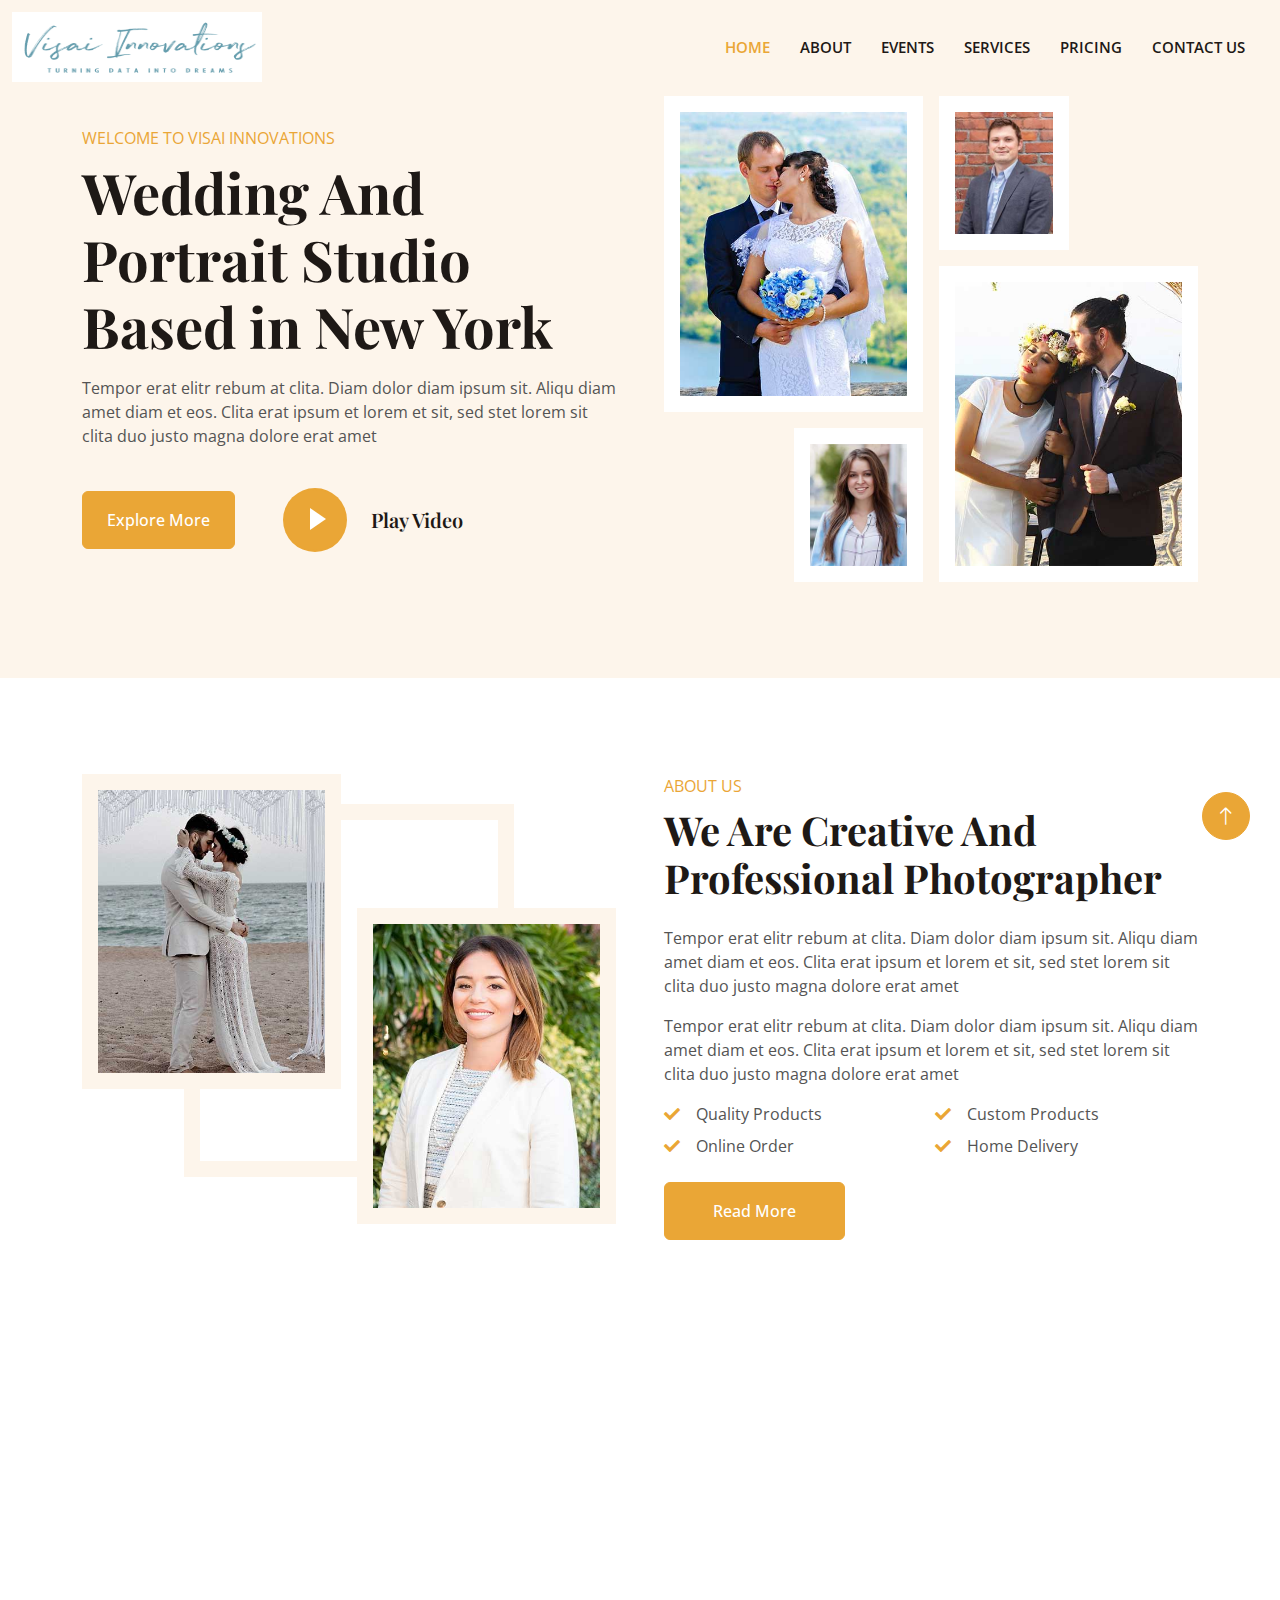
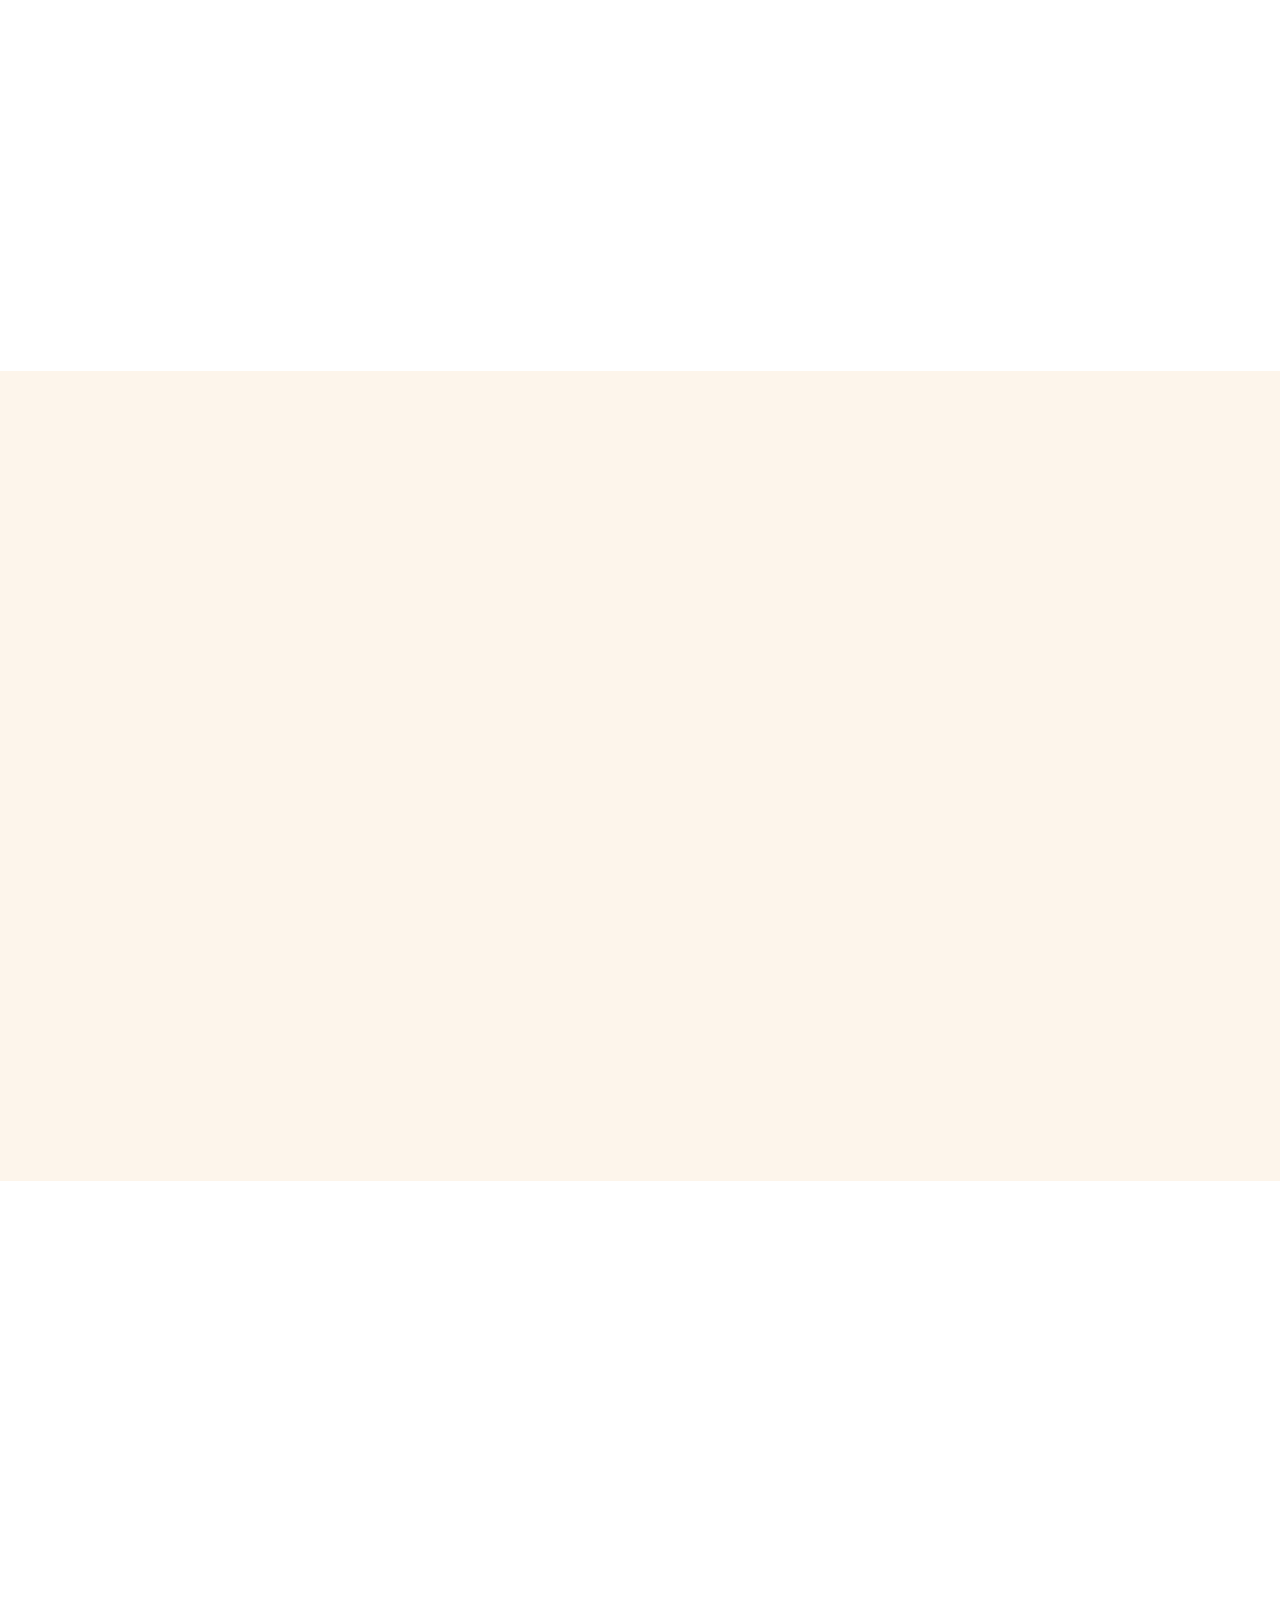
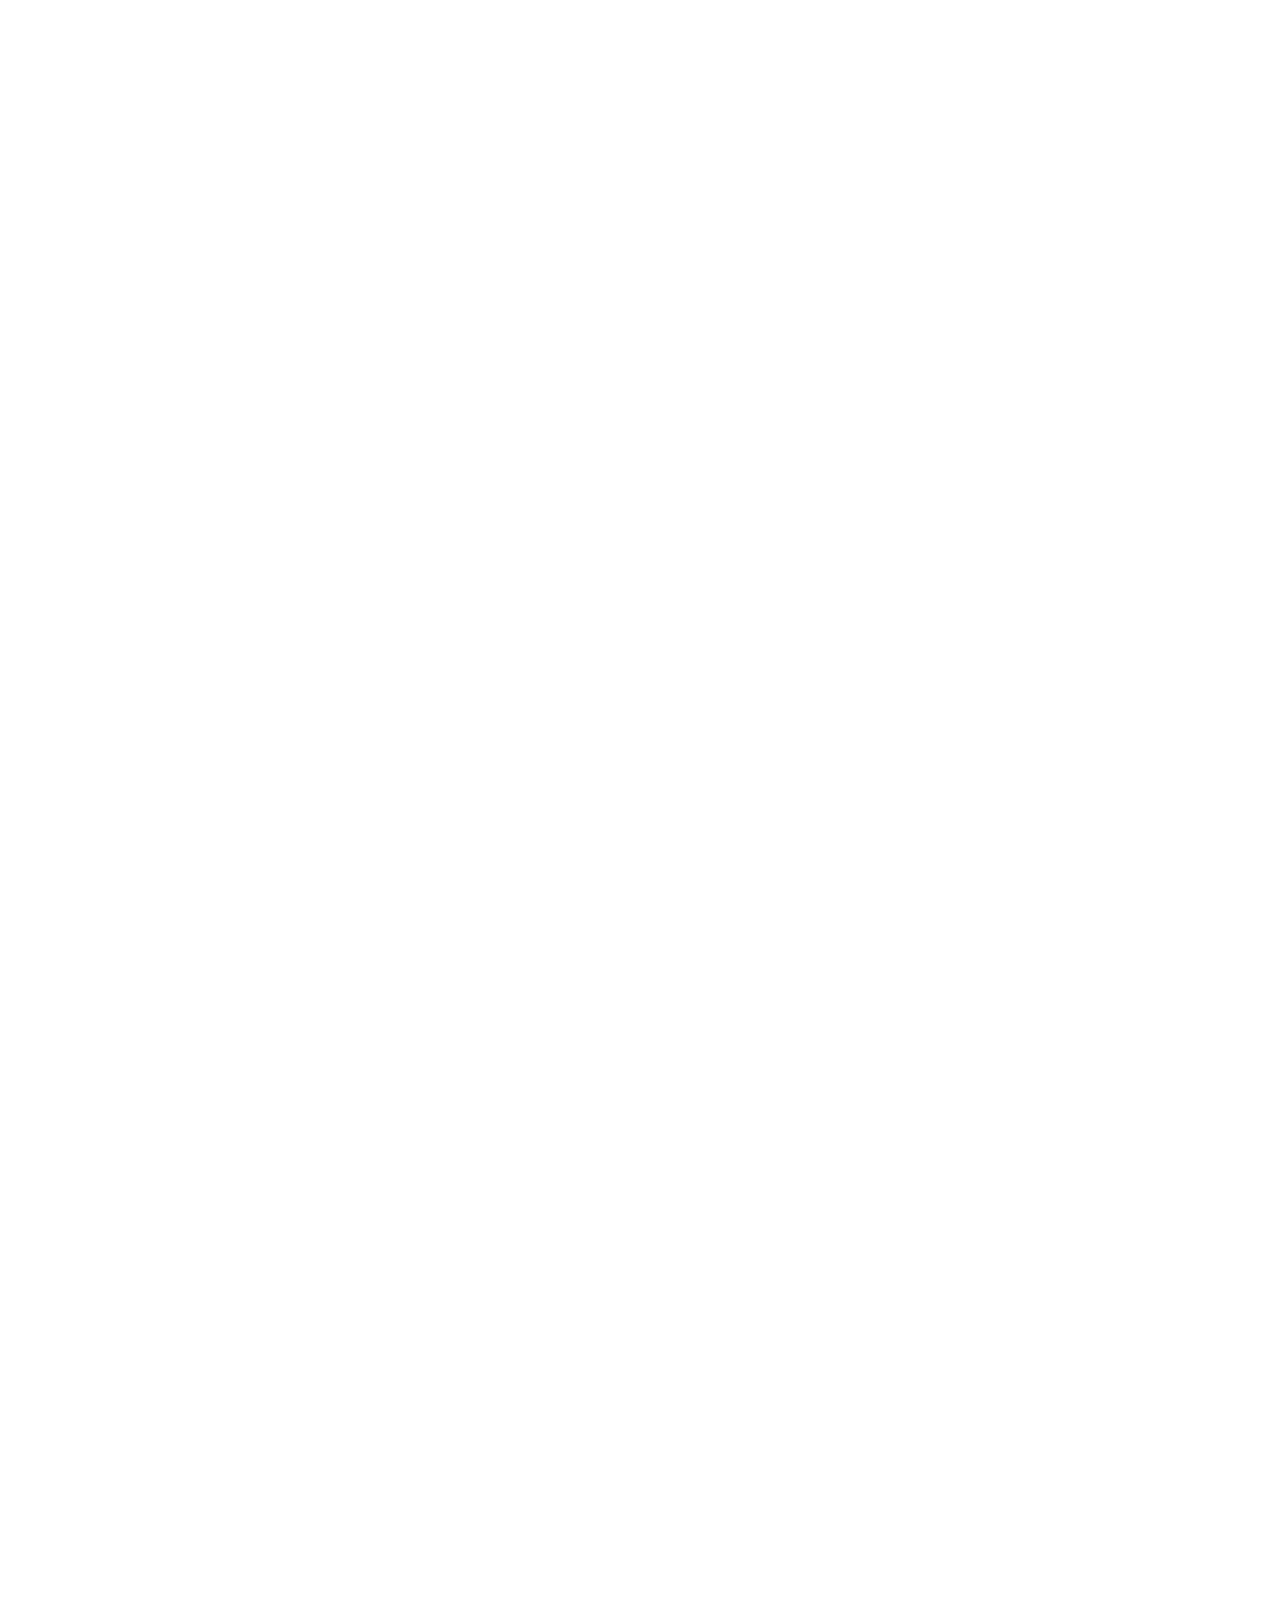
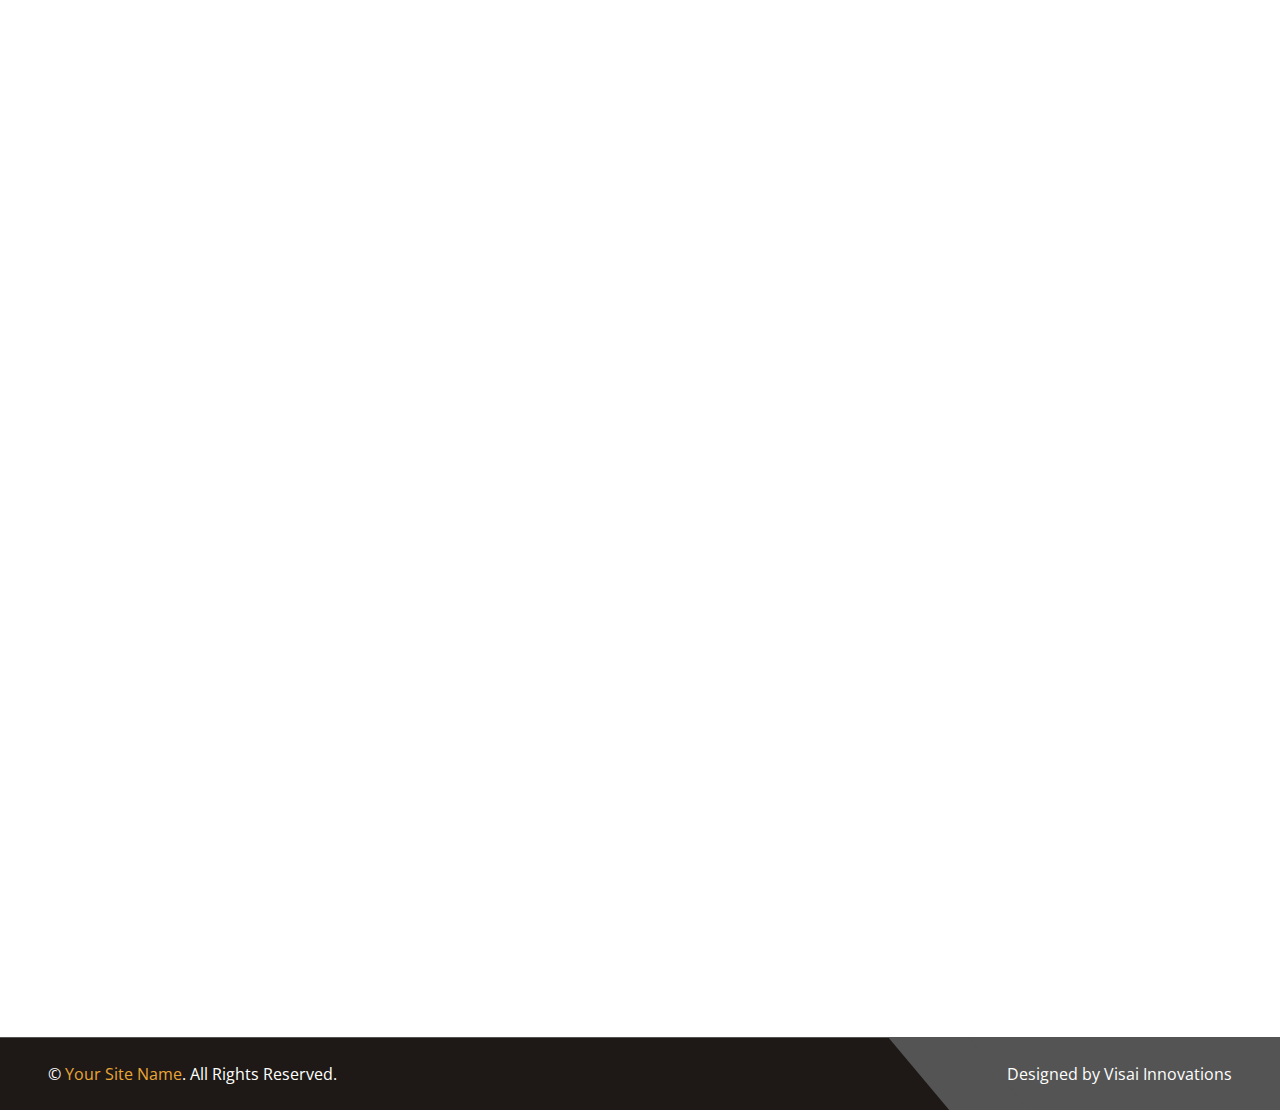
<file: index.html>
<!DOCTYPE html>
<html lang="en">

<head>
    <meta charset="utf-8">
    <title>Visai Innovations - Photo Studio Website Template</title>
    <meta content="width=device-width, initial-scale=1.0" name="viewport">
    <meta content="" name="keywords">
    <meta content="" name="description">

    <!-- Favicon -->
    <link href="img/favicon.ico" rel="icon">

    <!-- Google Web Fonts -->
    <link rel="preconnect" href="https://fonts.googleapis.com">
    <link rel="preconnect" href="https://fonts.gstatic.com" crossorigin>
    <link href="https://fonts.googleapis.com/css2?family=Open+Sans:wght@400;500;600&family=Playfair+Display:wght@500;600;700&display=swap" rel="stylesheet"> 

    <!-- Icon Font Stylesheet -->
    <link href="https://cdnjs.cloudflare.com/ajax/libs/font-awesome/5.10.0/css/all.min.css" rel="stylesheet">
    <link href="https://cdn.jsdelivr.net/npm/bootstrap-icons@1.4.1/font/bootstrap-icons.css" rel="stylesheet">

    <!-- Libraries Stylesheet -->
    <link href="lib/animate/animate.min.css" rel="stylesheet">
    <link href="lib/owlcarousel/assets/owl.carousel.min.css" rel="stylesheet">
    <link href="lib/lightbox/css/lightbox.min.css" rel="stylesheet">

    <!-- Customized Bootstrap Stylesheet -->
    <link href="css/bootstrap.min.css" rel="stylesheet">

    <!-- Template Stylesheet -->
    <link href="css/style.css" rel="stylesheet">
    <link rel="preconnect" href="https://fonts.googleapis.com" />
    <link rel="preconnect" href="https://fonts.gstatic.com" crossorigin />
    <link
      href="https://fonts.googleapis.com/css2?family=Poppins:wght@300&display=swap"
      rel="stylesheet"
    />
    <link
      rel="stylesheet"
      href="https://cdnjs.cloudflare.com/ajax/libs/font-awesome/6.4.2/css/all.min.css"
      integrity="sha512-z3gLpd7yknf1YoNbCzqRKc4qyor8gaKU1qmn+CShxbuBusANI9QpRohGBreCFkKxLhei6S9CQXFEbbKuqLg0DA=="
      crossorigin="anonymous"
      referrerpolicy="no-referrer"
    />
</head>

<body>
    <!-- Spinner Start -->
    <!-- <div id="spinner" class="show bg-white position-fixed translate-middle w-100 vh-100 top-50 start-50 d-flex align-items-center justify-content-center">
        <div class="spinner-grow text-primary" role="status"></div>
    </div> -->
    <!-- Spinner End -->


    <!-- Navbar Start -->
    <nav class="navbar fixed-top navbar-expand-lg navbar-light bg-light" >
        <div class="container-fluid">
            <a href="index.html"><img src="img/company_logo.png" class="logoo"></a>
                <button type="button" class="navbar-toggler" data-bs-toggle="collapse" data-bs-target="#navbarCollapse">
                    <i class="fa-solid fa-bars"></i>
                </button>
            <div class="collapse navbar-collapse justify-content-end" id="navbarCollapse">
                <div class="navbar-nav ml-auto m-2 justify-content-between">
                    <span class="pr-4"><a class="nav-link option active"   href="index.html">HOME</a></span>
                    <span class="pr-4"><a class="nav-link option"    href="about.html">ABOUT</a></span>
                    <span class="pr-4"><a class="nav-link option "   href="events.html">EVENTS</a></span>
                    <span class="pr-4"><a class="nav-link option"   href="service.html">SERVICES</a></span>
                    <span class="pr-4"><a class="nav-link option"  href="pricing.html">PRICING</a></span>
                    <span class="pr-4"><a class="nav-link option"  href="contact.html">CONTACT US</a></span>
                </div>
            </div>
        </div>
      </nav>
    <!-- Navbar End -->


    <!-- Header Start -->
    <div class="container-fluid hero-header bg-light py-5 mb-5">
        <div class="container py-5">
            <div class="row g-5 align-items-center">
                <div class="col-lg-6">
                    <p class="text-primary text-uppercase mb-2 animated slideInDown">Welcome To visai innovations</p>
                    <h1 class="display-4 mb-3 animated slideInDown">Wedding And Portrait Studio Based in New York</h1>
                    <p class="animated slideInDown">Tempor erat elitr rebum at clita. Diam dolor diam ipsum sit. Aliqu diam amet diam et eos. Clita erat ipsum et lorem et sit, sed stet lorem sit clita duo justo magna dolore erat amet</p>
                    <div class="d-flex align-items-center pt-4 animated slideInDown">
                        <a href="" class="btn btn-primary py-3 px-4 me-5">Explore More</a>
                        <button type="button" class="btn-play" data-bs-toggle="modal"
                            data-src="https://www.youtube.com/embed/DWRcNpR6Kdc" data-bs-target="#videoModal">
                            <span></span>
                        </button>
                        <h5 class="ms-4 mb-0 d-none d-sm-block">Play Video</h5>
                    </div>
                </div>
                <div class="col-lg-6 animated fadeIn">
                    <div class="row g-3">
                        <div class="col-6 text-end">
                            <img class="img-fluid bg-white p-3 w-100 mb-3" src="img/hero-1.jpg" alt="">
                            <img class="img-fluid bg-white p-3 w-50" src="img/hero-3.jpg" alt="">
                        </div>
                        <div class="col-6">
                            <img class="img-fluid bg-white p-3 w-50 mb-3" src="img/hero-4.jpg" alt="">
                            <img class="img-fluid bg-white p-3 w-100" src="img/hero-2.jpg" alt="">
                        </div>
                    </div>
                </div>
            </div>
        </div>
    </div>
    <!-- Header End -->


    <!-- Video Modal Start -->
    <div class="modal modal-video fade" id="videoModal" tabindex="-1" aria-labelledby="exampleModalLabel" aria-hidden="true">
        <div class="modal-dialog">
            <div class="modal-content rounded-0">
                <div class="modal-header">
                    <h3 class="modal-title" id="exampleModalLabel">Youtube Video</h3>
                    <button type="button" class="btn-close" data-bs-dismiss="modal" aria-label="Close"></button>
                </div>
                <div class="modal-body">
                    <!-- 16:9 aspect ratio -->
                    <div class="ratio ratio-16x9">
                        <iframe class="embed-responsive-item" src="" id="video" allowfullscreen allowscriptaccess="always"
                            allow="autoplay"></iframe>
                    </div>
                </div>
            </div>
        </div>
    </div>
    <!-- Video Modal End -->


    <!-- About Start -->
    <div class="container-xxl py-5">
        <div class="container">
            <div class="row g-5">
                <div class="col-lg-6 wow fadeInUp" data-wow-delay="0.1s">
                    <div class="row g-3 img-twice position-relative h-100">
                        <div class="col-6">
                            <img class="img-fluid bg-light p-3" src="img/about-1.jpg" alt="">
                        </div>
                        <div class="col-6 align-self-end">
                            <img class="img-fluid bg-light p-3" src="img/about-2.jpg" alt="">
                        </div>
                    </div>
                </div>
                <div class="col-lg-6 wow fadeInUp" data-wow-delay="0.5s">
                    <div class="h-100">
                        <p class="text-primary text-uppercase mb-2">About Us</p>
                        <h1 class="display-6 mb-4">We Are Creative And Professional Photographer</h1>
                        <p>Tempor erat elitr rebum at clita. Diam dolor diam ipsum sit. Aliqu diam amet diam et eos. Clita erat ipsum et lorem et sit, sed stet lorem sit clita duo justo magna dolore erat amet</p>
                        <p>Tempor erat elitr rebum at clita. Diam dolor diam ipsum sit. Aliqu diam amet diam et eos. Clita erat ipsum et lorem et sit, sed stet lorem sit clita duo justo magna dolore erat amet</p>
                        <div class="row g-2 mb-4">
                            <div class="col-sm-6">
                                <i class="fa fa-check text-primary me-3"></i>Quality Products
                            </div>
                            <div class="col-sm-6">
                                <i class="fa fa-check text-primary me-3"></i>Custom Products
                            </div>
                            <div class="col-sm-6">
                                <i class="fa fa-check text-primary me-3"></i>Online Order
                            </div>
                            <div class="col-sm-6">
                                <i class="fa fa-check text-primary me-3"></i>Home Delivery
                            </div>
                        </div>
                        <a class="btn btn-primary py-3 px-5" href="">Read More</a>
                    </div>
                </div>
            </div>
        </div>
    </div>
    <!-- About End -->


    <!-- Facts Start -->
    <div class="container-xxl py-5">
        <div class="container">
            <div class="text-center mx-auto wow fadeInUp" data-wow-delay="0.1s" style="max-width: 500px;">
                <p class="text-primary text-uppercase mb-2">Why Choose Us!</p>
                <h1 class="display-6 mb-5">The Leading Photo Studio In The Country</h1>
            </div>
            <div class="row g-3">
                <div class="col-lg-4 col-md-6 pt-lg-5 wow fadeInUp" data-wow-delay="0.1s">
                    <div class="fact-item bg-light text-center h-100 p-5">
                        <h1 class="display-2 text-primary mb-3" data-toggle="counter-up">35</h1>
                        <h4 class="mb-3">Award Winning</h4>
                        <span>Aliqu diam amet diam et eos. Clita erat ipsum et lorem et sit, sed stet lorem sit clita duo justo</span>
                    </div>
                </div>
                <div class="col-lg-4 col-md-6 wow fadeInUp" data-wow-delay="0.3s">
                    <div class="fact-item bg-light text-center h-100 p-5">
                        <h1 class="display-2 text-primary mb-3" data-toggle="counter-up">45</h1>
                        <h4 class="mb-3">Years Experience</h4>
                        <span>Aliqu diam amet diam et eos. Clita erat ipsum et lorem et sit, sed stet lorem sit clita duo justo</span>
                    </div>
                </div>
                <div class="col-lg-4 col-md-6 pt-lg-5 wow fadeInUp" data-wow-delay="0.5s">
                    <div class="fact-item bg-light text-center h-100 p-5">
                        <h1 class="display-2 text-primary mb-3" data-toggle="counter-up">12345</h1>
                        <h4 class="mb-3">Happy Clients</h4>
                        <span>Aliqu diam amet diam et eos. Clita erat ipsum et lorem et sit, sed stet lorem sit clita duo justo</span>
                    </div>
                </div>
            </div>
        </div>
    </div>
    <!-- Facts End -->


    <!-- Service Start -->
    <div class="container-xxl bg-light py-5 my-5">
        <div class="container py-5">
            <div class="text-center mx-auto mb-5 wow fadeInUp" data-wow-delay="0.1s" style="max-width: 500px;">
                <p class="text-primary text-uppercase mb-2">Our Services</p>
                <h1 class="display-6 mb-4">We Provide Best Professional Services</h1>
            </div>
            <div class="row g-3">
                <div class="col-lg-3 col-md-6 wow fadeInUp" data-wow-delay="0.1s">
                    <div class="service-item d-flex flex-column bg-white p-3 pb-0">
                        <div class="position-relative">
                            <img class="img-fluid" src="img/service-1.jpg" alt="">
                            <div class="service-overlay">
                                <a class="btn btn-lg-square btn-outline-light rounded-circle" href=""><i class="fa fa-link text-primary"></i></a>
                            </div>
                        </div>
                        <div class="text-center p-4">
                            <h4>Weddings</h4>
                        </div>
                    </div>
                </div>
                <div class="col-lg-3 col-md-6 pt-lg-5 wow fadeInUp" data-wow-delay="0.3s">
                    <div class="service-item d-flex flex-column bg-white p-3 pb-0">
                        <div class="position-relative">
                            <img class="img-fluid" src="img/service-2.jpg" alt="">
                            <div class="service-overlay">
                                <a class="btn btn-lg-square btn-outline-light rounded-circle" href=""><i class="fa fa-link text-primary"></i></a>
                            </div>
                        </div>
                        <div class="text-center p-4">
                            <h4>Portraits</h4>
                        </div>
                    </div>
                </div>
                <div class="col-lg-3 col-md-6 wow fadeInUp" data-wow-delay="0.5s">
                    <div class="service-item d-flex flex-column bg-white p-3 pb-0">
                        <div class="position-relative">
                            <img class="img-fluid" src="img/service-3.jpg" alt="">
                            <div class="service-overlay">
                                <a class="btn btn-lg-square btn-outline-light rounded-circle" href=""><i class="fa fa-link text-primary"></i></a>
                            </div>
                        </div>
                        <div class="text-center p-4">
                            <h4>Fashion</h4>
                        </div>
                    </div>
                </div>
                <div class="col-lg-3 col-md-6 pt-lg-5 wow fadeInUp" data-wow-delay="0.7s">
                    <div class="service-item d-flex flex-column bg-white p-3 pb-0">
                        <div class="position-relative">
                            <img class="img-fluid" src="img/service-4.jpg" alt="">
                            <div class="service-overlay">
                                <a class="btn btn-lg-square btn-outline-light rounded-circle" href=""><i class="fa fa-link text-primary"></i></a>
                            </div>
                        </div>
                        <div class="text-center p-4">
                            <h4>Editorial</h4>
                        </div>
                    </div>
                </div>
            </div>
        </div>
    </div>
    <!-- Service End -->


    <!-- Project Start -->
    <div class="container-xxl py-5">
        <div class="container">
            <div class="text-center mx-auto mb-5 wow fadeInUp" data-wow-delay="0.1s" style="max-width: 500px;">
                <p class="text-primary text-uppercase mb-2">Our Works</p>
                <h1 class="display-6 mb-0">Discover Our Unique And Creative Photoshoot</h1>
            </div>
            <div class="row g-3">
                <div class="col-lg-3 col-md-6 wow fadeInUp" data-wow-delay="0.1s">
                    <div class="row g-3">
                        <div class="col-12">
                            <div class="project-item">
                                <img class="img-fluid" src="img/project-5.jpg" alt="">
                                <a class="project-title h5 mb-0" href="img/project-5.jpg" data-lightbox="project">
                                    Memory
                                </a>
                            </div>
                        </div>
                        <div class="col-12">
                            <div class="project-item">
                                <img class="img-fluid" src="img/project-1.jpg" alt="">
                                <a class="project-title h5 mb-0" href="img/project-1.jpg" data-lightbox="project">
                                    Wedding
                                </a>
                            </div>
                        </div>
                    </div>
                </div>
                <div class="col-lg-3 col-md-6 wow fadeInUp" data-wow-delay="0.3s">
                    <div class="row g-3">
                        <div class="col-12">
                            <div class="project-item">
                                <img class="img-fluid" src="img/project-2.jpg" alt="">
                                <a class="project-title h5 mb-0" href="img/project-2.jpg" data-lightbox="project">
                                    Portrait
                                </a>
                            </div>
                        </div>
                        <div class="col-12">
                            <div class="project-item">
                                <img class="img-fluid" src="img/project-6.jpg" alt="">
                                <a class="project-title h5 mb-0" href="img/project-6.jpg" data-lightbox="project">
                                    Travel
                                </a>
                            </div>
                        </div>
                    </div>
                </div>
                <div class="col-lg-3 col-md-6 wow fadeInUp" data-wow-delay="0.5s">
                    <div class="row g-3">
                        <div class="col-12">
                            <div class="project-item">
                                <img class="img-fluid" src="img/project-7.jpg" alt="">
                                <a class="project-title h5 mb-0" href="img/project-7.jpg" data-lightbox="project">
                                    Wedding
                                </a>
                            </div>
                        </div>
                        <div class="col-12">
                            <div class="project-item">
                                <img class="img-fluid" src="img/project-3.jpg" alt="">
                                <a class="project-title h5 mb-0" href="img/project-3.jpg" data-lightbox="project">    
                                    Memory
                                </a>
                            </div>
                        </div>
                    </div>
                </div>
                <div class="col-lg-3 col-md-6 wow fadeInUp" data-wow-delay="0.7s">
                    <div class="row g-3">
                        <div class="col-12">
                            <div class="project-item">
                                <img class="img-fluid" src="img/project-4.jpg" alt="">
                                <a class="project-title h5 mb-0" href="img/project-4.jpg" data-lightbox="project">
                                    Fashion
                                </a>
                            </div>
                        </div>
                        <div class="col-12">
                            <div class="project-item">
                                <img class="img-fluid" src="img/project-8.jpg" alt="">
                                <a class="project-title h5 mb-0" href="img/project-8.jpg" data-lightbox="project">
                                    Portrait
                                </a>
                            </div>
                        </div>
                    </div>
                </div>
            </div>
        </div>
    </div>
    <!-- Project End -->


    <!-- Team Start -->
    <div class="container-xxl px-0 py-5">
        <div class="text-center mx-auto mb-5 wow fadeInUp" data-wow-delay="0.1s" style="max-width: 500px;">
            <p class="text-primary text-uppercase mb-2">Our Team</p>
            <h1 class="display-6 mb-0">Creative Photograher And Videographer</h1>
        </div>
        <div class="row g-0">
            <div class="col-lg-6 wow fadeIn" data-wow-delay="0.1s">
                <div class="row g-0 flex-sm-row">
                    <div class="col-sm-6">
                        <div class="team-img position-relative">
                            <img class="img-fluid" src="img/team-1.jpg" alt="">
                        </div>
                    </div>
                    <div class="col-sm-6">
                        <div class="h-100 p-5 d-flex flex-column justify-content-between">
                            <div class="mb-3">
                                <h4>Lucifer Jhones</h4>
                                <span>Photographer</span>
                            </div>
                            <p>Aliqu diam amet diam et eos. Clita erat ipsum et lorem et sit, sed stet lorem sit clita duo</p>
                            <div class="d-flex">
                                <a class="btn btn-square btn-outline-primary rounded-circle me-2" href=""><i class="fab fa-facebook-f"></i></a>
                                <a class="btn btn-square btn-outline-primary rounded-circle me-2" href=""><i class="fab fa-twitter"></i></a>
                                <a class="btn btn-square btn-outline-primary rounded-circle me-2" href=""><i class="fab fa-instagram"></i></a>
                            </div>
                        </div>
                    </div>
                </div>
            </div>
            <div class="col-lg-6 wow fadeIn" data-wow-delay="0.3s">
                <div class="row g-0 flex-sm-row-reverse flex-lg-row">
                    <div class="col-sm-6">
                        <div class="team-img position-relative">
                            <img class="img-fluid" src="img/team-2.jpg" alt="">
                        </div>
                    </div>
                    <div class="col-sm-6">
                        <div class="h-100 p-5 d-flex flex-column justify-content-between">
                            <div class="mb-3">
                                <h4>Jesse Joslin</h4>
                                <span>Videographer</span>
                            </div>
                            <p>Aliqu diam amet diam et eos. Clita erat ipsum et lorem et sit, sed stet lorem sit clita duo</p>
                            <div class="d-flex">
                                <a class="btn btn-square btn-outline-primary rounded-circle me-2" href=""><i class="fab fa-facebook-f"></i></a>
                                <a class="btn btn-square btn-outline-primary rounded-circle me-2" href=""><i class="fab fa-twitter"></i></a>
                                <a class="btn btn-square btn-outline-primary rounded-circle me-2" href=""><i class="fab fa-instagram"></i></a>
                            </div>
                        </div>
                    </div>
                </div>
            </div>
            <div class="col-lg-6 wow fadeIn" data-wow-delay="0.1s">
                <div class="row g-0 flex-lg-row-reverse">
                    <div class="col-sm-6">
                        <div class="team-img position-relative">
                            <img class="img-fluid" src="img/team-3.jpg" alt="">
                        </div>
                    </div>
                    <div class="col-sm-6">
                        <div class="h-100 p-5 d-flex flex-column justify-content-between">
                            <div class="mb-3">
                                <h4>Richard Archer</h4>
                                <span>Retoucher</span>
                            </div>
                            <p>Aliqu diam amet diam et eos. Clita erat ipsum et lorem et sit, sed stet lorem sit clita duo</p>
                            <div class="d-flex">
                                <a class="btn btn-square btn-outline-primary rounded-circle me-2" href=""><i class="fab fa-facebook-f"></i></a>
                                <a class="btn btn-square btn-outline-primary rounded-circle me-2" href=""><i class="fab fa-twitter"></i></a>
                                <a class="btn btn-square btn-outline-primary rounded-circle me-2" href=""><i class="fab fa-instagram"></i></a>
                            </div>
                        </div>
                    </div>
                </div>
            </div>
            <div class="col-lg-6 wow fadeIn" data-wow-delay="0.3s">
                <div class="row g-0 flex-sm-row-reverse">
                    <div class="col-sm-6">
                        <div class="team-img position-relative">
                            <img class="img-fluid" src="img/team-4.jpg" alt="">
                        </div>
                    </div>
                    <div class="col-sm-6">
                        <div class="h-100 p-5 d-flex flex-column justify-content-between">
                            <div class="mb-3">
                                <h4>April Ryan</h4>
                                <span>Editor</span>
                            </div>
                            <p>Aliqu diam amet diam et eos. Clita erat ipsum et lorem et sit, sed stet lorem sit clita duo</p>
                            <div class="d-flex">
                                <a class="btn btn-square btn-outline-primary rounded-circle me-2" href=""><i class="fab fa-facebook-f"></i></a>
                                <a class="btn btn-square btn-outline-primary rounded-circle me-2" href=""><i class="fab fa-twitter"></i></a>
                                <a class="btn btn-square btn-outline-primary rounded-circle me-2" href=""><i class="fab fa-instagram"></i></a>
                            </div>
                        </div>
                    </div>
                </div>
            </div>
        </div>
    </div>
    <!-- Team End -->


    <!-- Testimonial Start -->
    <div class="container-xxl py-5">
        <div class="container">
            <div class="text-center mx-auto mb-5 wow fadeInUp" data-wow-delay="0.1s" style="max-width: 500px;">
                <p class="text-primary text-uppercase mb-2">Client's Review</p>
                <h1 class="display-6 mb-0">More Than 20000+ Customers Trusted Us</h1>
            </div>
            <div class="owl-carousel testimonial-carousel wow fadeInUp" data-wow-delay="0.1s">
                <div class="testimonial-item bg-white p-4">
                    <div class="d-flex align-items-center mb-4">
                        <img class="flex-shrink-0 rounded-circle border p-1" src="img/testimonial-1.jpg" alt="">
                        <div class="ms-4">
                            <h5 class="mb-1">Client Name</h5>
                            <span>Profession</span>
                        </div>
                    </div>
                    <p class="mb-0">Tempor erat elitr rebum at clita. Diam dolor diam ipsum sit diam amet diam et eos. Clita erat ipsum et lorem et sit.</p>
                </div>
                <div class="testimonial-item bg-white p-4">
                    <div class="d-flex align-items-center mb-4">
                        <img class="flex-shrink-0 rounded-circle border p-1" src="img/testimonial-2.jpg" alt="">
                        <div class="ms-4">
                            <h5 class="mb-1">Client Name</h5>
                            <span>Profession</span>
                        </div>
                    </div>
                    <p class="mb-0">Tempor erat elitr rebum at clita. Diam dolor diam ipsum sit diam amet diam et eos. Clita erat ipsum et lorem et sit.</p>
                </div>
                <div class="testimonial-item bg-white p-4">
                    <div class="d-flex align-items-center mb-4">
                        <img class="flex-shrink-0 rounded-circle border p-1" src="img/testimonial-3.jpg" alt="">
                        <div class="ms-4">
                            <h5 class="mb-1">Client Name</h5>
                            <span>Profession</span>
                        </div>
                    </div>
                    <p class="mb-0">Tempor erat elitr rebum at clita. Diam dolor diam ipsum sit diam amet diam et eos. Clita erat ipsum et lorem et sit.</p>
                </div>
                <div class="testimonial-item bg-white p-4">
                    <div class="d-flex align-items-center mb-4">
                        <img class="flex-shrink-0 rounded-circle border p-1" src="img/testimonial-4.jpg" alt="">
                        <div class="ms-4">
                            <h5 class="mb-1">Client Name</h5>
                            <span>Profession</span>
                        </div>
                    </div>
                    <p class="mb-0">Tempor erat elitr rebum at clita. Diam dolor diam ipsum sit diam amet diam et eos. Clita erat ipsum et lorem et sit.</p>
                </div>
            </div>
        </div>
    </div>
    <!-- Testimonial End -->


    <!-- Footer Start -->
    <div class="container-fluid footer position-relative bg-dark text-white-50 mt-5 py-5 px-4 px-lg-5 wow fadeIn" data-wow-delay="0.1s">
        <div class="row g-5 py-5">
            <div class="col-lg-6 pe-lg-5">
                <a href="index.html" class="navbar-brand">
                    <h1 class="display-5 text-primary">Visai Innovations</h1>
                </a>
                <p>Aliquyam sed elitr elitr erat sed diam ipsum eirmod eos lorem nonumy. Tempor sea ipsum diam  sed clita dolore eos dolores magna erat dolore sed stet justo et dolor.</p>
                <p><i class="fa fa-map-marker-alt me-2"></i>123 Street, New York, USA</p>
                <p><i class="fa fa-phone-alt me-2"></i>+91 73391 24748</p>
                <p><i class="fa fa-envelope me-2"></i>visagansvvg@gmail.com</p>
                <div class="d-flex justify-content-start mt-4">
                    <a class="btn btn-square btn-outline-primary rounded-circle me-2" href="#"><i class="fab fa-twitter"></i></a>
                    <a class="btn btn-square btn-outline-primary rounded-circle me-2" href="#"><i class="fab fa-facebook-f"></i></a>
                    <a class="btn btn-square btn-outline-primary rounded-circle me-2" href="#"><i class="fab fa-linkedin-in"></i></a>
                    <a class="btn btn-square btn-outline-primary rounded-circle me-2" href="#"><i class="fab fa-instagram"></i></a>
                </div>
            </div>
            <div class="col-lg-6 ps-lg-5">
                <div class="row g-5">
                    <div class="col-sm-6">
                        <a class="btn btn-link" href="index.html">Home</a>
                        <a class="btn btn-link" href="contact.html">Contact Us</a>
                        <a class="btn btn-link" href="service.html">Our Services</a>
                    </div>
                    <div class="col-sm-6">
                        <a class="btn btn-link" href="about.html">About us</a>
                        <a class="btn btn-link" href="pricing.html">Pricing</a>
                        <a class="btn btn-link" href="events.html">Events</a>
                    </div>
                    <div class="col-sm-12">
                        <h4 class="text-light mb-4">Newsletter</h4>
                        <div class="w-100">
                            <div class="input-group">
                                <input type="text" class="form-control border-0 bg-secondary" style="padding: 20px 30px;" placeholder="Your Email Address"><button class="btn btn-primary px-4">Sign Up</button>
                            </div>
                        </div>
                    </div>
                </div>
            </div>
        </div>
    </div>
    <!-- Footer End -->


    <!-- Copyright Start -->
    <div class="container-fluid bg-dark text-white border-top border-secondary px-0">
        <div class="d-flex flex-column flex-md-row justify-content-between">
            <div class="py-4 px-5 text-center text-md-start">
                <p class="mb-0">&copy; <a class="text-primary" href="#">Your Site Name</a>. All Rights Reserved.</p>
            </div>
            <div class="py-4 px-5 bg-secondary footer-shape position-relative text-center text-md-end">
                <!--/*** This template is free as long as you keep the footer author’s credit link/attribution link/backlink. If you'd like to use the template without the footer author’s credit link/attribution link/backlink, you can purchase the Credit Removal License from "https://htmlcodex.com/credit-removal". Thank you for your support. ***/-->
                <p class="mb-0">Designed by Visai Innovations
            </div>
        </div>
    </div>
    <!-- Copyright End -->


    <!-- Back to Top -->
    <a href="#" class="btn btn-lg btn-primary btn-lg-square rounded-circle back-to-top"><i class="bi bi-arrow-up"></i></a>


    <!-- JavaScript Libraries -->
    <script src="https://code.jquery.com/jquery-3.4.1.min.js"></script>
    <script src="https://cdn.jsdelivr.net/npm/bootstrap@5.0.0/dist/js/bootstrap.bundle.min.js"></script>
    <script src="lib/wow/wow.min.js"></script>
    <script src="lib/easing/easing.min.js"></script>
    <script src="lib/waypoints/waypoints.min.js"></script>
    <script src="lib/counterup/counterup.min.js"></script>
    <script src="lib/owlcarousel/owl.carousel.min.js"></script>
    <script src="lib/lightbox/js/lightbox.min.js"></script>
      <!-- Template Javascript -->
    <script src="js/main.js"></script> 
</body>

</html>
</file>
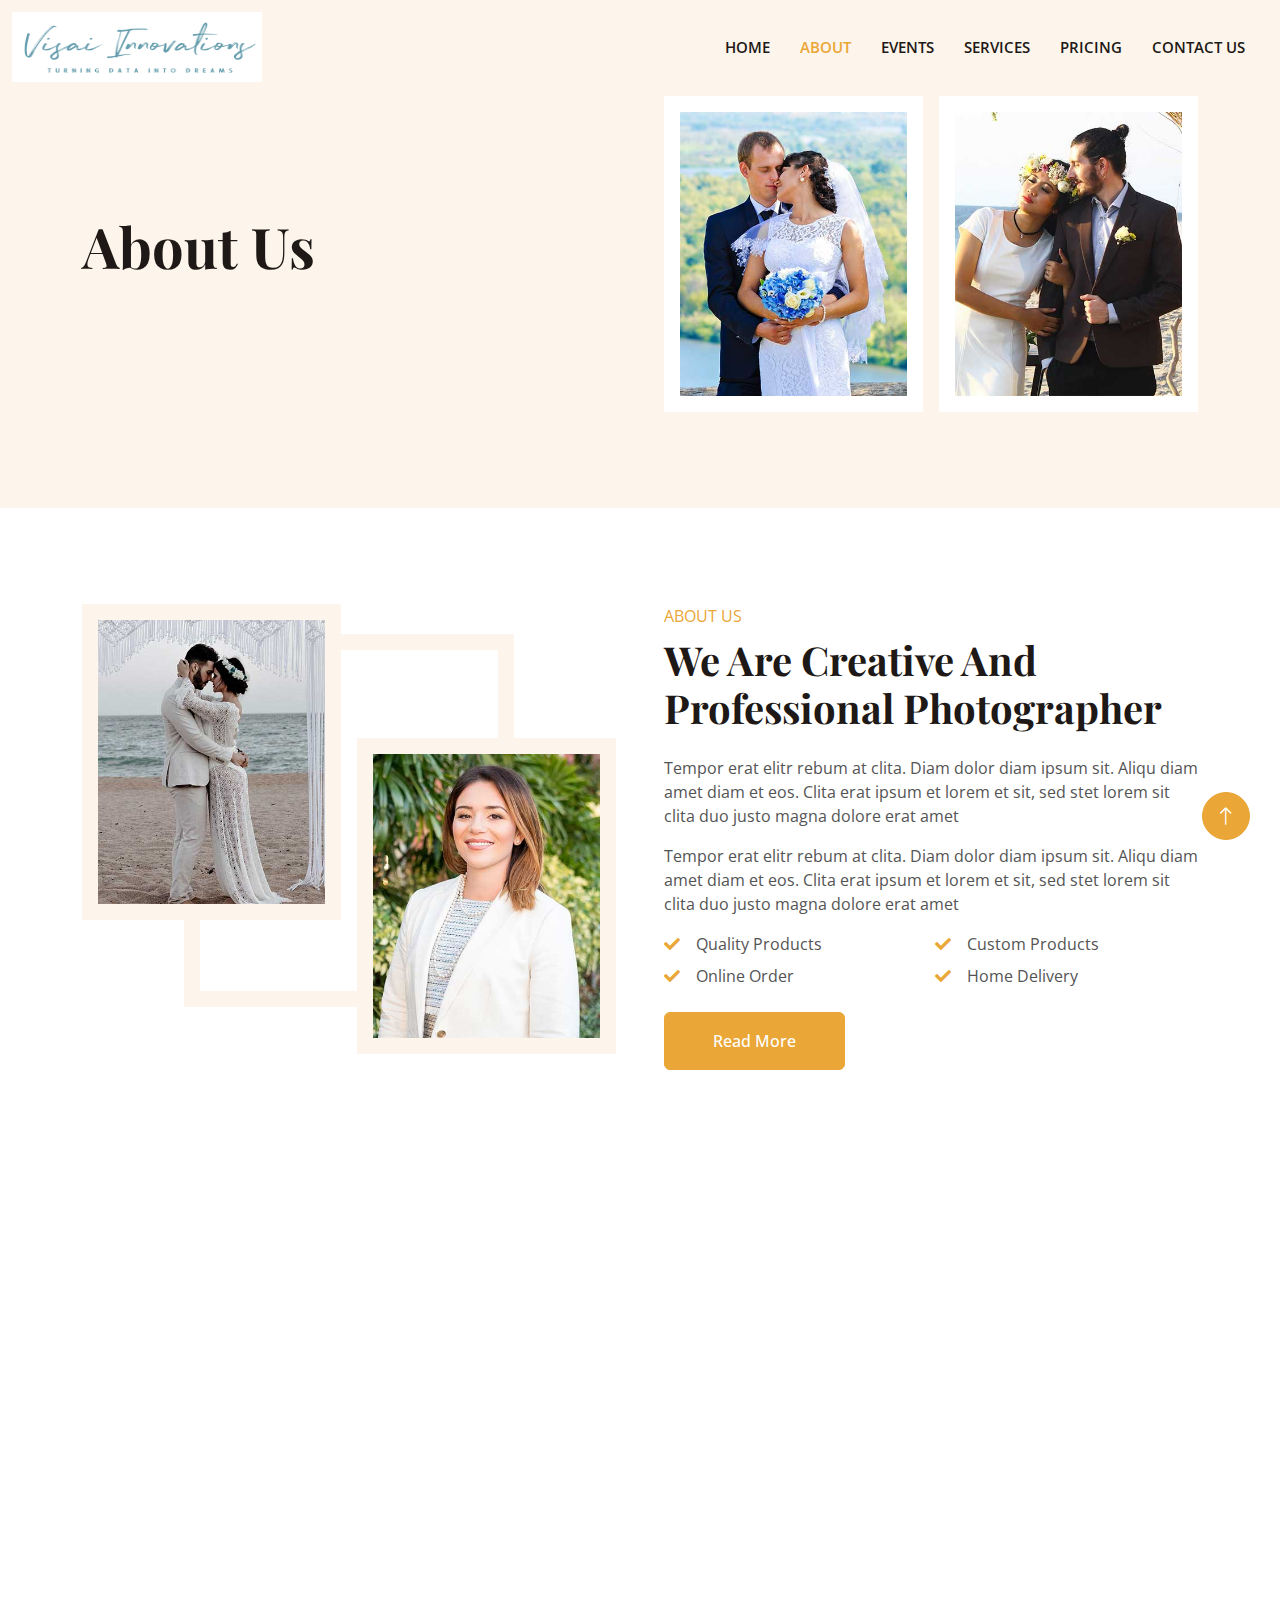
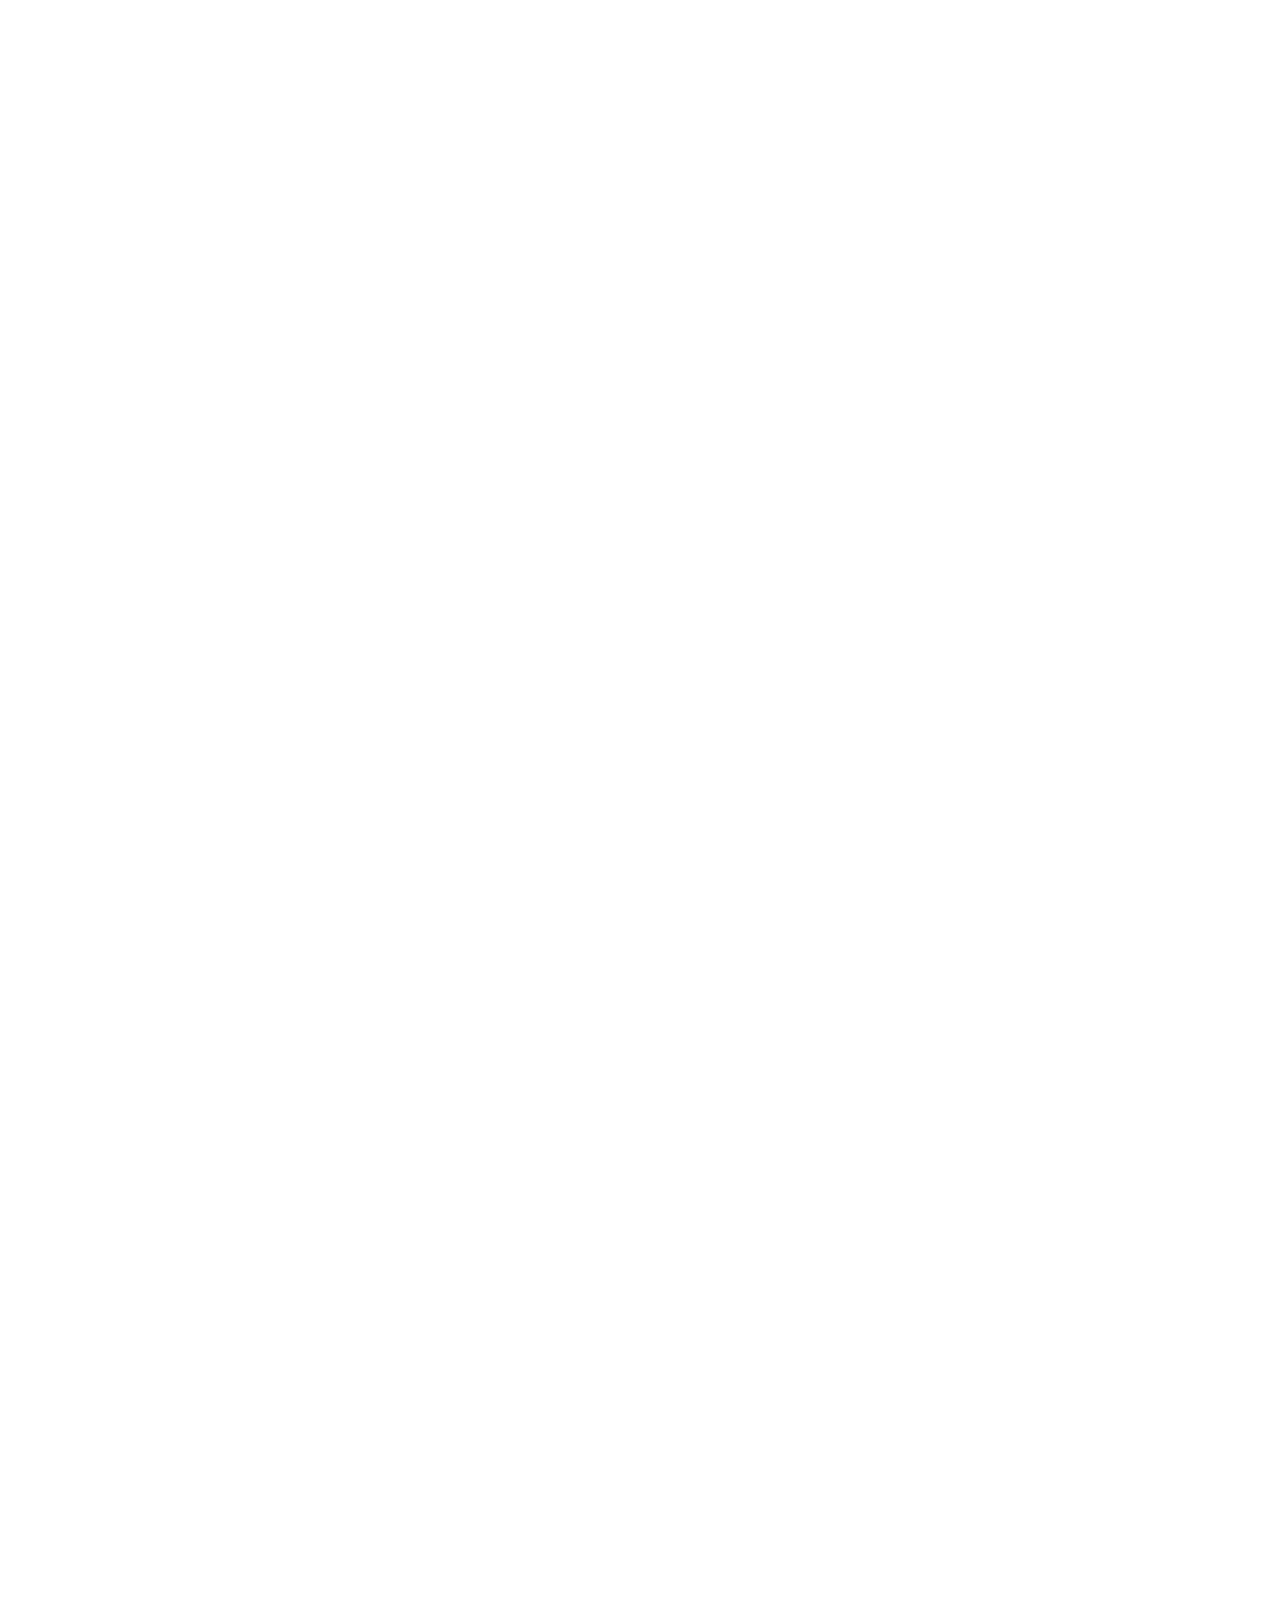
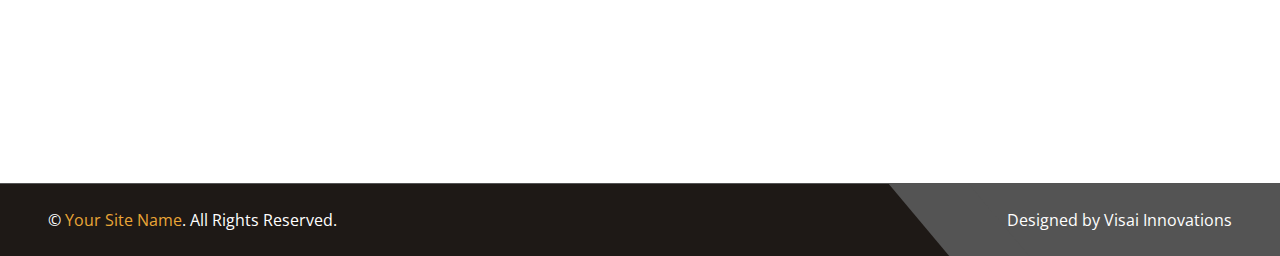
<file: about.html>
<!DOCTYPE html>
<html lang="en">

<head>
    <meta charset="utf-8">
    <title>Visai Innovations - Photo Studio Website Template</title>
    <meta content="width=device-width, initial-scale=1.0" name="viewport">
    <meta content="" name="keywords">
    <meta content="" name="description">

    <!-- Favicon -->
    <link href="img/favicon.ico" rel="icon">

    <!-- Google Web Fonts -->
    <link rel="preconnect" href="https://fonts.googleapis.com">
    <link rel="preconnect" href="https://fonts.gstatic.com" crossorigin>
    <link href="https://fonts.googleapis.com/css2?family=Open+Sans:wght@400;500;600&family=Playfair+Display:wght@500;600;700&display=swap" rel="stylesheet"> 

    <!-- Icon Font Stylesheet -->
    <link href="https://cdnjs.cloudflare.com/ajax/libs/font-awesome/5.10.0/css/all.min.css" rel="stylesheet">
    <link href="https://cdn.jsdelivr.net/npm/bootstrap-icons@1.4.1/font/bootstrap-icons.css" rel="stylesheet">

    <!-- Libraries Stylesheet -->
    <link href="lib/animate/animate.min.css" rel="stylesheet">
    <link href="lib/owlcarousel/assets/owl.carousel.min.css" rel="stylesheet">
    <link href="lib/lightbox/css/lightbox.min.css" rel="stylesheet">

    <!-- Customized Bootstrap Stylesheet -->
    <link href="css/bootstrap.min.css" rel="stylesheet">

    <!-- Template Stylesheet -->
    <link href="css/style.css" rel="stylesheet">
    <link rel="preconnect" href="https://fonts.googleapis.com" />
    <link rel="preconnect" href="https://fonts.gstatic.com" crossorigin />
    <link
      href="https://fonts.googleapis.com/css2?family=Poppins:wght@300&display=swap"
      rel="stylesheet"
    />
    <link
      rel="stylesheet"
      href="https://cdnjs.cloudflare.com/ajax/libs/font-awesome/6.4.2/css/all.min.css"
      integrity="sha512-z3gLpd7yknf1YoNbCzqRKc4qyor8gaKU1qmn+CShxbuBusANI9QpRohGBreCFkKxLhei6S9CQXFEbbKuqLg0DA=="
      crossorigin="anonymous"
      referrerpolicy="no-referrer"
    />
</head>

<body>
    <!-- Spinner Start -->
    <div id="spinner" class="show bg-white position-fixed translate-middle w-100 vh-100 top-50 start-50 d-flex align-items-center justify-content-center">
        <div class="spinner-grow text-primary" role="status"></div>
    </div>
    <!-- Spinner End -->


    <!-- Navbar Start -->
    <nav class="navbar fixed-top navbar-expand-lg navbar-light bg-light" >
        <div class="container-fluid">
            <a href="index.html"><img src="img/company_logo.png" class="logoo"></a>
                <button type="button" class="navbar-toggler" data-bs-toggle="collapse" data-bs-target="#navbarCollapse">
                    <i class="fa-solid fa-bars"></i>
                </button>
            <div class="collapse navbar-collapse justify-content-end" id="navbarCollapse">
                <div class="navbar-nav ml-auto m-2 justify-content-between">
                   <span class="pr-4"><a class="nav-link option "   href="index.html">HOME</a></span>
                    <span class="pr-4"><a class="nav-link option active"    href="about.html">ABOUT</a></span>
                    <span class="pr-4"><a class="nav-link option "   href="events.html">EVENTS</a></span>
                    <span class="pr-4"><a class="nav-link option"   href="service.html">SERVICES</a></span>
                    <span class="pr-4"><a class="nav-link option"  href="pricing.html">PRICING</a></span>
                    <span class="pr-4"><a class="nav-link option"  href="contact.html">CONTACT US</a></span>
                </div>
            </div>
        </div>
      </nav>
    <!-- Navbar End -->


    <!-- Header Start -->
    <div class="container-fluid hero-header bg-light py-5 mb-5">
        <div class="container py-5">
            <div class="row g-5 align-items-center">
                <div class="col-lg-6">
                    <h1 class="display-4 mb-3 animated slideInDown">About Us</h1>
                </div>
                <div class="col-lg-6 animated fadeIn">
                    <div class="row g-3">
                        <div class="col-6 text-end">
                            <img class="img-fluid bg-white p-3 w-100" src="img/hero-1.jpg" alt="">
                        </div>
                        <div class="col-6">
                            <img class="img-fluid bg-white p-3 w-100" src="img/hero-2.jpg" alt="">
                        </div>
                    </div>
                </div>
            </div>
        </div>
    </div>
    <!-- Header End -->


    <!-- About Start -->
    <div class="container-xxl py-5">
        <div class="container">
            <div class="row g-5">
                <div class="col-lg-6 wow fadeInUp" data-wow-delay="0.1s">
                    <div class="row g-3 img-twice position-relative h-100">
                        <div class="col-6">
                            <img class="img-fluid bg-light p-3" src="img/about-1.jpg" alt="">
                        </div>
                        <div class="col-6 align-self-end">
                            <img class="img-fluid bg-light p-3" src="img/about-2.jpg" alt="">
                        </div>
                    </div>
                </div>
                <div class="col-lg-6 wow fadeInUp" data-wow-delay="0.5s">
                    <div class="h-100">
                        <p class="text-primary text-uppercase mb-2">About Us</p>
                        <h1 class="display-6 mb-4">We Are Creative And Professional Photographer</h1>
                        <p>Tempor erat elitr rebum at clita. Diam dolor diam ipsum sit. Aliqu diam amet diam et eos. Clita erat ipsum et lorem et sit, sed stet lorem sit clita duo justo magna dolore erat amet</p>
                        <p>Tempor erat elitr rebum at clita. Diam dolor diam ipsum sit. Aliqu diam amet diam et eos. Clita erat ipsum et lorem et sit, sed stet lorem sit clita duo justo magna dolore erat amet</p>
                        <div class="row g-2 mb-4">
                            <div class="col-sm-6">
                                <i class="fa fa-check text-primary me-3"></i>Quality Products
                            </div>
                            <div class="col-sm-6">
                                <i class="fa fa-check text-primary me-3"></i>Custom Products
                            </div>
                            <div class="col-sm-6">
                                <i class="fa fa-check text-primary me-3"></i>Online Order
                            </div>
                            <div class="col-sm-6">
                                <i class="fa fa-check text-primary me-3"></i>Home Delivery
                            </div>
                        </div>
                        <a class="btn btn-primary py-3 px-5" href="">Read More</a>
                    </div>
                </div>
            </div>
        </div>
    </div>
    <!-- About End -->


    <!-- Facts Start -->
    <div class="container-xxl py-5">
        <div class="container">
            <div class="text-center mx-auto wow fadeInUp" data-wow-delay="0.1s" style="max-width: 500px;">
                <p class="text-primary text-uppercase mb-2">Why Choose Us!</p>
                <h1 class="display-6 mb-5">The Leading Photo Studio In The Country</h1>
            </div>
            <div class="row g-3">
                <div class="col-lg-4 col-md-6 pt-lg-5 wow fadeInUp" data-wow-delay="0.1s">
                    <div class="fact-item bg-light text-center h-100 p-5">
                        <h1 class="display-2 text-primary mb-3" data-toggle="counter-up">35</h1>
                        <h4 class="mb-3">Award Winning</h4>
                        <span>Aliqu diam amet diam et eos. Clita erat ipsum et lorem et sit, sed stet lorem sit clita duo justo</span>
                    </div>
                </div>
                <div class="col-lg-4 col-md-6 wow fadeInUp" data-wow-delay="0.3s">
                    <div class="fact-item bg-light text-center h-100 p-5">
                        <h1 class="display-2 text-primary mb-3" data-toggle="counter-up">45</h1>
                        <h4 class="mb-3">Years Experience</h4>
                        <span>Aliqu diam amet diam et eos. Clita erat ipsum et lorem et sit, sed stet lorem sit clita duo justo</span>
                    </div>
                </div>
                <div class="col-lg-4 col-md-6 pt-lg-5 wow fadeInUp" data-wow-delay="0.5s">
                    <div class="fact-item bg-light text-center h-100 p-5">
                        <h1 class="display-2 text-primary mb-3" data-toggle="counter-up">12345</h1>
                        <h4 class="mb-3">Happy Clients</h4>
                        <span>Aliqu diam amet diam et eos. Clita erat ipsum et lorem et sit, sed stet lorem sit clita duo justo</span>
                    </div>
                </div>
            </div>
        </div>
    </div>
    <!-- Facts End -->


    <!-- Team Start -->
    <div class="container-xxl px-0 py-5">
        <div class="text-center mx-auto mb-5 wow fadeInUp" data-wow-delay="0.1s" style="max-width: 500px;">
            <p class="text-primary text-uppercase mb-2">Our Team</p>
            <h1 class="display-6 mb-0">Creative Photograher And Videographer</h1>
        </div>
        <div class="row g-0">
            <div class="col-lg-6 wow fadeIn" data-wow-delay="0.1s">
                <div class="row g-0 flex-sm-row">
                    <div class="col-sm-6">
                        <div class="team-img position-relative">
                            <img class="img-fluid" src="img/team-1.jpg" alt="">
                        </div>
                    </div>
                    <div class="col-sm-6">
                        <div class="h-100 p-5 d-flex flex-column justify-content-between">
                            <div class="mb-3">
                                <h4>Lucifer Jhones</h4>
                                <span>Photographer</span>
                            </div>
                            <p>Aliqu diam amet diam et eos. Clita erat ipsum et lorem et sit, sed stet lorem sit clita duo</p>
                            <div class="d-flex">
                                <a class="btn btn-square btn-outline-primary rounded-circle me-2" href=""><i class="fab fa-facebook-f"></i></a>
                                <a class="btn btn-square btn-outline-primary rounded-circle me-2" href=""><i class="fab fa-twitter"></i></a>
                                <a class="btn btn-square btn-outline-primary rounded-circle me-2" href=""><i class="fab fa-instagram"></i></a>
                            </div>
                        </div>
                    </div>
                </div>
            </div>
            <div class="col-lg-6 wow fadeIn" data-wow-delay="0.3s">
                <div class="row g-0 flex-sm-row-reverse flex-lg-row">
                    <div class="col-sm-6">
                        <div class="team-img position-relative">
                            <img class="img-fluid" src="img/team-2.jpg" alt="">
                        </div>
                    </div>
                    <div class="col-sm-6">
                        <div class="h-100 p-5 d-flex flex-column justify-content-between">
                            <div class="mb-3">
                                <h4>Jesse Joslin</h4>
                                <span>Videographer</span>
                            </div>
                            <p>Aliqu diam amet diam et eos. Clita erat ipsum et lorem et sit, sed stet lorem sit clita duo</p>
                            <div class="d-flex">
                                <a class="btn btn-square btn-outline-primary rounded-circle me-2" href=""><i class="fab fa-facebook-f"></i></a>
                                <a class="btn btn-square btn-outline-primary rounded-circle me-2" href=""><i class="fab fa-twitter"></i></a>
                                <a class="btn btn-square btn-outline-primary rounded-circle me-2" href=""><i class="fab fa-instagram"></i></a>
                            </div>
                        </div>
                    </div>
                </div>
            </div>
            <div class="col-lg-6 wow fadeIn" data-wow-delay="0.1s">
                <div class="row g-0 flex-lg-row-reverse">
                    <div class="col-sm-6">
                        <div class="team-img position-relative">
                            <img class="img-fluid" src="img/team-3.jpg" alt="">
                        </div>
                    </div>
                    <div class="col-sm-6">
                        <div class="h-100 p-5 d-flex flex-column justify-content-between">
                            <div class="mb-3">
                                <h4>Richard Archer</h4>
                                <span>Retoucher</span>
                            </div>
                            <p>Aliqu diam amet diam et eos. Clita erat ipsum et lorem et sit, sed stet lorem sit clita duo</p>
                            <div class="d-flex">
                                <a class="btn btn-square btn-outline-primary rounded-circle me-2" href=""><i class="fab fa-facebook-f"></i></a>
                                <a class="btn btn-square btn-outline-primary rounded-circle me-2" href=""><i class="fab fa-twitter"></i></a>
                                <a class="btn btn-square btn-outline-primary rounded-circle me-2" href=""><i class="fab fa-instagram"></i></a>
                            </div>
                        </div>
                    </div>
                </div>
            </div>
            <div class="col-lg-6 wow fadeIn" data-wow-delay="0.3s">
                <div class="row g-0 flex-sm-row-reverse">
                    <div class="col-sm-6">
                        <div class="team-img position-relative">
                            <img class="img-fluid" src="img/team-4.jpg" alt="">
                        </div>
                    </div>
                    <div class="col-sm-6">
                        <div class="h-100 p-5 d-flex flex-column justify-content-between">
                            <div class="mb-3">
                                <h4>April Ryan</h4>
                                <span>Editor</span>
                            </div>
                            <p>Aliqu diam amet diam et eos. Clita erat ipsum et lorem et sit, sed stet lorem sit clita duo</p>
                            <div class="d-flex">
                                <a class="btn btn-square btn-outline-primary rounded-circle me-2" href=""><i class="fab fa-facebook-f"></i></a>
                                <a class="btn btn-square btn-outline-primary rounded-circle me-2" href=""><i class="fab fa-twitter"></i></a>
                                <a class="btn btn-square btn-outline-primary rounded-circle me-2" href=""><i class="fab fa-instagram"></i></a>
                            </div>
                        </div>
                    </div>
                </div>
            </div>
        </div>
    </div>
    <!-- Team End -->


    <!-- Footer Start -->
    <div class="container-fluid footer position-relative bg-dark text-white-50 mt-5 py-5 px-4 px-lg-5 wow fadeIn" data-wow-delay="0.1s">
        <div class="row g-5 py-5">
            <div class="col-lg-6 pe-lg-5">
                <a href="index.html" class="navbar-brand">
                    <h1 class="display-5 text-primary">Visai Innovations</h1>
                </a>
                <p>Aliquyam sed elitr elitr erat sed diam ipsum eirmod eos lorem nonumy. Tempor sea ipsum diam  sed clita dolore eos dolores magna erat dolore sed stet justo et dolor.</p>
                <p><i class="fa fa-map-marker-alt me-2"></i>123 Street, New York, USA</p>
                <p><i class="fa fa-phone-alt me-2"></i>+91 73391 24748</p>
                <p><i class="fa fa-envelope me-2"></i>visagansvvg@gmail.com</p>
                <div class="d-flex justify-content-start mt-4">
                    <a class="btn btn-square btn-outline-primary rounded-circle me-2" href="#"><i class="fab fa-twitter"></i></a>
                    <a class="btn btn-square btn-outline-primary rounded-circle me-2" href="#"><i class="fab fa-facebook-f"></i></a>
                    <a class="btn btn-square btn-outline-primary rounded-circle me-2" href="#"><i class="fab fa-linkedin-in"></i></a>
                    <a class="btn btn-square btn-outline-primary rounded-circle me-2" href="#"><i class="fab fa-instagram"></i></a>
                </div>
            </div>
            <div class="col-lg-6 ps-lg-5">
                <div class="row g-5">
                    <div class="col-sm-6">
                        <a class="btn btn-link" href="index.html">Home</a>
                        <a class="btn btn-link" href="contact.html">Contact Us</a>
                        <a class="btn btn-link" href="service.html">Our Services</a>
                    </div>
                    <div class="col-sm-6">
                        <a class="btn btn-link" href="about.html">About us</a>
                        <a class="btn btn-link" href="pricing.html">Pricing</a>
                        <a class="btn btn-link" href="events.html">Events</a>
                    </div>
                    <div class="col-sm-12">
                        <h4 class="text-light mb-4">Newsletter</h4>
                        <div class="w-100">
                            <div class="input-group">
                                <input type="text" class="form-control border-0 bg-secondary" style="padding: 20px 30px;" placeholder="Your Email Address"><button class="btn btn-primary px-4">Sign Up</button>
                            </div>
                        </div>
                    </div>
                </div>
            </div>
        </div>
    </div>
    <!-- Footer End -->


    <!-- Copyright Start -->
    <div class="container-fluid bg-dark text-white border-top border-secondary px-0">
        <div class="d-flex flex-column flex-md-row justify-content-between">
            <div class="py-4 px-5 text-center text-md-start">
                <p class="mb-0">&copy; <a class="text-primary" href="#">Your Site Name</a>. All Rights Reserved.</p>
            </div>
            <div class="py-4 px-5 bg-secondary footer-shape position-relative text-center text-md-end">
                <!--/*** This template is free as long as you keep the footer author’s credit link/attribution link/backlink. If you'd like to use the template without the footer author’s credit link/attribution link/backlink, you can purchase the Credit Removal License from "https://htmlcodex.com/credit-removal". Thank you for your support. ***/-->
                <p class="mb-0">Designed by Visai Innovations
            </div>
        </div>
    </div>
    <!-- Copyright End -->


    <!-- Back to Top -->
    <a href="#" class="btn btn-lg btn-primary btn-lg-square rounded-circle back-to-top"><i class="bi bi-arrow-up"></i></a>


    <!-- JavaScript Libraries -->
    <script src="https://code.jquery.com/jquery-3.4.1.min.js"></script>
    <script src="https://cdn.jsdelivr.net/npm/bootstrap@5.0.0/dist/js/bootstrap.bundle.min.js"></script>
    <script src="lib/wow/wow.min.js"></script>
    <script src="lib/easing/easing.min.js"></script>
    <script src="lib/waypoints/waypoints.min.js"></script>
    <script src="lib/counterup/counterup.min.js"></script>
    <script src="lib/owlcarousel/owl.carousel.min.js"></script>
    <script src="lib/lightbox/js/lightbox.min.js"></script>

    <!-- Template Javascript -->
    <script src="js/main.js"></script>
</body>

</html>
</file>
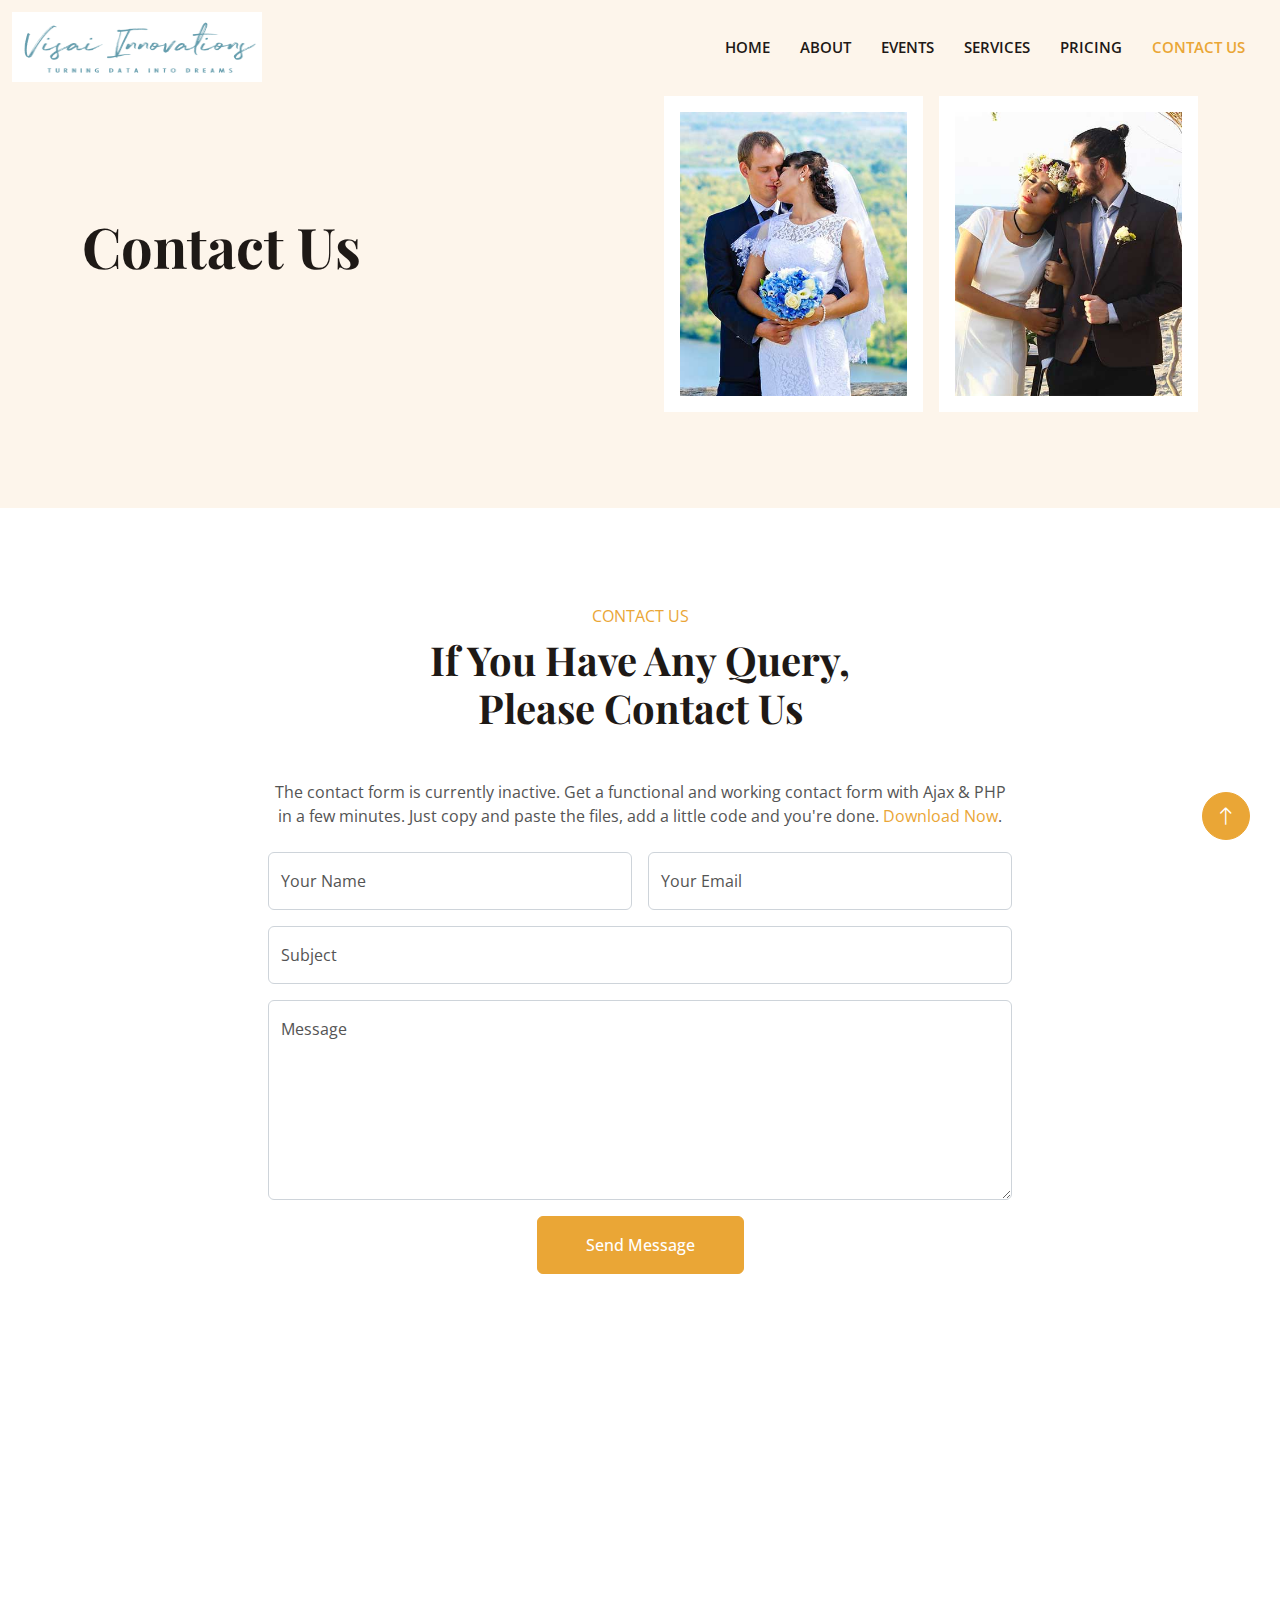
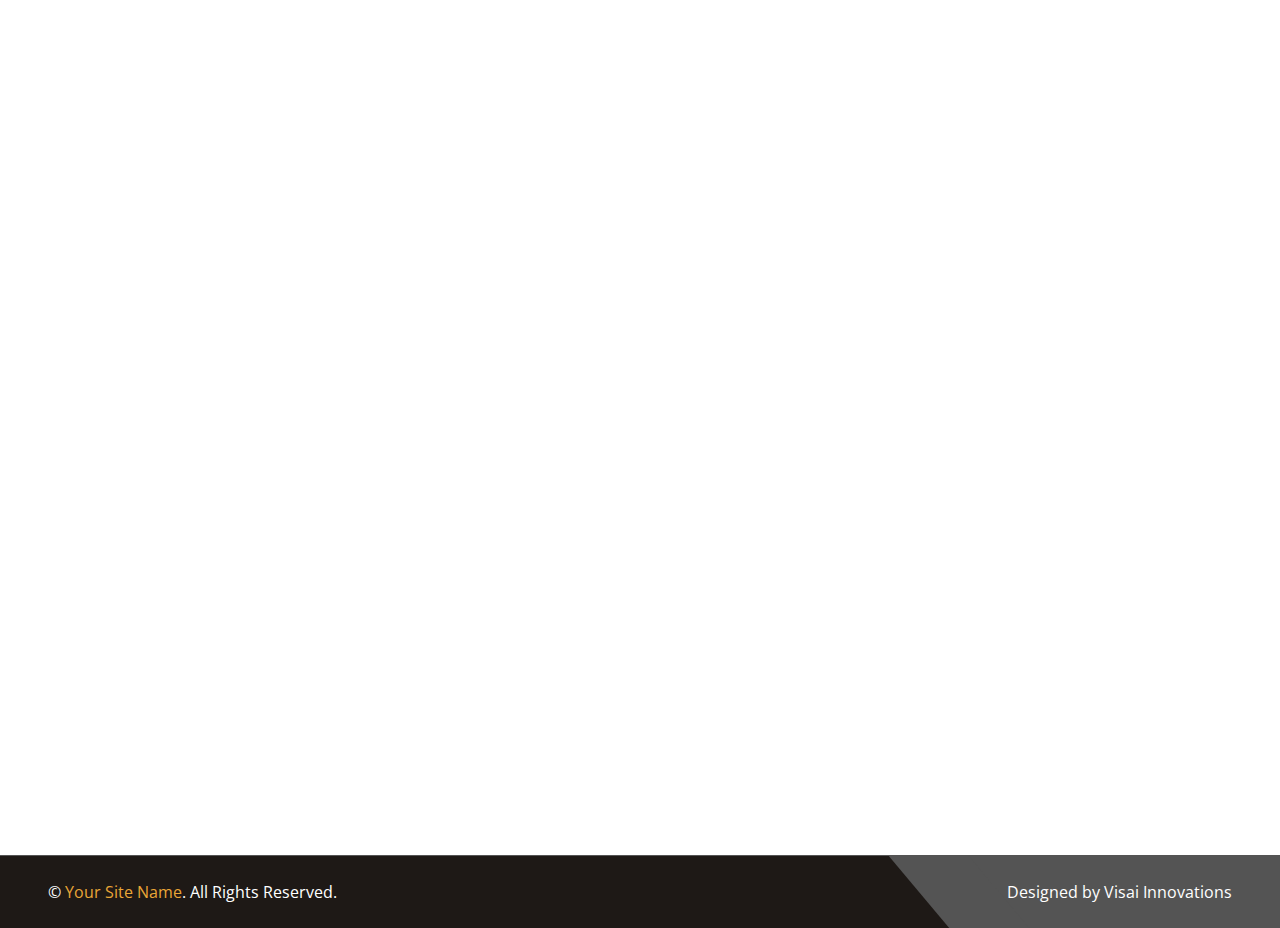
<file: contact.html>
<!DOCTYPE html>
<html lang="en">

<head>
    <meta charset="utf-8">
    <title>Visai Innovations - Photo Studio Website Template</title>
    <meta content="width=device-width, initial-scale=1.0" name="viewport">
    <meta content="" name="keywords">
    <meta content="" name="description">

    <!-- Favicon -->
    <link href="img/favicon.ico" rel="icon">

    <!-- Google Web Fonts -->
    <link rel="preconnect" href="https://fonts.googleapis.com">
    <link rel="preconnect" href="https://fonts.gstatic.com" crossorigin>
    <link href="https://fonts.googleapis.com/css2?family=Open+Sans:wght@400;500;600&family=Playfair+Display:wght@500;600;700&display=swap" rel="stylesheet"> 

    <!-- Icon Font Stylesheet -->
    <link href="https://cdnjs.cloudflare.com/ajax/libs/font-awesome/5.10.0/css/all.min.css" rel="stylesheet">
    <link href="https://cdn.jsdelivr.net/npm/bootstrap-icons@1.4.1/font/bootstrap-icons.css" rel="stylesheet">

    <!-- Libraries Stylesheet -->
    <link href="lib/animate/animate.min.css" rel="stylesheet">
    <link href="lib/owlcarousel/assets/owl.carousel.min.css" rel="stylesheet">
    <link href="lib/lightbox/css/lightbox.min.css" rel="stylesheet">

    <!-- Customized Bootstrap Stylesheet -->
    <link href="css/bootstrap.min.css" rel="stylesheet">

    <!-- Template Stylesheet -->
    <link href="css/style.css" rel="stylesheet">
    <link rel="preconnect" href="https://fonts.googleapis.com" />
    <link rel="preconnect" href="https://fonts.gstatic.com" crossorigin />
    <link
      href="https://fonts.googleapis.com/css2?family=Poppins:wght@300&display=swap"
      rel="stylesheet"
    />
    <link
      rel="stylesheet"
      href="https://cdnjs.cloudflare.com/ajax/libs/font-awesome/6.4.2/css/all.min.css"
      integrity="sha512-z3gLpd7yknf1YoNbCzqRKc4qyor8gaKU1qmn+CShxbuBusANI9QpRohGBreCFkKxLhei6S9CQXFEbbKuqLg0DA=="
      crossorigin="anonymous"
      referrerpolicy="no-referrer"
    />
</head>

<body>
    <!-- Spinner Start -->
    <div id="spinner" class="show bg-white position-fixed translate-middle w-100 vh-100 top-50 start-50 d-flex align-items-center justify-content-center">
        <div class="spinner-grow text-primary" role="status"></div>
    </div>
    <!-- Spinner End -->


    <!-- Navbar Start -->
    <nav class="navbar fixed-top navbar-expand-lg navbar-light bg-light" >
        <div class="container-fluid">
            <a href="index.html"><img src="img/company_logo.png" class="logoo"></a>
                <button type="button" class="navbar-toggler" data-bs-toggle="collapse" data-bs-target="#navbarCollapse">
                    <i class="fa-solid fa-bars"></i>
                </button>
            <div class="collapse navbar-collapse justify-content-end" id="navbarCollapse">
                <div class="navbar-nav ml-auto m-2 justify-content-between">
                    <span class="pr-4"><a class="nav-link option "   href="index.html">HOME</a></span>
                    <span class="pr-4"><a class="nav-link option"    href="about.html">ABOUT</a></span>
                    <span class="pr-4"><a class="nav-link option "   href="events.html">EVENTS</a></span>
                    <span class="pr-4"><a class="nav-link option"   href="service.html">SERVICES</a></span>
                    <span class="pr-4"><a class="nav-link option"  href="pricing.html">PRICING</a></span>
                    <span class="pr-4"><a class="nav-link option active"  href="contact.html">CONTACT US</a></span>
                </div>
            </div>
        </div>
      </nav>
    <!-- Navbar End -->


    <!-- Header Start -->
    <div class="container-fluid hero-header bg-light py-5 mb-5">
        <div class="container py-5">
            <div class="row g-5 align-items-center">
                <div class="col-lg-6">
                    <h1 class="display-4 mb-3 animated slideInDown">Contact Us</h1>
                </div>
                <div class="col-lg-6 animated fadeIn">
                    <div class="row g-3">
                        <div class="col-6 text-end">
                            <img class="img-fluid bg-white p-3 w-100" src="img/hero-1.jpg" alt="">
                        </div>
                        <div class="col-6">
                            <img class="img-fluid bg-white p-3 w-100" src="img/hero-2.jpg" alt="">
                        </div>
                    </div>
                </div>
            </div>
        </div>
    </div>
    <!-- Header End -->


    <!-- Contact Start -->
    <div class="container-xxl py-5">
        <div class="container">
            <div class="text-center mx-auto wow fadeInUp" data-wow-delay="0.1s" style="max-width: 500px;">
                <p class="text-primary text-uppercase mb-2">Contact Us</p>
                <h1 class="display-6 mb-5">If You Have Any Query, Please Contact Us</h1>
            </div>
            <div class="row g-0 justify-content-center">
                <div class="col-lg-8 wow fadeInUp" data-wow-delay="0.1s">
                    <p class="text-center mb-4">The contact form is currently inactive. Get a functional and working contact form with Ajax & PHP in a few minutes. Just copy and paste the files, add a little code and you're done. <a href="https://htmlcodex.com/contact-form">Download Now</a>.</p>
                    <form>
                        <div class="row g-3">
                            <div class="col-md-6">
                                <div class="form-floating">
                                    <input type="text" class="form-control" id="name" placeholder="Your Name">
                                    <label for="name">Your Name</label>
                                </div>
                            </div>
                            <div class="col-md-6">
                                <div class="form-floating">
                                    <input type="email" class="form-control" id="email" placeholder="Your Email">
                                    <label for="email">Your Email</label>
                                </div>
                            </div>
                            <div class="col-12">
                                <div class="form-floating">
                                    <input type="text" class="form-control" id="subject" placeholder="Subject">
                                    <label for="subject">Subject</label>
                                </div>
                            </div>
                            <div class="col-12">
                                <div class="form-floating">
                                    <textarea class="form-control" placeholder="Leave a message here" id="message" style="height: 200px"></textarea>
                                    <label for="message">Message</label>
                                </div>
                            </div>
                            <div class="col-12 text-center">
                                <button class="btn btn-primary py-3 px-5" type="submit">Send Message</button>
                            </div>
                        </div>
                    </form>
                </div>
            </div>
        </div>
    </div>
    <!-- Contact End -->


    <!-- Google Map Start -->
    <div class="container-xxl py-5 px-0 wow fadeInUp" data-wow-delay="0.1s">
        <iframe class="w-100 mb-n2" style="height: 450px;"
            src="https://www.google.com/maps/embed?pb=!1m18!1m12!1m3!1d3001156.4288297426!2d-78.01371936852176!3d42.72876761954724!2m3!1f0!2f0!3f0!3m2!1i1024!2i768!4f13.1!3m3!1m2!1s0x4ccc4bf0f123a5a9%3A0xddcfc6c1de189567!2sNew%20York%2C%20USA!5e0!3m2!1sen!2sbd!4v1603794290143!5m2!1sen!2sbd"
            frameborder="0" allowfullscreen="" aria-hidden="false" tabindex="0"></iframe>
    </div>
    <!-- Google Map End -->


    <!-- Footer Start -->
    <div class="container-fluid footer position-relative bg-dark text-white-50 mt-5 py-5 px-4 px-lg-5 wow fadeIn" data-wow-delay="0.1s">
        <div class="row g-5 py-5">
            <div class="col-lg-6 pe-lg-5">
                <a href="index.html" class="navbar-brand">
                    <h1 class="display-5 text-primary">Visai Innovations</h1>
                </a>
                <p>Aliquyam sed elitr elitr erat sed diam ipsum eirmod eos lorem nonumy. Tempor sea ipsum diam  sed clita dolore eos dolores magna erat dolore sed stet justo et dolor.</p>
                <p><i class="fa fa-map-marker-alt me-2"></i>123 Street, New York, USA</p>
                <p><i class="fa fa-phone-alt me-2"></i>+91 73391 24748</p>
                <p><i class="fa fa-envelope me-2"></i>visagansvvg@gmail.com</p>
                <div class="d-flex justify-content-start mt-4">
                    <a class="btn btn-square btn-outline-primary rounded-circle me-2" href="#"><i class="fab fa-twitter"></i></a>
                    <a class="btn btn-square btn-outline-primary rounded-circle me-2" href="#"><i class="fab fa-facebook-f"></i></a>
                    <a class="btn btn-square btn-outline-primary rounded-circle me-2" href="#"><i class="fab fa-linkedin-in"></i></a>
                    <a class="btn btn-square btn-outline-primary rounded-circle me-2" href="#"><i class="fab fa-instagram"></i></a>
                </div>
            </div>
            <div class="col-lg-6 ps-lg-5">
                <div class="row g-5">
                    <div class="col-sm-6">
                        <a class="btn btn-link" href="index.html">Home</a>
                        <a class="btn btn-link" href="contact.html">Contact Us</a>
                        <a class="btn btn-link" href="service.html">Our Services</a>
                    </div>
                    <div class="col-sm-6">
                        <a class="btn btn-link" href="about.html">About us</a>
                        <a class="btn btn-link" href="pricing.html">Pricing</a>
                        <a class="btn btn-link" href="events.html">Events</a>
                    </div>
                    <div class="col-sm-12">
                        <h4 class="text-light mb-4">Newsletter</h4>
                        <div class="w-100">
                            <div class="input-group">
                                <input type="text" class="form-control border-0 bg-secondary" style="padding: 20px 30px;" placeholder="Your Email Address"><button class="btn btn-primary px-4">Sign Up</button>
                            </div>
                        </div>
                    </div>
                </div>
            </div>
        </div>
    </div>
    <!-- Footer End -->


    <!-- Copyright Start -->
    <div class="container-fluid bg-dark text-white border-top border-secondary px-0">
        <div class="d-flex flex-column flex-md-row justify-content-between">
            <div class="py-4 px-5 text-center text-md-start">
                <p class="mb-0">&copy; <a class="text-primary" href="#">Your Site Name</a>. All Rights Reserved.</p>
            </div>
            <div class="py-4 px-5 bg-secondary footer-shape position-relative text-center text-md-end">
                <!--/*** This template is free as long as you keep the footer author’s credit link/attribution link/backlink. If you'd like to use the template without the footer author’s credit link/attribution link/backlink, you can purchase the Credit Removal License from "https://htmlcodex.com/credit-removal". Thank you for your support. ***/-->
                <p class="mb-0">Designed by Visai Innovations
            </div>
        </div>
    </div>
    <!-- Copyright End -->


    <!-- Back to Top -->
    <a href="#" class="btn btn-lg btn-primary btn-lg-square rounded-circle back-to-top"><i class="bi bi-arrow-up"></i></a>


    <!-- JavaScript Libraries -->
    <script src="https://code.jquery.com/jquery-3.4.1.min.js"></script>
    <script src="https://cdn.jsdelivr.net/npm/bootstrap@5.0.0/dist/js/bootstrap.bundle.min.js"></script>
    <script src="lib/wow/wow.min.js"></script>
    <script src="lib/easing/easing.min.js"></script>
    <script src="lib/waypoints/waypoints.min.js"></script>
    <script src="lib/counterup/counterup.min.js"></script>
    <script src="lib/owlcarousel/owl.carousel.min.js"></script>
    <script src="lib/lightbox/js/lightbox.min.js"></script>

    <!-- Template Javascript -->
    <script src="js/main.js"></script>
</body>

</html>
</file>
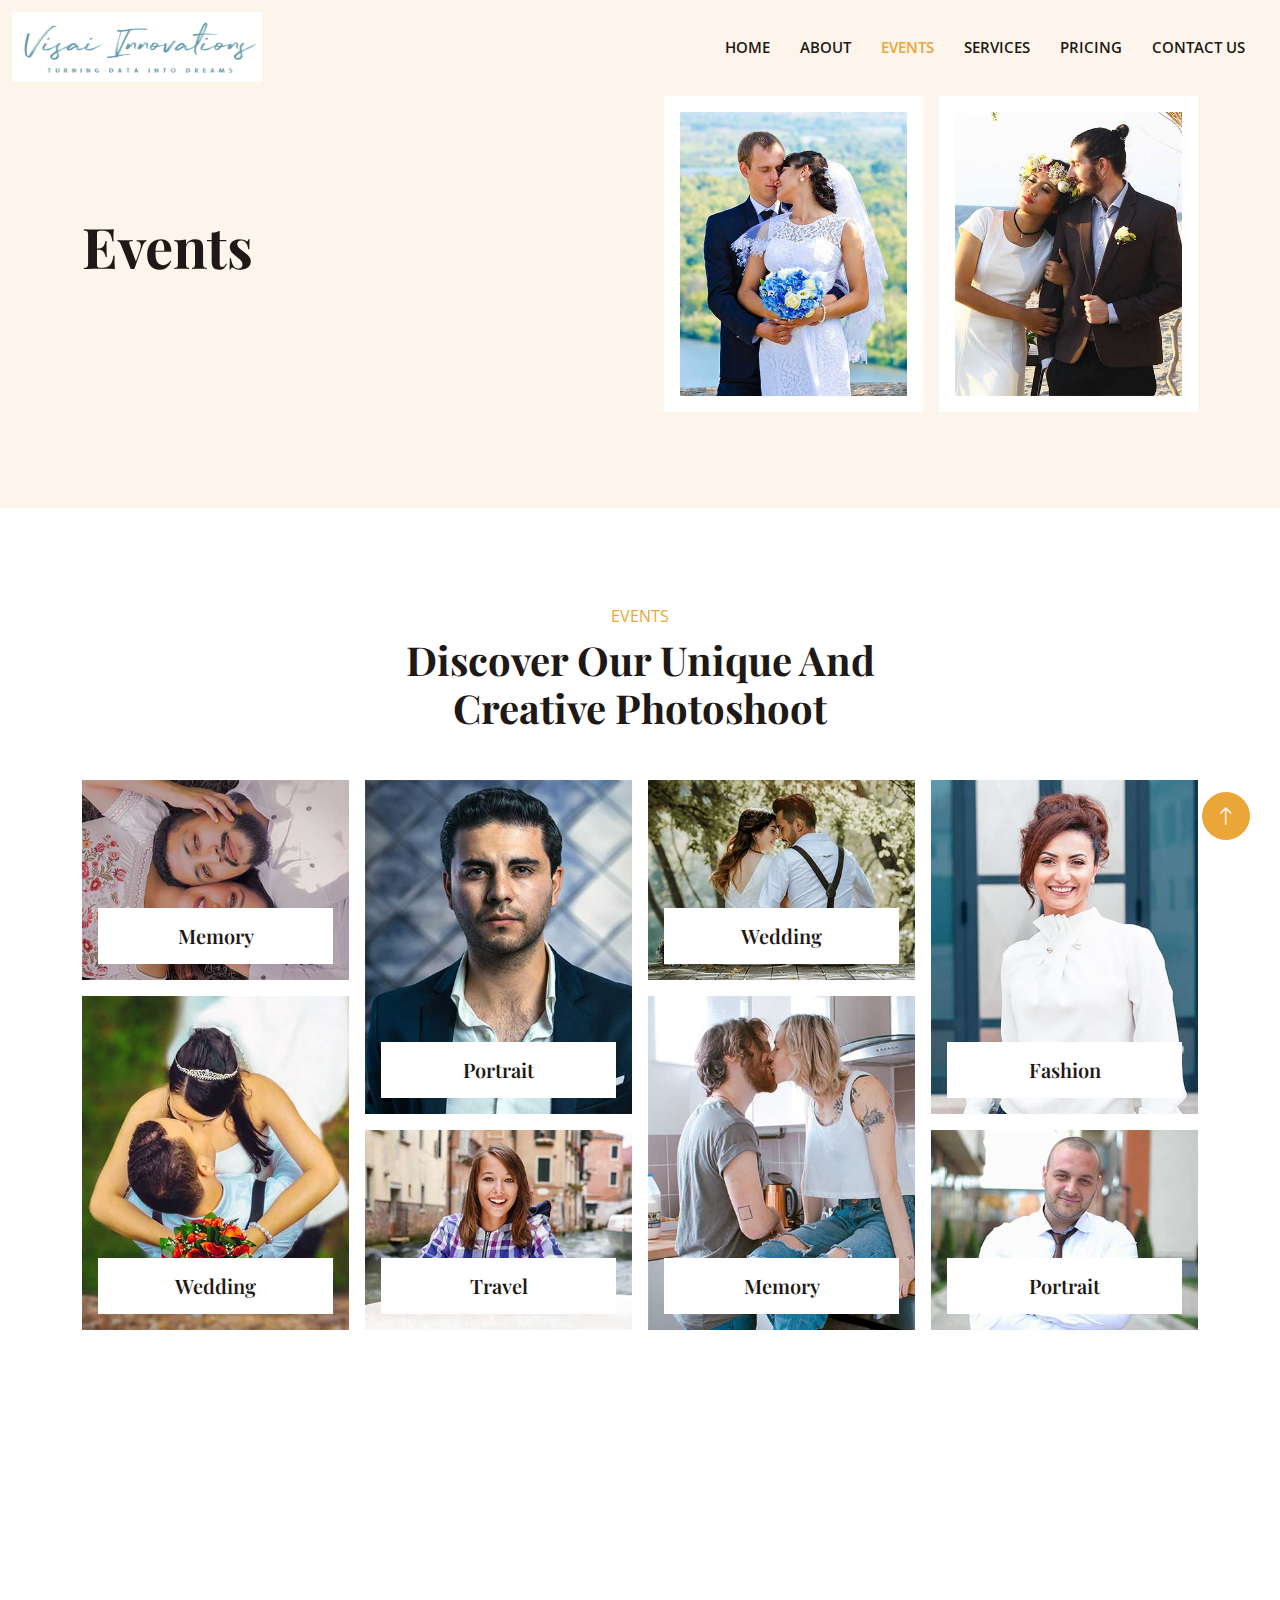
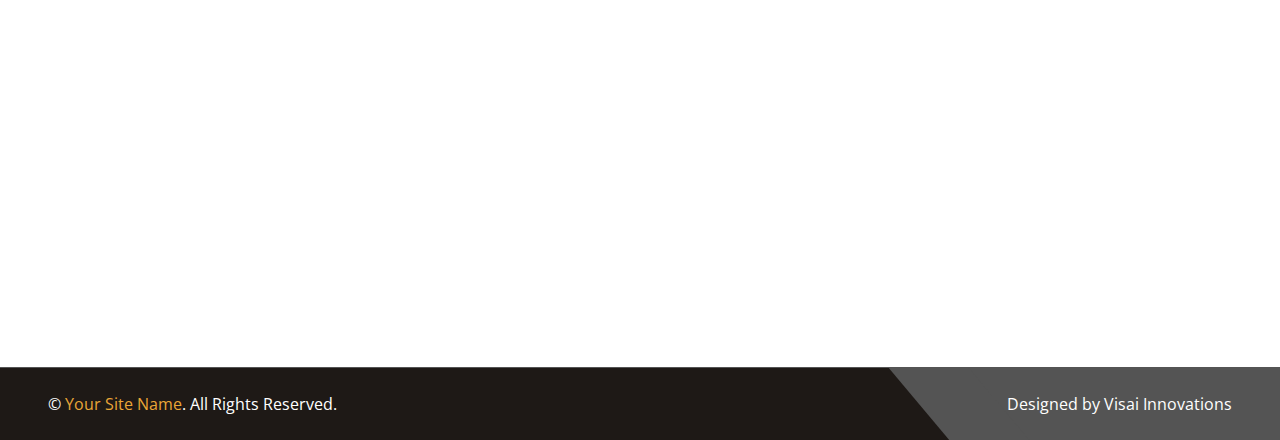
<file: events.html>
<!DOCTYPE html>
<html lang="en">

<head>
    <meta charset="utf-8">
    <title>Visai innovations - Photo Studio Website Template</title>
    <meta content="width=device-width, initial-scale=1.0" name="viewport">
    <meta content="" name="keywords">
    <meta content="" name="description">

    <!-- Favicon -->
    <link href="img/favicon.ico" rel="icon">

    <!-- Google Web Fonts -->
    <link rel="preconnect" href="https://fonts.googleapis.com">
    <link rel="preconnect" href="https://fonts.gstatic.com" crossorigin>
    <link href="https://fonts.googleapis.com/css2?family=Open+Sans:wght@400;500;600&family=Playfair+Display:wght@500;600;700&display=swap" rel="stylesheet"> 

    <!-- Icon Font Stylesheet -->
    <link href="https://cdnjs.cloudflare.com/ajax/libs/font-awesome/5.10.0/css/all.min.css" rel="stylesheet">
    <link href="https://cdn.jsdelivr.net/npm/bootstrap-icons@1.4.1/font/bootstrap-icons.css" rel="stylesheet">

    <!-- Libraries Stylesheet -->
    <link href="lib/animate/animate.min.css" rel="stylesheet">
    <link href="lib/owlcarousel/assets/owl.carousel.min.css" rel="stylesheet">
    <link href="lib/lightbox/css/lightbox.min.css" rel="stylesheet">

    <!-- Customized Bootstrap Stylesheet -->
    <link href="css/bootstrap.min.css" rel="stylesheet">

    <!-- Template Stylesheet -->
    <link href="css/style.css" rel="stylesheet">
    <link rel="preconnect" href="https://fonts.googleapis.com" />
    <link rel="preconnect" href="https://fonts.gstatic.com" crossorigin />
    <link
      href="https://fonts.googleapis.com/css2?family=Poppins:wght@300&display=swap"
      rel="stylesheet"
    />
    <link
      rel="stylesheet"
      href="https://cdnjs.cloudflare.com/ajax/libs/font-awesome/6.4.2/css/all.min.css"
      integrity="sha512-z3gLpd7yknf1YoNbCzqRKc4qyor8gaKU1qmn+CShxbuBusANI9QpRohGBreCFkKxLhei6S9CQXFEbbKuqLg0DA=="
      crossorigin="anonymous"
      referrerpolicy="no-referrer"
    />
</head>

<body>
    <!-- Spinner Start -->
    <div id="spinner" class="show bg-white position-fixed translate-middle w-100 vh-100 top-50 start-50 d-flex align-items-center justify-content-center">
        <div class="spinner-grow text-primary" role="status"></div>
    </div>
    <!-- Spinner End -->


    <!-- Navbar Start -->
    <nav class="navbar fixed-top navbar-expand-lg navbar-light bg-light" >
        <div class="container-fluid">
            <a href="index.html"><img src="img/company_logo.png" class="logoo"></a>
                <button type="button" class="navbar-toggler" data-bs-toggle="collapse" data-bs-target="#navbarCollapse">
                    <i class="fa-solid fa-bars"></i>
                </button>
            <div class="collapse navbar-collapse justify-content-end" id="navbarCollapse">
                <div class="navbar-nav ml-auto m-2 justify-content-between">
                    <span class="pr-4"><a class="nav-link option "   href="index.html">HOME</a></span>
                    <span class="pr-4"><a class="nav-link option "    href="about.html">ABOUT</a></span>
                    <span class="pr-4"><a class="nav-link option active"   href="events.html">EVENTS</a></span>
                    <span class="pr-4"><a class="nav-link option"   href="service.html">SERVICES</a></span>
                    <span class="pr-4"><a class="nav-link option "  href="pricing.html">PRICING</a></span>
                    <span class="pr-4"><a class="nav-link option"  href="contact.html">CONTACT US</a></span>
                </div>
            </div>
        </div>
      </nav>
    <!-- Navbar End -->


    <!-- Header Start -->
    <div class="container-fluid hero-header bg-light py-5 mb-5">
        <div class="container py-5">
            <div class="row g-5 align-items-center">
                <div class="col-lg-6">
                    <h1 class="display-4 mb-3 animated slideInDown">Events</h1>
                </div>
                <div class="col-lg-6 animated fadeIn">
                    <div class="row g-3">
                        <div class="col-6 text-end">
                            <img class="img-fluid bg-white p-3 w-100" src="img/hero-1.jpg" alt="">
                        </div>
                        <div class="col-6">
                            <img class="img-fluid bg-white p-3 w-100" src="img/hero-2.jpg" alt="">
                        </div>
                    </div>
                </div>
            </div>
        </div>
    </div>
    <!-- Header End -->


    <!-- Project Start -->
    <div class="container-xxl py-5">
        <div class="container">
            <div class="text-center mx-auto mb-5 wow fadeInUp" data-wow-delay="0.1s" style="max-width: 500px;">
                <p class="text-primary text-uppercase mb-2">Events</p>
                <h1 class="display-6 mb-0">Discover Our Unique And Creative Photoshoot</h1>
            </div>
            <div class="row g-3">
                <div class="col-lg-3 col-md-6 wow fadeInUp" data-wow-delay="0.1s">
                    <div class="row g-3">
                        <div class="col-12">
                            <div class="project-item">
                                <img class="img-fluid" src="img/project-5.jpg" alt="">
                                <a class="project-title h5 mb-0" href="img/project-5.jpg" data-lightbox="project">
                                    Memory
                                </a>
                            </div>
                        </div>
                        <div class="col-12">
                            <div class="project-item">
                                <img class="img-fluid" src="img/project-1.jpg" alt="">
                                <a class="project-title h5 mb-0" href="img/project-1.jpg" data-lightbox="project">
                                    Wedding
                                </a>
                            </div>
                        </div>
                    </div>
                </div>
                <div class="col-lg-3 col-md-6 wow fadeInUp" data-wow-delay="0.3s">
                    <div class="row g-3">
                        <div class="col-12">
                            <div class="project-item">
                                <img class="img-fluid" src="img/project-2.jpg" alt="">
                                <a class="project-title h5 mb-0" href="img/project-2.jpg" data-lightbox="project">
                                    Portrait
                                </a>
                            </div>
                        </div>
                        <div class="col-12">
                            <div class="project-item">
                                <img class="img-fluid" src="img/project-6.jpg" alt="">
                                <a class="project-title h5 mb-0" href="img/project-6.jpg" data-lightbox="project">
                                    Travel
                                </a>
                            </div>
                        </div>
                    </div>
                </div>
                <div class="col-lg-3 col-md-6 wow fadeInUp" data-wow-delay="0.5s">
                    <div class="row g-3">
                        <div class="col-12">
                            <div class="project-item">
                                <img class="img-fluid" src="img/project-7.jpg" alt="">
                                <a class="project-title h5 mb-0" href="img/project-7.jpg" data-lightbox="project">
                                    Wedding
                                </a>
                            </div>
                        </div>
                        <div class="col-12">
                            <div class="project-item">
                                <img class="img-fluid" src="img/project-3.jpg" alt="">
                                <a class="project-title h5 mb-0" href="img/project-3.jpg" data-lightbox="project">    
                                    Memory
                                </a>
                            </div>
                        </div>
                    </div>
                </div>
                <div class="col-lg-3 col-md-6 wow fadeInUp" data-wow-delay="0.7s">
                    <div class="row g-3">
                        <div class="col-12">
                            <div class="project-item">
                                <img class="img-fluid" src="img/project-4.jpg" alt="">
                                <a class="project-title h5 mb-0" href="img/project-4.jpg" data-lightbox="project">
                                    Fashion
                                </a>
                            </div>
                        </div>
                        <div class="col-12">
                            <div class="project-item">
                                <img class="img-fluid" src="img/project-8.jpg" alt="">
                                <a class="project-title h5 mb-0" href="img/project-8.jpg" data-lightbox="project">
                                    Portrait
                                </a>
                            </div>
                        </div>
                    </div>
                </div>
            </div>
        </div>
    </div>
    <!-- Project End -->


    <!-- Footer Start -->
    <div class="container-fluid footer position-relative bg-dark text-white-50 mt-5 py-5 px-4 px-lg-5 wow fadeIn" data-wow-delay="0.1s">
        <div class="row g-5 py-5">
            <div class="col-lg-6 pe-lg-5">
                <a href="index.html" class="navbar-brand">
                    <h1 class="display-5 text-primary">Visai Innovations</h1>
                </a>
                <p>Aliquyam sed elitr elitr erat sed diam ipsum eirmod eos lorem nonumy. Tempor sea ipsum diam  sed clita dolore eos dolores magna erat dolore sed stet justo et dolor.</p>
                <p><i class="fa fa-map-marker-alt me-2"></i>123 Street, New York, USA</p>
                <p><i class="fa fa-phone-alt me-2"></i>+91 73391 24748</p>
                <p><i class="fa fa-envelope me-2"></i>visagansvvg@gmail.com</p>
                <div class="d-flex justify-content-start mt-4">
                    <a class="btn btn-square btn-outline-primary rounded-circle me-2" href="#"><i class="fab fa-twitter"></i></a>
                    <a class="btn btn-square btn-outline-primary rounded-circle me-2" href="#"><i class="fab fa-facebook-f"></i></a>
                    <a class="btn btn-square btn-outline-primary rounded-circle me-2" href="#"><i class="fab fa-linkedin-in"></i></a>
                    <a class="btn btn-square btn-outline-primary rounded-circle me-2" href="#"><i class="fab fa-instagram"></i></a>
                </div>
            </div>
            <div class="col-lg-6 ps-lg-5">
                <div class="row g-5">
                    <div class="col-sm-6">
                        <a class="btn btn-link" href="index.html">Home</a>
                        <a class="btn btn-link" href="contact.html">Contact Us</a>
                        <a class="btn btn-link" href="service.html">Our Services</a>
                    </div>
                    <div class="col-sm-6">
                        <a class="btn btn-link" href="about.html">About us</a>
                        <a class="btn btn-link" href="pricing.html">Pricing</a>
                        <a class="btn btn-link" href="events.html">Events</a>
                    </div>
                    <div class="col-sm-12">
                        <h4 class="text-light mb-4">Newsletter</h4>
                        <div class="w-100">
                            <div class="input-group">
                                <input type="text" class="form-control border-0 bg-secondary" style="padding: 20px 30px;" placeholder="Your Email Address"><button class="btn btn-primary px-4">Sign Up</button>
                            </div>
                        </div>
                    </div>
                </div>
            </div>
        </div>
    </div>
    <!-- Footer End -->


    <!-- Copyright Start -->
    <div class="container-fluid bg-dark text-white border-top border-secondary px-0">
        <div class="d-flex flex-column flex-md-row justify-content-between">
            <div class="py-4 px-5 text-center text-md-start">
                <p class="mb-0">&copy; <a class="text-primary" href="#">Your Site Name</a>. All Rights Reserved.</p>
            </div>
            <div class="py-4 px-5 bg-secondary footer-shape position-relative text-center text-md-end">
                <!--/*** This template is free as long as you keep the footer author’s credit link/attribution link/backlink. If you'd like to use the template without the footer author’s credit link/attribution link/backlink, you can purchase the Credit Removal License from "https://htmlcodex.com/credit-removal". Thank you for your support. ***/-->
                <p class="mb-0">Designed by Visai Innovations
            </div>
        </div>
    </div>
    <!-- Copyright End -->


    <!-- Back to Top -->
    <a href="#" class="btn btn-lg btn-primary btn-lg-square rounded-circle back-to-top"><i class="bi bi-arrow-up"></i></a>


    <!-- JavaScript Libraries -->
    <script src="https://code.jquery.com/jquery-3.4.1.min.js"></script>
    <script src="https://cdn.jsdelivr.net/npm/bootstrap@5.0.0/dist/js/bootstrap.bundle.min.js"></script>
    <script src="lib/wow/wow.min.js"></script>
    <script src="lib/easing/easing.min.js"></script>
    <script src="lib/waypoints/waypoints.min.js"></script>
    <script src="lib/counterup/counterup.min.js"></script>
    <script src="lib/owlcarousel/owl.carousel.min.js"></script>
    <script src="lib/lightbox/js/lightbox.min.js"></script>

    <!-- Template Javascript -->
    <script src="js/main.js"></script>
</body>

</html>
</file>
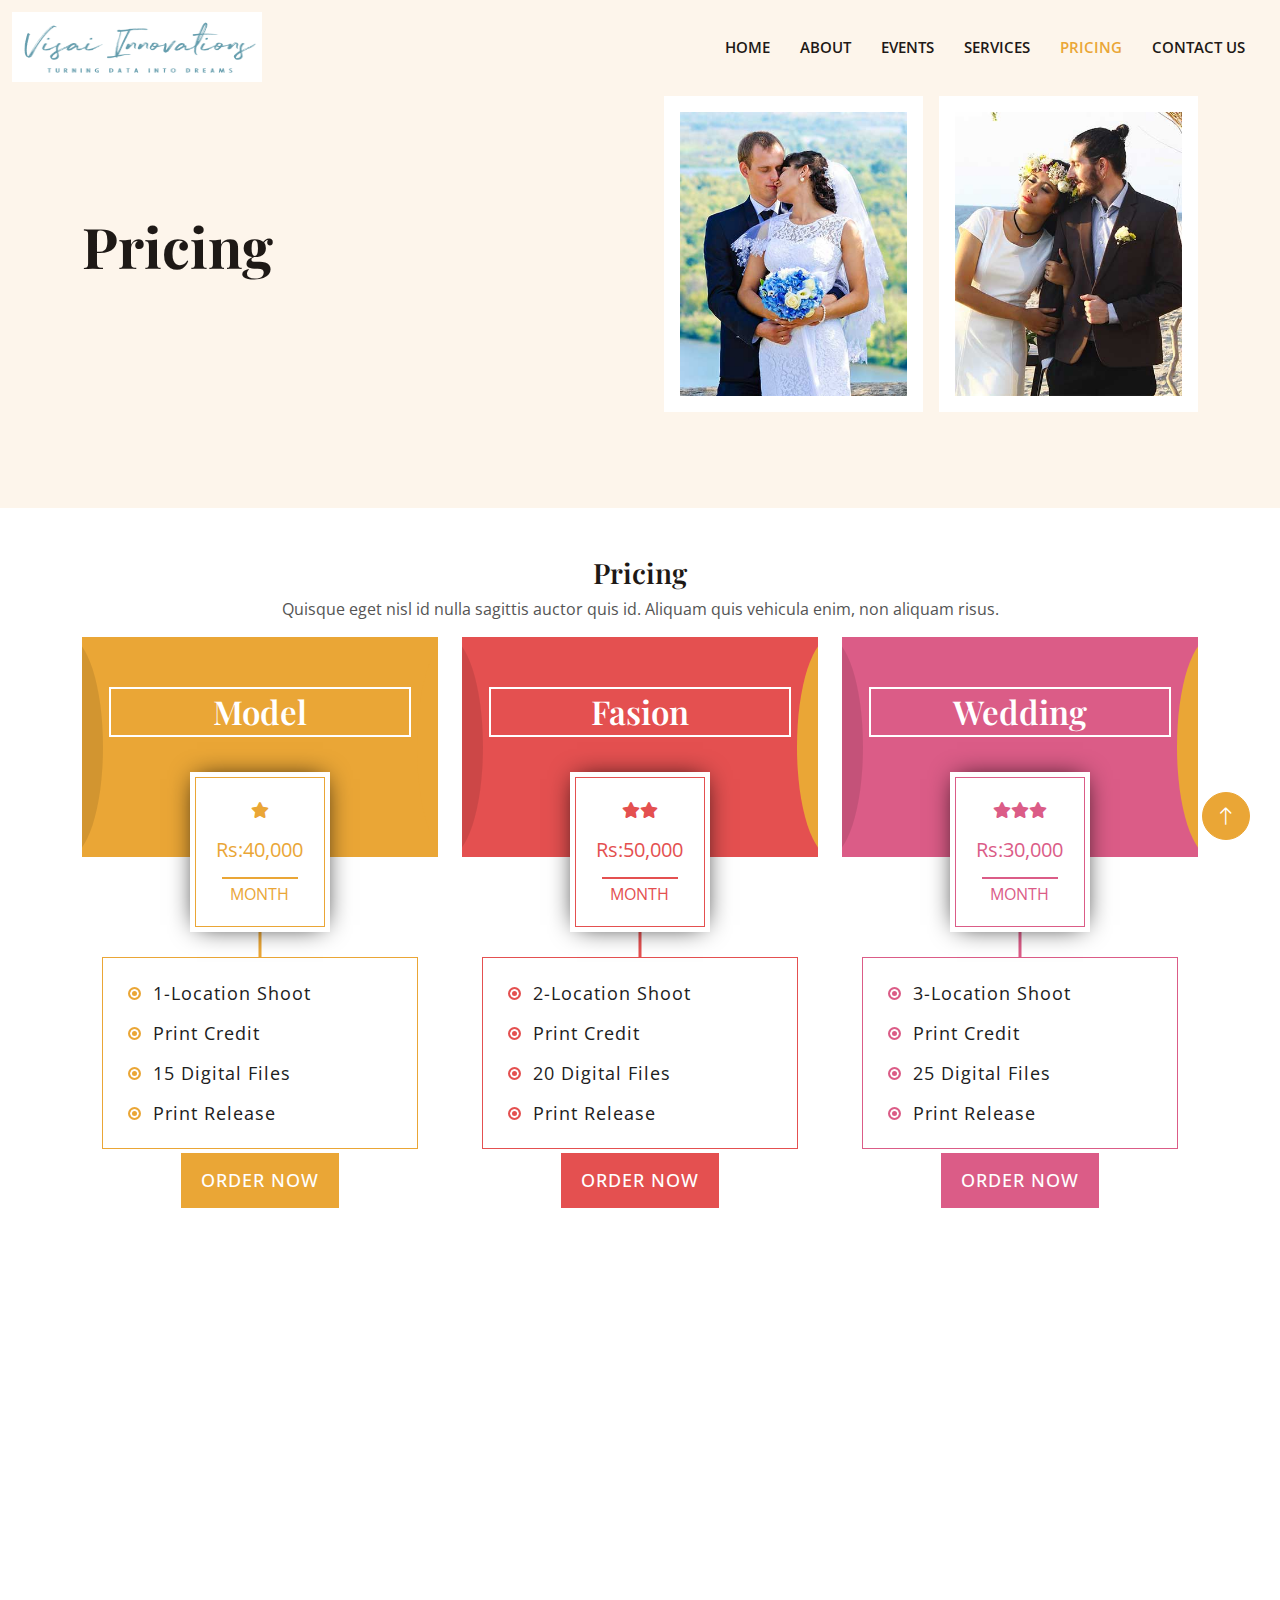
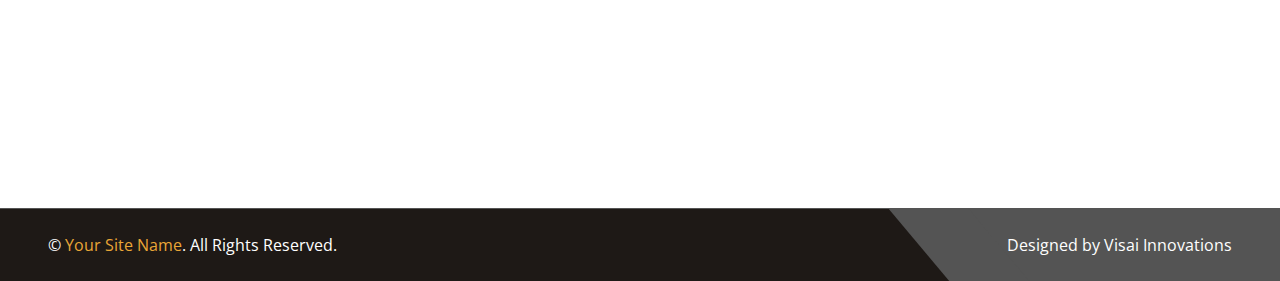
<file: pricing.html>
<!DOCTYPE html>
<html lang="en">

<head>
    <meta charset="utf-8">
    <title>Visai Innovations- Photo Studio Website Template</title>
    <meta content="width=device-width, initial-scale=1.0" name="viewport">
    <meta content="" name="keywords">
    <meta content="" name="description">

    <!-- Favicon -->
    <link href="img/favicon.ico" rel="icon">

    <!-- Google Web Fonts -->
    <link rel="preconnect" href="https://fonts.googleapis.com">
    <link rel="preconnect" href="https://fonts.gstatic.com" crossorigin>
    <link href="https://fonts.googleapis.com/css2?family=Open+Sans:wght@400;500;600&family=Playfair+Display:wght@500;600;700&display=swap" rel="stylesheet"> 

    <!-- Icon Font Stylesheet -->
    <link href="https://cdnjs.cloudflare.com/ajax/libs/font-awesome/5.10.0/css/all.min.css" rel="stylesheet">
    <link href="https://cdn.jsdelivr.net/npm/bootstrap-icons@1.4.1/font/bootstrap-icons.css" rel="stylesheet">

    <!-- Libraries Stylesheet -->
    <link href="lib/animate/animate.min.css" rel="stylesheet">
    <link href="lib/owlcarousel/assets/owl.carousel.min.css" rel="stylesheet">
    <link href="lib/lightbox/css/lightbox.min.css" rel="stylesheet">

    <!-- Customized Bootstrap Stylesheet -->
    <link href="css/bootstrap.min.css" rel="stylesheet">

    <!-- Template Stylesheet -->
    <link href="css/style.css" rel="stylesheet">
    <link rel="preconnect" href="https://fonts.googleapis.com" />
    <link rel="preconnect" href="https://fonts.gstatic.com" crossorigin />
    <link
      href="https://fonts.googleapis.com/css2?family=Poppins:wght@300&display=swap"
      rel="stylesheet"
    />
    <link
      rel="stylesheet"
      href="https://cdnjs.cloudflare.com/ajax/libs/font-awesome/6.4.2/css/all.min.css"
      integrity="sha512-z3gLpd7yknf1YoNbCzqRKc4qyor8gaKU1qmn+CShxbuBusANI9QpRohGBreCFkKxLhei6S9CQXFEbbKuqLg0DA=="
      crossorigin="anonymous"
      referrerpolicy="no-referrer"
    />
</head>

<body>
    <!-- Spinner Start -->
    <div id="spinner" class="show bg-white position-fixed translate-middle w-100 vh-100 top-50 start-50 d-flex align-items-center justify-content-center">
        <div class="spinner-grow text-primary" role="status"></div>
    </div>
    <!-- Spinner End -->


    <!-- Navbar Start -->
    <nav class="navbar fixed-top navbar-expand-lg navbar-light bg-light" >
        <div class="container-fluid">
            <a href="index.html"><img src="img/company_logo.png" class="logoo"></a>
                <button type="button" class="navbar-toggler" data-bs-toggle="collapse" data-bs-target="#navbarCollapse">
                    <i class="fa-solid fa-bars"></i>
                </button>
            <div class="collapse navbar-collapse justify-content-end" id="navbarCollapse">
                <div class="navbar-nav ml-auto m-2 justify-content-between">
                    <span class="pr-4"><a class="nav-link option "   href="index.html">HOME</a></span>
                    <span class="pr-4"><a class="nav-link option"    href="about.html">ABOUT</a></span>
                    <span class="pr-4"><a class="nav-link option "   href="events.html">EVENTS</a></span>
                    <span class="pr-4"><a class="nav-link option"   href="service.html">SERVICES</a></span>
                    <span class="pr-4"><a class="nav-link option active"  href="pricing.html">PRICING</a></span>
                    <span class="pr-4"><a class="nav-link option"  href="contact.html">CONTACT US</a></span>
                </div>
            </div>
        </div>
      </nav>
    <!-- Navbar End -->


    <!-- Header Start -->
    <div class="container-fluid hero-header bg-light py-5 mb-5">
        <div class="container py-5">
            <div class="row g-5 align-items-center">
                <div class="col-lg-6">
                    <h1 class="display-4 mb-3 animated slideInDown">Pricing</h1>
                </div>
                <div class="col-lg-6 animated fadeIn">
                    <div class="row g-3">
                        <div class="col-6 text-end">
                            <img class="img-fluid bg-white p-3 w-100" src="img/hero-1.jpg" alt="">
                        </div>
                        <div class="col-6">
                            <img class="img-fluid bg-white p-3 w-100" src="img/hero-2.jpg" alt="">
                        </div>
                    </div>
                </div>
            </div>
        </div>
    </div>
    <!-- Header End -->


    <!-- Facts Start -->
    <div id="pricing" class="section lb">
		<div class="container">
			<div class="section-title text-center">
                <h3>Pricing</h3>
                <p>Quisque eget nisl id nulla sagittis auctor quis id. Aliquam quis vehicula enim, non aliquam risus.</p>
            </div><!-- end title -->
			
			<div class="row">
                <div class="col-md-4 col-sm-6">
                    <div class="pricingTable">
                        <div class="pricingTable-header">
                            <h3 class="title">Model</h3>
                        </div>
                        <div class="pricing-content">
                            <div class="price-value">
                                <i class="fa fa-star"></i>
                                <span class="amount">Rs:40,000</span>
                                <span class="month">month</span>
                            </div>
                            <ul>
                                <li>1-Location Shoot</li>
                                <li>Print Credit</li>
                                <li>15 Digital Files</li>
                                <li>Print Release</li>
                            </ul>
                            <a href="#" class="pricingTable-signup">Order Now</a>
                        </div>
                    </div>
                </div>

                <div class="col-md-4 col-sm-6">
                    <div class="pricingTable yellow">
                        <div class="pricingTable-header">
                            <h3 class="title">Fasion</h3>
                        </div>
                        <div class="pricing-content">
                            <div class="price-value">
                                <i class="fa fa-star"></i><i class="fa fa-star"></i>
                                <span class="amount">Rs:50,000</span>
                                <span class="month">month</span>
                            </div>
                            <ul>
                                <li>2-Location Shoot</li>
                                <li>Print Credit</li>
                                <li>20 Digital Files</li>
                                <li>Print Release</li>
                            </ul>
                            <a href="#" class="pricingTable-signup">Order Now</a>
                        </div>
                    </div>
                </div>

                <div class="col-md-4 col-sm-6">
                    <div class="pricingTable purple">
                        <div class="pricingTable-header">
                            <h3 class="title">Wedding</h3>
                        </div>
                        <div class="pricing-content">
                            <div class="price-value">
                                <i class="fa fa-star"></i><i class="fa fa-star"></i><i class="fa fa-star"></i>
                                <span class="amount">Rs:30,000</span>
                                <span class="month">month</span>
                            </div>
                            <ul>
                                <li>3-Location Shoot</li>
                                <li>Print Credit</li>
                                <li>25 Digital Files</li>
                                <li>Print Release</li>
                            </ul>
                            <a href="#" class="pricingTable-signup">Order Now</a>
                        </div>
                    </div>
                </div>
            </div>
			
		</div>
	</div>
    <!-- Facts End -->


    <!-- Footer Start -->
    <div class="container-fluid footer position-relative bg-dark text-white-50 mt-5 py-5 px-4 px-lg-5 wow fadeIn" data-wow-delay="0.1s">
        <div class="row g-5 py-5">
            <div class="col-lg-6 pe-lg-5">
                <a href="index.html" class="navbar-brand">
                    <h1 class="display-5 text-primary">Visai Innovations</h1>
                </a>
                <p>Aliquyam sed elitr elitr erat sed diam ipsum eirmod eos lorem nonumy. Tempor sea ipsum diam  sed clita dolore eos dolores magna erat dolore sed stet justo et dolor.</p>
                <p><i class="fa fa-map-marker-alt me-2"></i>123 Street, New York, USA</p>
                <p><i class="fa fa-phone-alt me-2"></i>+91 73391 24748</p>
                <p><i class="fa fa-envelope me-2"></i>visagansvvg@gmail.com</p>
                <div class="d-flex justify-content-start mt-4">
                    <a class="btn btn-square btn-outline-primary rounded-circle me-2" href="#"><i class="fab fa-twitter"></i></a>
                    <a class="btn btn-square btn-outline-primary rounded-circle me-2" href="#"><i class="fab fa-facebook-f"></i></a>
                    <a class="btn btn-square btn-outline-primary rounded-circle me-2" href="#"><i class="fab fa-linkedin-in"></i></a>
                    <a class="btn btn-square btn-outline-primary rounded-circle me-2" href="#"><i class="fab fa-instagram"></i></a>
                </div>
            </div>
            <div class="col-lg-6 ps-lg-5">
                <div class="row g-5">
                    <div class="col-sm-6">
                        <a class="btn btn-link" href="index.html">Home</a>
                        <a class="btn btn-link" href="contact.html">Contact Us</a>
                        <a class="btn btn-link" href="service.html">Our Services</a>
                    </div>
                    <div class="col-sm-6">
                        <a class="btn btn-link" href="about.html">About us</a>
                        <a class="btn btn-link" href="pricing.html">Pricing</a>
                        <a class="btn btn-link" href="events.html">Events</a>
                    </div>
                    <div class="col-sm-12">
                        <h4 class="text-light mb-4">Newsletter</h4>
                        <div class="w-100">
                            <div class="input-group">
                                <input type="text" class="form-control border-0 bg-secondary" style="padding: 20px 30px;" placeholder="Your Email Address"><button class="btn btn-primary px-4">Sign Up</button>
                            </div>
                        </div>
                    </div>
                </div>
            </div>
        </div>
    </div>
    <!-- Footer End -->


    <!-- Copyright Start -->
    <div class="container-fluid bg-dark text-white border-top border-secondary px-0">
        <div class="d-flex flex-column flex-md-row justify-content-between">
            <div class="py-4 px-5 text-center text-md-start">
                <p class="mb-0">&copy; <a class="text-primary" href="#">Your Site Name</a>. All Rights Reserved.</p>
            </div>
            <div class="py-4 px-5 bg-secondary footer-shape position-relative text-center text-md-end">
                <!--/*** This template is free as long as you keep the footer author’s credit link/attribution link/backlink. If you'd like to use the template without the footer author’s credit link/attribution link/backlink, you can purchase the Credit Removal License from "https://htmlcodex.com/credit-removal". Thank you for your support. ***/-->
                <p class="mb-0">Designed by Visai Innovations
            </div>
        </div>
    </div>
    <!-- Copyright End -->


    <!-- Back to Top -->
    <a href="#" class="btn btn-lg btn-primary btn-lg-square rounded-circle back-to-top"><i class="bi bi-arrow-up"></i></a>


    <!-- JavaScript Libraries -->
    <script src="https://code.jquery.com/jquery-3.4.1.min.js"></script>
    <script src="https://cdn.jsdelivr.net/npm/bootstrap@5.0.0/dist/js/bootstrap.bundle.min.js"></script>
    <script src="lib/wow/wow.min.js"></script>
    <script src="lib/easing/easing.min.js"></script>
    <script src="lib/waypoints/waypoints.min.js"></script>
    <script src="lib/counterup/counterup.min.js"></script>
    <script src="lib/owlcarousel/owl.carousel.min.js"></script>
    <script src="lib/lightbox/js/lightbox.min.js"></script>

    <!-- Template Javascript -->
    <script src="js/main.js"></script>
</body>

</html>
</file>
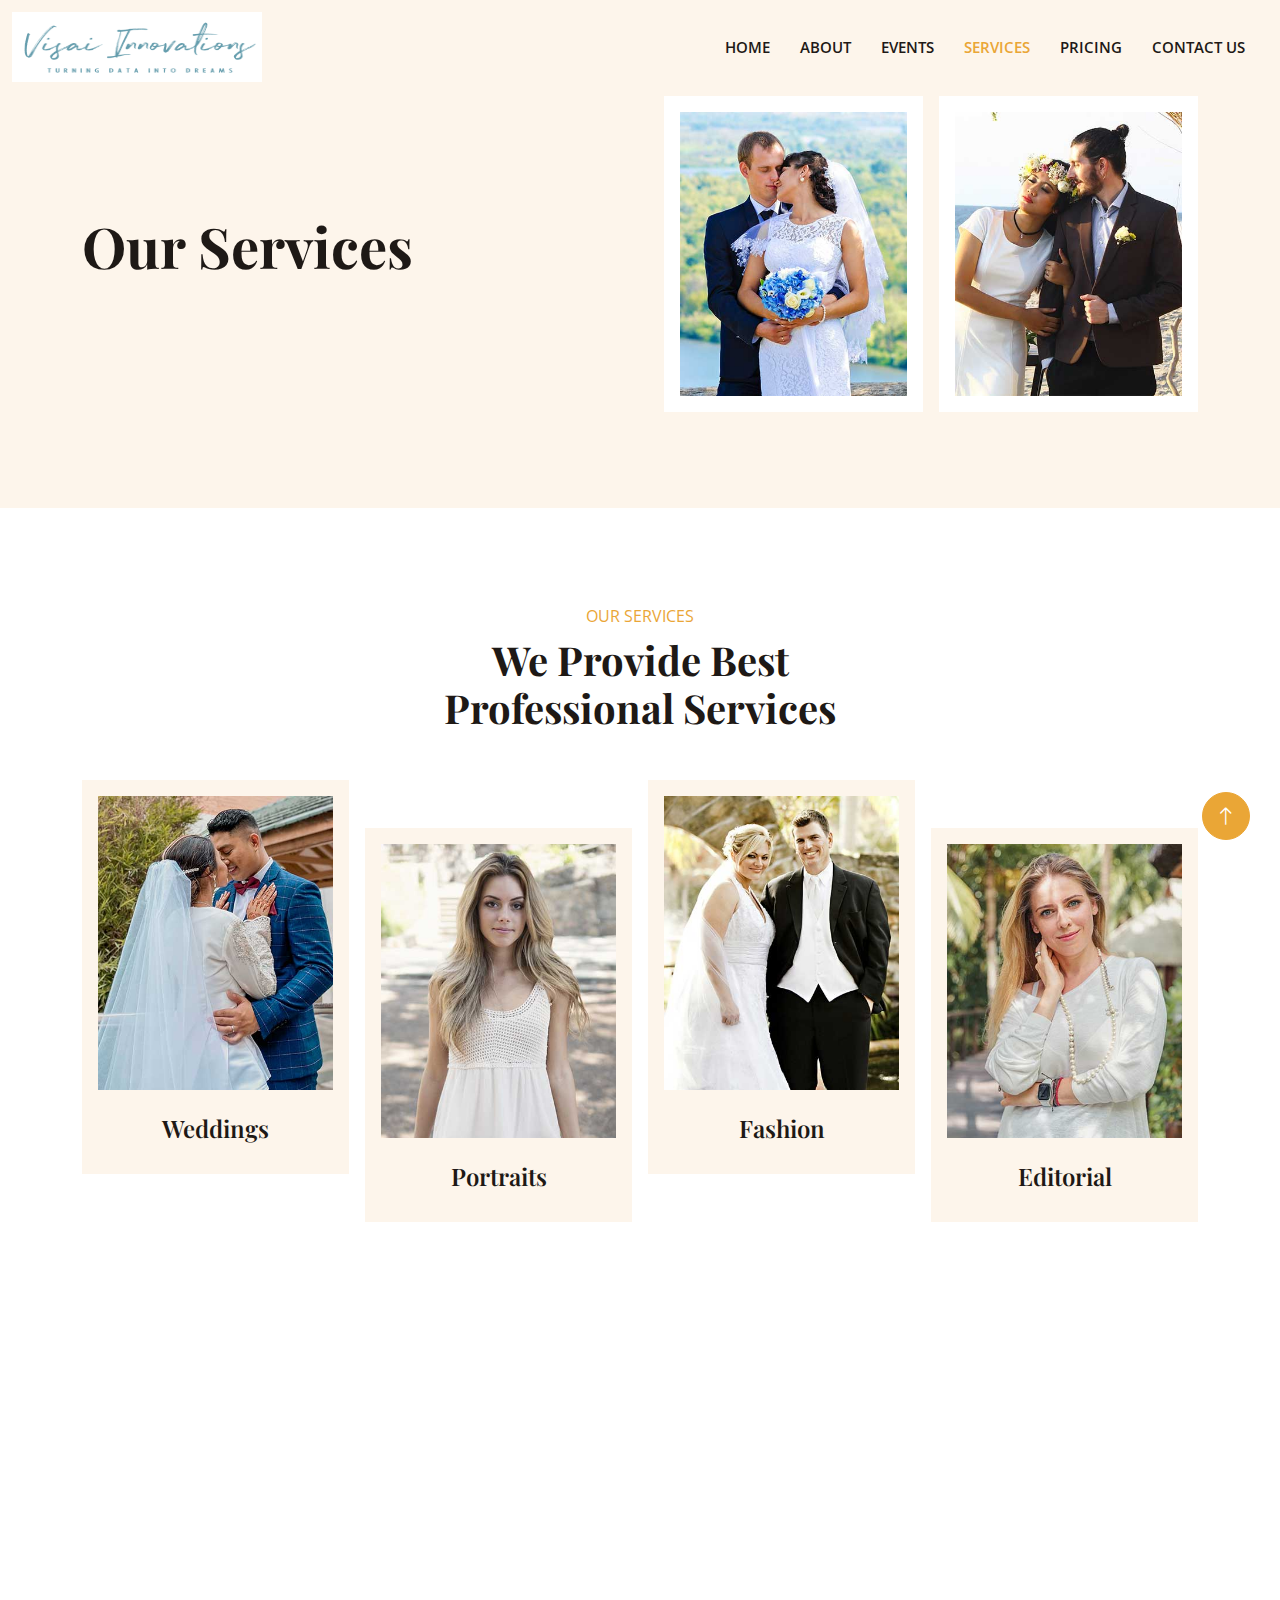
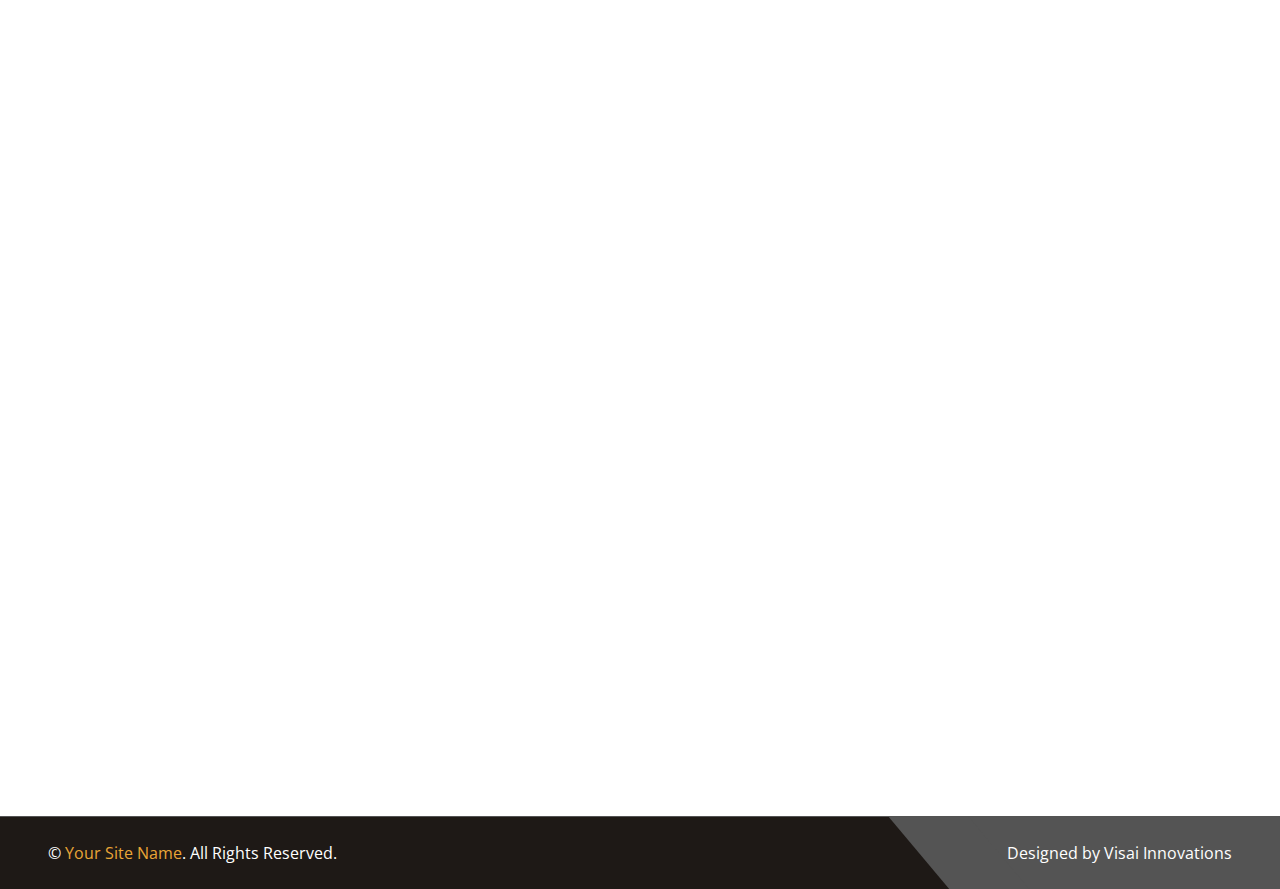
<file: service.html>
<!DOCTYPE html>
<html lang="en">

<head>
    <meta charset="utf-8">
    <title>Visai Innovations - Photo Studio Website Template</title>
    <meta content="width=device-width, initial-scale=1.0" name="viewport">
    <meta content="" name="keywords">
    <meta content="" name="description">

    <!-- Favicon -->
    <link href="img/favicon.ico" rel="icon">

    <!-- Google Web Fonts -->
    <link rel="preconnect" href="https://fonts.googleapis.com">
    <link rel="preconnect" href="https://fonts.gstatic.com" crossorigin>
    <link href="https://fonts.googleapis.com/css2?family=Open+Sans:wght@400;500;600&family=Playfair+Display:wght@500;600;700&display=swap" rel="stylesheet"> 

    <!-- Icon Font Stylesheet -->
    <link href="https://cdnjs.cloudflare.com/ajax/libs/font-awesome/5.10.0/css/all.min.css" rel="stylesheet">
    <link href="https://cdn.jsdelivr.net/npm/bootstrap-icons@1.4.1/font/bootstrap-icons.css" rel="stylesheet">

    <!-- Libraries Stylesheet -->
    <link href="lib/animate/animate.min.css" rel="stylesheet">
    <link href="lib/owlcarousel/assets/owl.carousel.min.css" rel="stylesheet">
    <link href="lib/lightbox/css/lightbox.min.css" rel="stylesheet">

    <!-- Customized Bootstrap Stylesheet -->
    <link href="css/bootstrap.min.css" rel="stylesheet">

    <!-- Template Stylesheet -->
    <link href="css/style.css" rel="stylesheet">
    <link rel="preconnect" href="https://fonts.googleapis.com" />
    <link rel="preconnect" href="https://fonts.gstatic.com" crossorigin />
    <link
      href="https://fonts.googleapis.com/css2?family=Poppins:wght@300&display=swap"
      rel="stylesheet"
    />
    <link
      rel="stylesheet"
      href="https://cdnjs.cloudflare.com/ajax/libs/font-awesome/6.4.2/css/all.min.css"
      integrity="sha512-z3gLpd7yknf1YoNbCzqRKc4qyor8gaKU1qmn+CShxbuBusANI9QpRohGBreCFkKxLhei6S9CQXFEbbKuqLg0DA=="
      crossorigin="anonymous"
      referrerpolicy="no-referrer"
    />
</head>

<body>
    <!-- Spinner Start -->
    <div id="spinner" class="show bg-white position-fixed translate-middle w-100 vh-100 top-50 start-50 d-flex align-items-center justify-content-center">
        <div class="spinner-grow text-primary" role="status"></div>
    </div>
    <!-- Spinner End -->


    <!-- Navbar Start -->
    <nav class="navbar fixed-top navbar-expand-lg navbar-light bg-light" >
        <div class="container-fluid">
            <a href="index.html"><img src="img/company_logo.png" class="logoo"></a>
                <button type="button" class="navbar-toggler" data-bs-toggle="collapse" data-bs-target="#navbarCollapse">
                    <i class="fa-solid fa-bars"></i>
                </button>
            <div class="collapse navbar-collapse justify-content-end" id="navbarCollapse">
                <div class="navbar-nav ml-auto m-2 justify-content-between">
                    <span class="pr-4"><a class="nav-link option "   href="index.html">HOME</a></span>
                    <span class="pr-4"><a class="nav-link option"    href="about.html">ABOUT</a></span>
                    <span class="pr-4"><a class="nav-link option "   href="events.html">EVENTS</a></span>
                    <span class="pr-4"><a class="nav-link option active"   href="service.html">SERVICES</a></span>
                    <span class="pr-4"><a class="nav-link option"  href="pricing.html">PRICING</a></span>
                    <span class="pr-4"><a class="nav-link option"  href="contact.html">CONTACT US</a></span>
                </div>
            </div>
        </div>
      </nav>
    <!-- Navbar End -->


    <!-- Header Start -->
    <div class="container-fluid hero-header bg-light py-5 mb-5">
        <div class="container py-5">
            <div class="row g-5 align-items-center">
                <div class="col-lg-6">
                    <h1 class="display-4 mb-3 animated slideInDown">Our Services</h1>
                </div>
                <div class="col-lg-6 animated fadeIn">
                    <div class="row g-3">
                        <div class="col-6 text-end">
                            <img class="img-fluid bg-white p-3 w-100" src="img/hero-1.jpg" alt="">
                        </div>
                        <div class="col-6">
                            <img class="img-fluid bg-white p-3 w-100" src="img/hero-2.jpg" alt="">
                        </div>
                    </div>
                </div>
            </div>
        </div>
    </div>
    <!-- Header End -->


    <!-- Service Start -->
    <div class="container-xxl py-5">
        <div class="container">
            <div class="text-center mx-auto mb-5 wow fadeInUp" data-wow-delay="0.1s" style="max-width: 500px;">
                <p class="text-primary text-uppercase mb-2">Our Services</p>
                <h1 class="display-6 mb-4">We Provide Best Professional Services</h1>
            </div>
            <div class="row g-3">
                <div class="col-lg-3 col-md-6 wow fadeInUp" data-wow-delay="0.1s">
                    <div class="service-item d-flex flex-column bg-light p-3 pb-0">
                        <div class="position-relative">
                            <img class="img-fluid" src="img/service-1.jpg" alt="">
                            <div class="service-overlay">
                                <a class="btn btn-lg-square btn-outline-light rounded-circle" href=""><i class="fa fa-link text-primary"></i></a>
                            </div>
                        </div>
                        <div class="text-center p-4">
                            <h4>Weddings</h4>
                        </div>
                    </div>
                </div>
                <div class="col-lg-3 col-md-6 pt-lg-5 wow fadeInUp" data-wow-delay="0.3s">
                    <div class="service-item d-flex flex-column bg-light p-3 pb-0">
                        <div class="position-relative">
                            <img class="img-fluid" src="img/service-2.jpg" alt="">
                            <div class="service-overlay">
                                <a class="btn btn-lg-square btn-outline-light rounded-circle" href=""><i class="fa fa-link text-primary"></i></a>
                            </div>
                        </div>
                        <div class="text-center p-4">
                            <h4>Portraits</h4>
                        </div>
                    </div>
                </div>
                <div class="col-lg-3 col-md-6 wow fadeInUp" data-wow-delay="0.5s">
                    <div class="service-item d-flex flex-column bg-light p-3 pb-0">
                        <div class="position-relative">
                            <img class="img-fluid" src="img/service-3.jpg" alt="">
                            <div class="service-overlay">
                                <a class="btn btn-lg-square btn-outline-light rounded-circle" href=""><i class="fa fa-link text-primary"></i></a>
                            </div>
                        </div>
                        <div class="text-center p-4">
                            <h4>Fashion</h4>
                        </div>
                    </div>
                </div>
                <div class="col-lg-3 col-md-6 pt-lg-5 wow fadeInUp" data-wow-delay="0.7s">
                    <div class="service-item d-flex flex-column bg-light p-3 pb-0">
                        <div class="position-relative">
                            <img class="img-fluid" src="img/service-4.jpg" alt="">
                            <div class="service-overlay">
                                <a class="btn btn-lg-square btn-outline-light rounded-circle" href=""><i class="fa fa-link text-primary"></i></a>
                            </div>
                        </div>
                        <div class="text-center p-4">
                            <h4>Editorial</h4>
                        </div>
                    </div>
                </div>
            </div>
        </div>
    </div>
    <!-- Service End -->


    <!-- Testimonial Start -->
    <div class="container-xxl py-5">
        <div class="container">
            <div class="text-center mx-auto mb-5 wow fadeInUp" data-wow-delay="0.1s" style="max-width: 500px;">
                <p class="text-primary text-uppercase mb-2">Client's Review</p>
                <h1 class="display-6 mb-0">More Than 20000+ Customers Trusted Us</h1>
            </div>
            <div class="owl-carousel testimonial-carousel wow fadeInUp" data-wow-delay="0.1s">
                <div class="testimonial-item bg-white p-4">
                    <div class="d-flex align-items-center mb-4">
                        <img class="flex-shrink-0 rounded-circle border p-1" src="img/testimonial-1.jpg" alt="">
                        <div class="ms-4">
                            <h5 class="mb-1">Client Name</h5>
                            <span>Profession</span>
                        </div>
                    </div>
                    <p class="mb-0">Tempor erat elitr rebum at clita. Diam dolor diam ipsum sit diam amet diam et eos. Clita erat ipsum et lorem et sit.</p>
                </div>
                <div class="testimonial-item bg-white p-4">
                    <div class="d-flex align-items-center mb-4">
                        <img class="flex-shrink-0 rounded-circle border p-1" src="img/testimonial-2.jpg" alt="">
                        <div class="ms-4">
                            <h5 class="mb-1">Client Name</h5>
                            <span>Profession</span>
                        </div>
                    </div>
                    <p class="mb-0">Tempor erat elitr rebum at clita. Diam dolor diam ipsum sit diam amet diam et eos. Clita erat ipsum et lorem et sit.</p>
                </div>
                <div class="testimonial-item bg-white p-4">
                    <div class="d-flex align-items-center mb-4">
                        <img class="flex-shrink-0 rounded-circle border p-1" src="img/testimonial-3.jpg" alt="">
                        <div class="ms-4">
                            <h5 class="mb-1">Client Name</h5>
                            <span>Profession</span>
                        </div>
                    </div>
                    <p class="mb-0">Tempor erat elitr rebum at clita. Diam dolor diam ipsum sit diam amet diam et eos. Clita erat ipsum et lorem et sit.</p>
                </div>
                <div class="testimonial-item bg-white p-4">
                    <div class="d-flex align-items-center mb-4">
                        <img class="flex-shrink-0 rounded-circle border p-1" src="img/testimonial-4.jpg" alt="">
                        <div class="ms-4">
                            <h5 class="mb-1">Client Name</h5>
                            <span>Profession</span>
                        </div>
                    </div>
                    <p class="mb-0">Tempor erat elitr rebum at clita. Diam dolor diam ipsum sit diam amet diam et eos. Clita erat ipsum et lorem et sit.</p>
                </div>
            </div>
        </div>
    </div>
    <!-- Testimonial End -->


    <!-- Footer Start -->
    <div class="container-fluid footer position-relative bg-dark text-white-50 mt-5 py-5 px-4 px-lg-5 wow fadeIn" data-wow-delay="0.1s">
        <div class="row g-5 py-5">
            <div class="col-lg-6 pe-lg-5">
                <a href="index.html" class="navbar-brand">
                    <h1 class="display-5 text-primary">Visai Innovations</h1>
                </a>
                <p>Aliquyam sed elitr elitr erat sed diam ipsum eirmod eos lorem nonumy. Tempor sea ipsum diam  sed clita dolore eos dolores magna erat dolore sed stet justo et dolor.</p>
                <p><i class="fa fa-map-marker-alt me-2"></i>123 Street, New York, USA</p>
                <p><i class="fa fa-phone-alt me-2"></i>+91 73391 24748</p>
                <p><i class="fa fa-envelope me-2"></i>visagansvvg@gmail.com</p>
                <div class="d-flex justify-content-start mt-4">
                    <a class="btn btn-square btn-outline-primary rounded-circle me-2" href="#"><i class="fab fa-twitter"></i></a>
                    <a class="btn btn-square btn-outline-primary rounded-circle me-2" href="#"><i class="fab fa-facebook-f"></i></a>
                    <a class="btn btn-square btn-outline-primary rounded-circle me-2" href="#"><i class="fab fa-linkedin-in"></i></a>
                    <a class="btn btn-square btn-outline-primary rounded-circle me-2" href="#"><i class="fab fa-instagram"></i></a>
                </div>
            </div>
            <div class="col-lg-6 ps-lg-5">
                <div class="row g-5">
                    <div class="col-sm-6">
                        <a class="btn btn-link" href="index.html">Home</a>
                        <a class="btn btn-link" href="contact.html">Contact Us</a>
                        <a class="btn btn-link" href="service.html">Our Services</a>
                    </div>
                    <div class="col-sm-6">
                        <a class="btn btn-link" href="about.html">About us</a>
                        <a class="btn btn-link" href="pricing.html">Pricing</a>
                        <a class="btn btn-link" href="events.html">Events</a>
                    </div>
                    <div class="col-sm-12">
                        <h4 class="text-light mb-4">Newsletter</h4>
                        <div class="w-100">
                            <div class="input-group">
                                <input type="text" class="form-control border-0 bg-secondary" style="padding: 20px 30px;" placeholder="Your Email Address"><button class="btn btn-primary px-4">Sign Up</button>
                            </div>
                        </div>
                    </div>
                </div>
            </div>
        </div>
    </div>
    <!-- Footer End -->


    <!-- Copyright Start -->
    <div class="container-fluid bg-dark text-white border-top border-secondary px-0">
        <div class="d-flex flex-column flex-md-row justify-content-between">
            <div class="py-4 px-5 text-center text-md-start">
                <p class="mb-0">&copy; <a class="text-primary" href="#">Your Site Name</a>. All Rights Reserved.</p>
            </div>
            <div class="py-4 px-5 bg-secondary footer-shape position-relative text-center text-md-end">
                <!--/*** This template is free as long as you keep the footer author’s credit link/attribution link/backlink. If you'd like to use the template without the footer author’s credit link/attribution link/backlink, you can purchase the Credit Removal License from "https://htmlcodex.com/credit-removal". Thank you for your support. ***/-->
                <p class="mb-0">Designed by Visai Innovations
            </div>
        </div>
    </div>
    <!-- Copyright End -->


    <!-- Back to Top -->
    <a href="#" class="btn btn-lg btn-primary btn-lg-square rounded-circle back-to-top"><i class="bi bi-arrow-up"></i></a>


    <!-- JavaScript Libraries -->
    <script src="https://code.jquery.com/jquery-3.4.1.min.js"></script>
    <script src="https://cdn.jsdelivr.net/npm/bootstrap@5.0.0/dist/js/bootstrap.bundle.min.js"></script>
    <script src="lib/wow/wow.min.js"></script>
    <script src="lib/easing/easing.min.js"></script>
    <script src="lib/waypoints/waypoints.min.js"></script>
    <script src="lib/counterup/counterup.min.js"></script>
    <script src="lib/owlcarousel/owl.carousel.min.js"></script>
    <script src="lib/lightbox/js/lightbox.min.js"></script>

    <!-- Template Javascript -->
    <script src="js/main.js"></script>
</body>

</html>
</file>
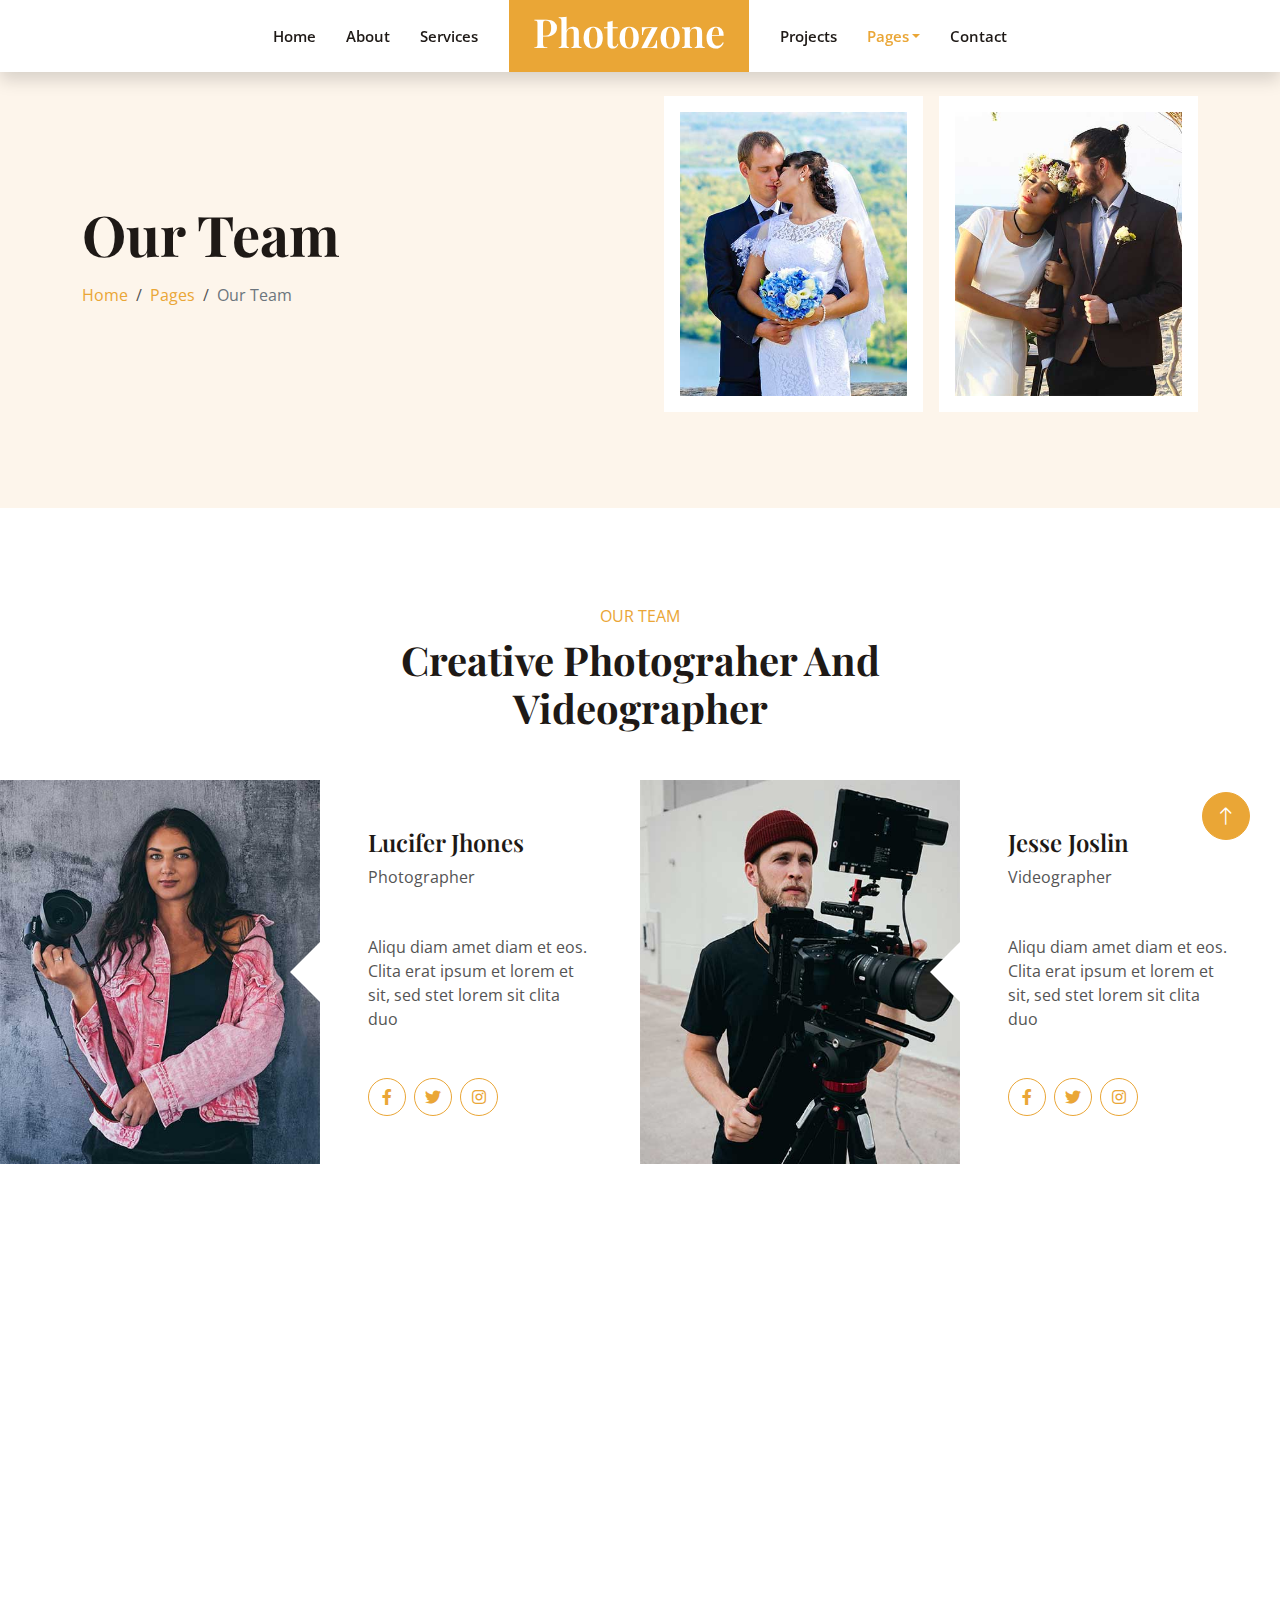
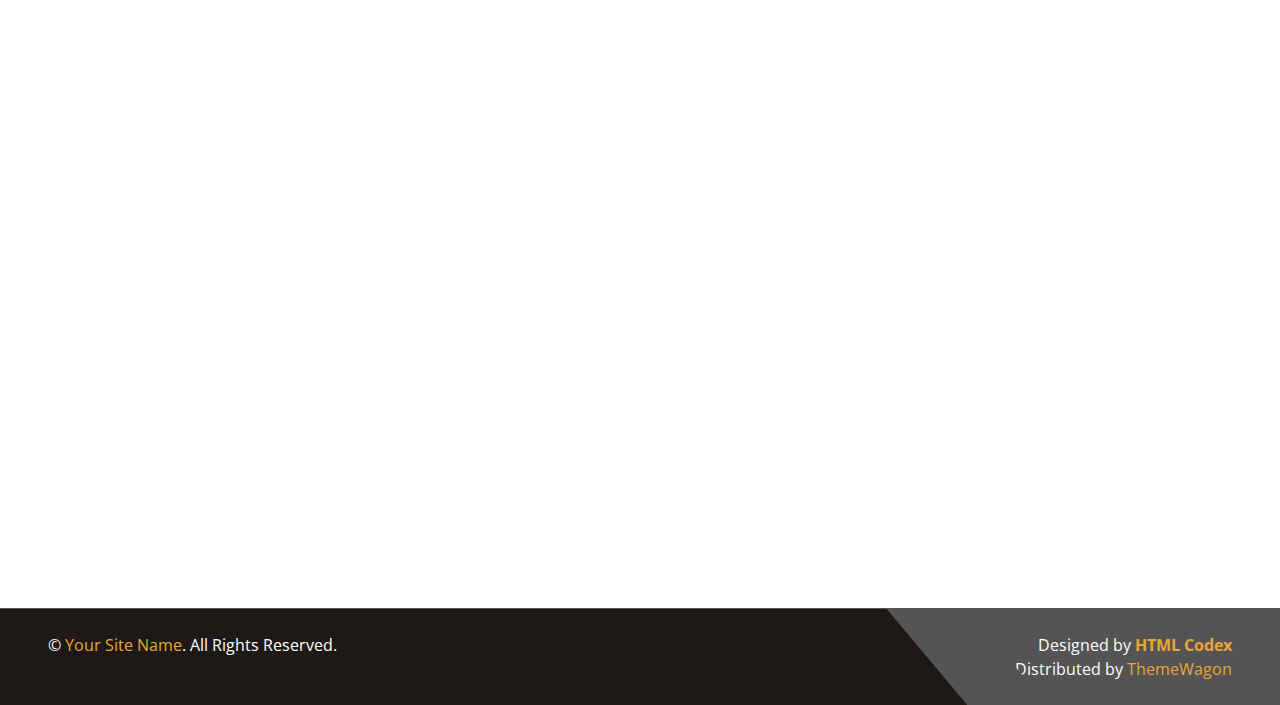
<file: team.html>
<!DOCTYPE html>
<html lang="en">

<head>
    <meta charset="utf-8">
    <title>Photozone - Photo Studio Website Template</title>
    <meta content="width=device-width, initial-scale=1.0" name="viewport">
    <meta content="" name="keywords">
    <meta content="" name="description">

    <!-- Favicon -->
    <link href="img/favicon.ico" rel="icon">

    <!-- Google Web Fonts -->
    <link rel="preconnect" href="https://fonts.googleapis.com">
    <link rel="preconnect" href="https://fonts.gstatic.com" crossorigin>
    <link href="https://fonts.googleapis.com/css2?family=Open+Sans:wght@400;500;600&family=Playfair+Display:wght@500;600;700&display=swap" rel="stylesheet"> 

    <!-- Icon Font Stylesheet -->
    <link href="https://cdnjs.cloudflare.com/ajax/libs/font-awesome/5.10.0/css/all.min.css" rel="stylesheet">
    <link href="https://cdn.jsdelivr.net/npm/bootstrap-icons@1.4.1/font/bootstrap-icons.css" rel="stylesheet">

    <!-- Libraries Stylesheet -->
    <link href="lib/animate/animate.min.css" rel="stylesheet">
    <link href="lib/owlcarousel/assets/owl.carousel.min.css" rel="stylesheet">
    <link href="lib/lightbox/css/lightbox.min.css" rel="stylesheet">

    <!-- Customized Bootstrap Stylesheet -->
    <link href="css/bootstrap.min.css" rel="stylesheet">

    <!-- Template Stylesheet -->
    <link href="css/style.css" rel="stylesheet">
</head>

<body>
    <!-- Spinner Start -->
    <div id="spinner" class="show bg-white position-fixed translate-middle w-100 vh-100 top-50 start-50 d-flex align-items-center justify-content-center">
        <div class="spinner-grow text-primary" role="status"></div>
    </div>
    <!-- Spinner End -->


    <!-- Navbar Start -->
    <nav class="navbar navbar-expand-lg bg-white navbar-light fixed-top shadow py-lg-0 px-4 px-lg-5 wow fadeIn" data-wow-delay="0.1s">
        <a href="index.html" class="navbar-brand d-block d-lg-none">
            <h1 class="text-primary">Photozone</h1>
        </a>
        <button type="button" class="navbar-toggler" data-bs-toggle="collapse" data-bs-target="#navbarCollapse">
            <span class="navbar-toggler-icon"></span>
        </button>
        <div class="collapse navbar-collapse justify-content-between py-4 py-lg-0" id="navbarCollapse">
            <div class="navbar-nav ms-auto py-0">
                <a href="index.html" class="nav-item nav-link">Home</a>
                <a href="about.html" class="nav-item nav-link">About</a>
                <a href="service.html" class="nav-item nav-link">Services</a>
            </div>
            <a href="index.html" class="navbar-brand bg-primary py-2 px-4 mx-3 d-none d-lg-block">
                <h1 class="text-white">Photozone</h1>
            </a>
            <div class="navbar-nav me-auto py-0">
                <a href="project.html" class="nav-item nav-link">Projects</a>
                <div class="nav-item dropdown">
                    <a href="#" class="nav-link dropdown-toggle active" data-bs-toggle="dropdown">Pages</a>
                    <div class="dropdown-menu rounded-0 shadow-sm border-0 m-0">
                        <a href="feature.html" class="dropdown-item">Features</a>
                        <a href="team.html" class="dropdown-item active">Our Team</a>
                        <a href="testimonial.html" class="dropdown-item">Testimonial</a>
                        <a href="404.html" class="dropdown-item">404 Page</a>
                    </div>
                </div>
                <a href="contact.html" class="nav-item nav-link">Contact</a>
            </div>
        </div>
    </nav>
    <!-- Navbar End -->


    <!-- Header Start -->
    <div class="container-fluid hero-header bg-light py-5 mb-5">
        <div class="container py-5">
            <div class="row g-5 align-items-center">
                <div class="col-lg-6">
                    <h1 class="display-4 mb-3 animated slideInDown">Our Team</h1>
                    <nav aria-label="breadcrumb animated slideInDown">
                        <ol class="breadcrumb mb-0">
                            <li class="breadcrumb-item"><a href="#">Home</a></li>
                            <li class="breadcrumb-item"><a href="#">Pages</a></li>
                            <li class="breadcrumb-item active" aria-current="page">Our Team</li>
                        </ol>
                    </nav>
                </div>
                <div class="col-lg-6 animated fadeIn">
                    <div class="row g-3">
                        <div class="col-6 text-end">
                            <img class="img-fluid bg-white p-3 w-100" src="img/hero-1.jpg" alt="">
                        </div>
                        <div class="col-6">
                            <img class="img-fluid bg-white p-3 w-100" src="img/hero-2.jpg" alt="">
                        </div>
                    </div>
                </div>
            </div>
        </div>
    </div>
    <!-- Header End -->


    <!-- Team Start -->
    <div class="container-xxl px-0 py-5">
        <div class="text-center mx-auto mb-5 wow fadeInUp" data-wow-delay="0.1s" style="max-width: 500px;">
            <p class="text-primary text-uppercase mb-2">Our Team</p>
            <h1 class="display-6 mb-0">Creative Photograher And Videographer</h1>
        </div>
        <div class="row g-0">
            <div class="col-lg-6 wow fadeIn" data-wow-delay="0.1s">
                <div class="row g-0 flex-sm-row">
                    <div class="col-sm-6">
                        <div class="team-img position-relative">
                            <img class="img-fluid" src="img/team-1.jpg" alt="">
                        </div>
                    </div>
                    <div class="col-sm-6">
                        <div class="h-100 p-5 d-flex flex-column justify-content-between">
                            <div class="mb-3">
                                <h4>Lucifer Jhones</h4>
                                <span>Photographer</span>
                            </div>
                            <p>Aliqu diam amet diam et eos. Clita erat ipsum et lorem et sit, sed stet lorem sit clita duo</p>
                            <div class="d-flex">
                                <a class="btn btn-square btn-outline-primary rounded-circle me-2" href=""><i class="fab fa-facebook-f"></i></a>
                                <a class="btn btn-square btn-outline-primary rounded-circle me-2" href=""><i class="fab fa-twitter"></i></a>
                                <a class="btn btn-square btn-outline-primary rounded-circle me-2" href=""><i class="fab fa-instagram"></i></a>
                            </div>
                        </div>
                    </div>
                </div>
            </div>
            <div class="col-lg-6 wow fadeIn" data-wow-delay="0.3s">
                <div class="row g-0 flex-sm-row-reverse flex-lg-row">
                    <div class="col-sm-6">
                        <div class="team-img position-relative">
                            <img class="img-fluid" src="img/team-2.jpg" alt="">
                        </div>
                    </div>
                    <div class="col-sm-6">
                        <div class="h-100 p-5 d-flex flex-column justify-content-between">
                            <div class="mb-3">
                                <h4>Jesse Joslin</h4>
                                <span>Videographer</span>
                            </div>
                            <p>Aliqu diam amet diam et eos. Clita erat ipsum et lorem et sit, sed stet lorem sit clita duo</p>
                            <div class="d-flex">
                                <a class="btn btn-square btn-outline-primary rounded-circle me-2" href=""><i class="fab fa-facebook-f"></i></a>
                                <a class="btn btn-square btn-outline-primary rounded-circle me-2" href=""><i class="fab fa-twitter"></i></a>
                                <a class="btn btn-square btn-outline-primary rounded-circle me-2" href=""><i class="fab fa-instagram"></i></a>
                            </div>
                        </div>
                    </div>
                </div>
            </div>
            <div class="col-lg-6 wow fadeIn" data-wow-delay="0.1s">
                <div class="row g-0 flex-lg-row-reverse">
                    <div class="col-sm-6">
                        <div class="team-img position-relative">
                            <img class="img-fluid" src="img/team-3.jpg" alt="">
                        </div>
                    </div>
                    <div class="col-sm-6">
                        <div class="h-100 p-5 d-flex flex-column justify-content-between">
                            <div class="mb-3">
                                <h4>Richard Archer</h4>
                                <span>Retoucher</span>
                            </div>
                            <p>Aliqu diam amet diam et eos. Clita erat ipsum et lorem et sit, sed stet lorem sit clita duo</p>
                            <div class="d-flex">
                                <a class="btn btn-square btn-outline-primary rounded-circle me-2" href=""><i class="fab fa-facebook-f"></i></a>
                                <a class="btn btn-square btn-outline-primary rounded-circle me-2" href=""><i class="fab fa-twitter"></i></a>
                                <a class="btn btn-square btn-outline-primary rounded-circle me-2" href=""><i class="fab fa-instagram"></i></a>
                            </div>
                        </div>
                    </div>
                </div>
            </div>
            <div class="col-lg-6 wow fadeIn" data-wow-delay="0.3s">
                <div class="row g-0 flex-sm-row-reverse">
                    <div class="col-sm-6">
                        <div class="team-img position-relative">
                            <img class="img-fluid" src="img/team-4.jpg" alt="">
                        </div>
                    </div>
                    <div class="col-sm-6">
                        <div class="h-100 p-5 d-flex flex-column justify-content-between">
                            <div class="mb-3">
                                <h4>April Ryan</h4>
                                <span>Editor</span>
                            </div>
                            <p>Aliqu diam amet diam et eos. Clita erat ipsum et lorem et sit, sed stet lorem sit clita duo</p>
                            <div class="d-flex">
                                <a class="btn btn-square btn-outline-primary rounded-circle me-2" href=""><i class="fab fa-facebook-f"></i></a>
                                <a class="btn btn-square btn-outline-primary rounded-circle me-2" href=""><i class="fab fa-twitter"></i></a>
                                <a class="btn btn-square btn-outline-primary rounded-circle me-2" href=""><i class="fab fa-instagram"></i></a>
                            </div>
                        </div>
                    </div>
                </div>
            </div>
        </div>
    </div>
    <!-- Team End -->


    <!-- Footer Start -->
    <div class="container-fluid footer position-relative bg-dark text-white-50 mt-5 py-5 px-4 px-lg-5 wow fadeIn" data-wow-delay="0.1s">
        <div class="row g-5 py-5">
            <div class="col-lg-6 pe-lg-5">
                <a href="index.html" class="navbar-brand">
                    <h1 class="display-5 text-primary">Photozone</h1>
                </a>
                <p>Aliquyam sed elitr elitr erat sed diam ipsum eirmod eos lorem nonumy. Tempor sea ipsum diam  sed clita dolore eos dolores magna erat dolore sed stet justo et dolor.</p>
                <p><i class="fa fa-map-marker-alt me-2"></i>123 Street, New York, USA</p>
                <p><i class="fa fa-phone-alt me-2"></i>+012 345 67890</p>
                <p><i class="fa fa-envelope me-2"></i>info@example.com</p>
                <div class="d-flex justify-content-start mt-4">
                    <a class="btn btn-square btn-outline-primary rounded-circle me-2" href="#"><i class="fab fa-twitter"></i></a>
                    <a class="btn btn-square btn-outline-primary rounded-circle me-2" href="#"><i class="fab fa-facebook-f"></i></a>
                    <a class="btn btn-square btn-outline-primary rounded-circle me-2" href="#"><i class="fab fa-linkedin-in"></i></a>
                    <a class="btn btn-square btn-outline-primary rounded-circle me-2" href="#"><i class="fab fa-instagram"></i></a>
                </div>
            </div>
            <div class="col-lg-6 ps-lg-5">
                <div class="row g-5">
                    <div class="col-sm-6">
                        <h4 class="text-light mb-4">Quick Links</h4>
                        <a class="btn btn-link" href="">About Us</a>
                        <a class="btn btn-link" href="">Contact Us</a>
                        <a class="btn btn-link" href="">Our Services</a>
                        <a class="btn btn-link" href="">Terms & Condition</a>
                        <a class="btn btn-link" href="">Support</a>
                    </div>
                    <div class="col-sm-6">
                        <h4 class="text-light mb-4">Popular Links</h4>
                        <a class="btn btn-link" href="">About Us</a>
                        <a class="btn btn-link" href="">Contact Us</a>
                        <a class="btn btn-link" href="">Our Services</a>
                        <a class="btn btn-link" href="">Terms & Condition</a>
                        <a class="btn btn-link" href="">Support</a>
                    </div>
                    <div class="col-sm-12">
                        <h4 class="text-light mb-4">Newsletter</h4>
                        <div class="w-100">
                            <div class="input-group">
                                <input type="text" class="form-control border-0 bg-secondary" style="padding: 20px 30px;" placeholder="Your Email Address"><button class="btn btn-primary px-4">Sign Up</button>
                            </div>
                        </div>
                    </div>
                </div>
            </div>
        </div>
    </div>
    <!-- Footer End -->


    <!-- Copyright Start -->
    <div class="container-fluid bg-dark text-white border-top border-secondary px-0">
        <div class="d-flex flex-column flex-md-row justify-content-between">
            <div class="py-4 px-5 text-center text-md-start">
                <p class="mb-0">&copy; <a class="text-primary" href="#">Your Site Name</a>. All Rights Reserved.</p>
            </div>
            <div class="py-4 px-5 bg-secondary footer-shape position-relative text-center text-md-end">
                <!--/*** This template is free as long as you keep the footer author’s credit link/attribution link/backlink. If you'd like to use the template without the footer author’s credit link/attribution link/backlink, you can purchase the Credit Removal License from "https://htmlcodex.com/credit-removal". Thank you for your support. ***/-->
                <p class="mb-0">Designed by <a class="text-primary fw-bold" href="https://htmlcodex.com">HTML Codex</a></p>  Distributed by <a href="https://themewagon.com" target="_blank" >ThemeWagon</a>
            </div>
        </div>
    </div>
    <!-- Copyright End -->


    <!-- Back to Top -->
    <a href="#" class="btn btn-lg btn-primary btn-lg-square rounded-circle back-to-top"><i class="bi bi-arrow-up"></i></a>


    <!-- JavaScript Libraries -->
    <script src="https://code.jquery.com/jquery-3.4.1.min.js"></script>
    <script src="https://cdn.jsdelivr.net/npm/bootstrap@5.0.0/dist/js/bootstrap.bundle.min.js"></script>
    <script src="lib/wow/wow.min.js"></script>
    <script src="lib/easing/easing.min.js"></script>
    <script src="lib/waypoints/waypoints.min.js"></script>
    <script src="lib/counterup/counterup.min.js"></script>
    <script src="lib/owlcarousel/owl.carousel.min.js"></script>
    <script src="lib/lightbox/js/lightbox.min.js"></script>

    <!-- Template Javascript -->
    <script src="js/main.js"></script>
</body>

</html>
</file>
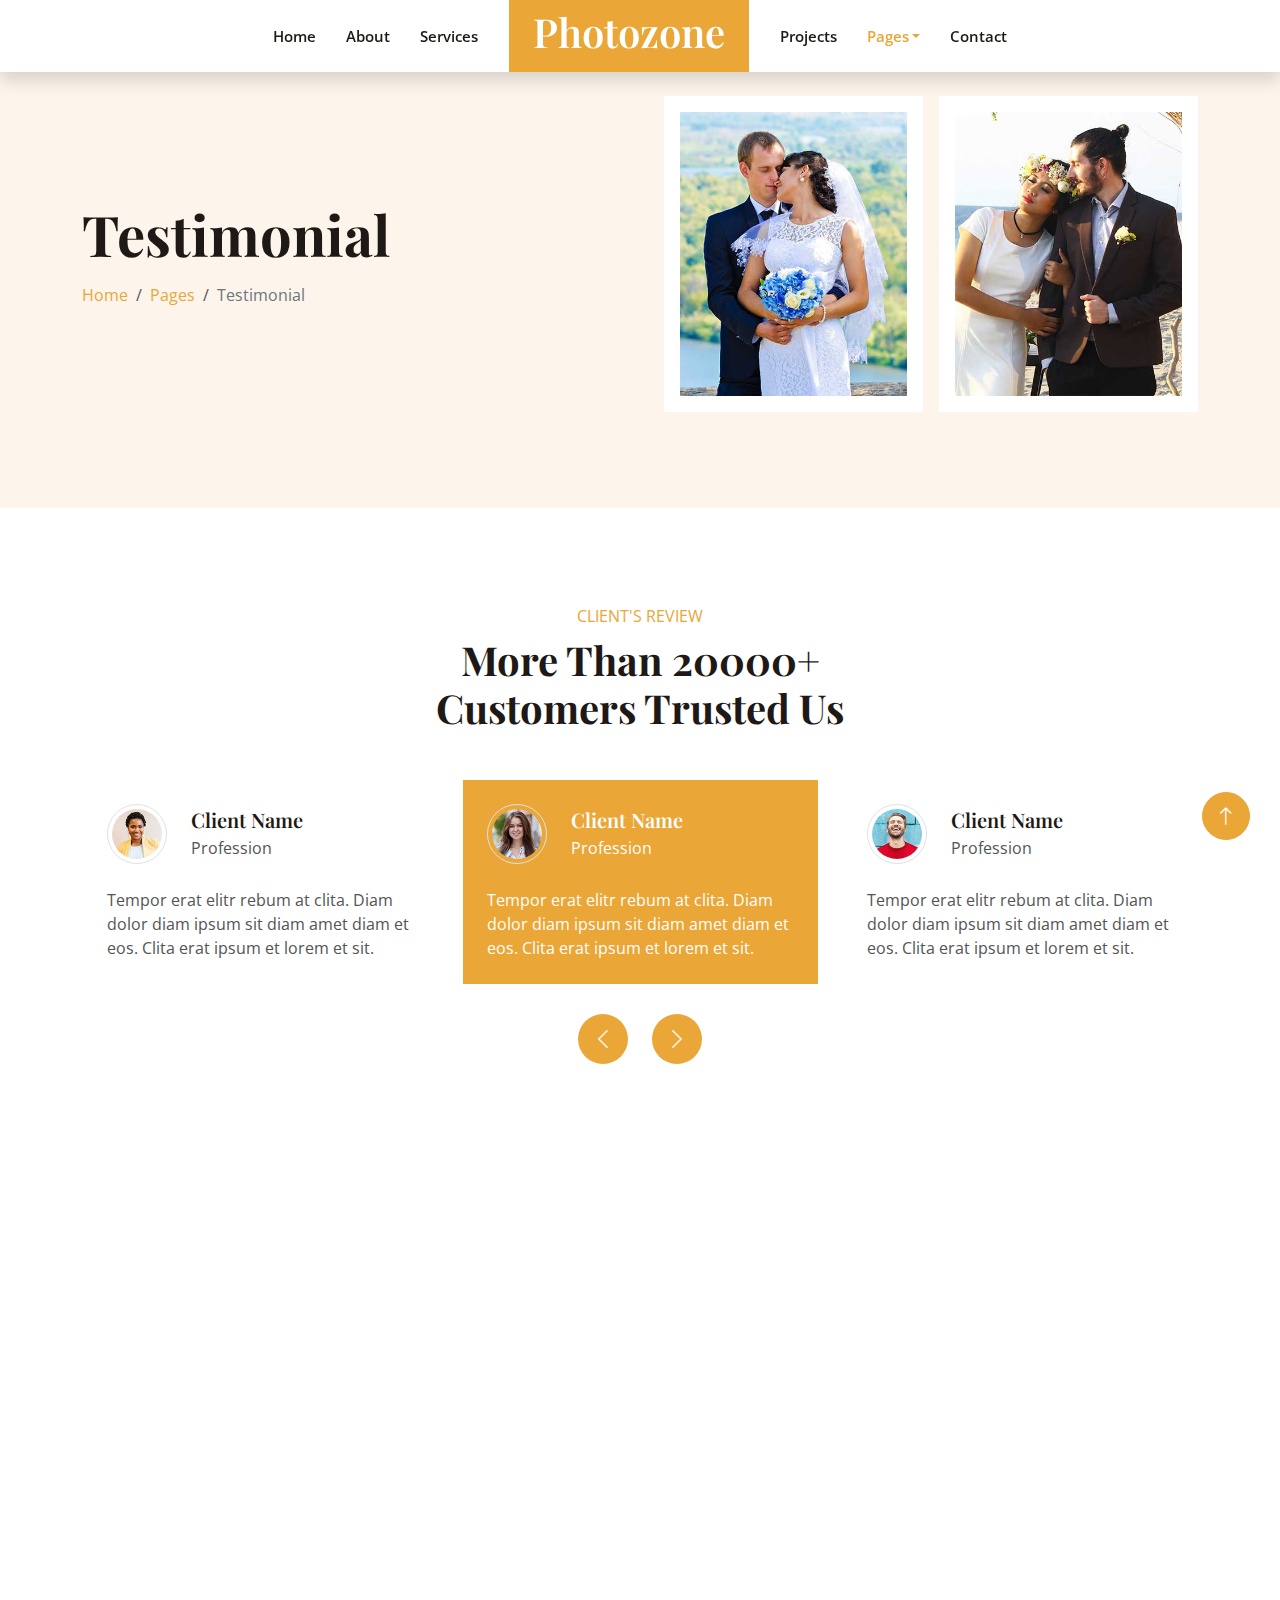
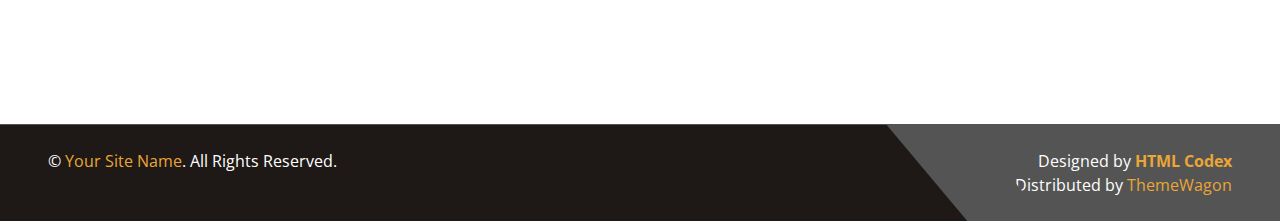
<file: testimonial.html>
<!DOCTYPE html>
<html lang="en">

<head>
    <meta charset="utf-8">
    <title>Photozone - Photo Studio Website Template</title>
    <meta content="width=device-width, initial-scale=1.0" name="viewport">
    <meta content="" name="keywords">
    <meta content="" name="description">

    <!-- Favicon -->
    <link href="img/favicon.ico" rel="icon">

    <!-- Google Web Fonts -->
    <link rel="preconnect" href="https://fonts.googleapis.com">
    <link rel="preconnect" href="https://fonts.gstatic.com" crossorigin>
    <link href="https://fonts.googleapis.com/css2?family=Open+Sans:wght@400;500;600&family=Playfair+Display:wght@500;600;700&display=swap" rel="stylesheet"> 

    <!-- Icon Font Stylesheet -->
    <link href="https://cdnjs.cloudflare.com/ajax/libs/font-awesome/5.10.0/css/all.min.css" rel="stylesheet">
    <link href="https://cdn.jsdelivr.net/npm/bootstrap-icons@1.4.1/font/bootstrap-icons.css" rel="stylesheet">

    <!-- Libraries Stylesheet -->
    <link href="lib/animate/animate.min.css" rel="stylesheet">
    <link href="lib/owlcarousel/assets/owl.carousel.min.css" rel="stylesheet">
    <link href="lib/lightbox/css/lightbox.min.css" rel="stylesheet">

    <!-- Customized Bootstrap Stylesheet -->
    <link href="css/bootstrap.min.css" rel="stylesheet">

    <!-- Template Stylesheet -->
    <link href="css/style.css" rel="stylesheet">
</head>

<body>
    <!-- Spinner Start -->
    <div id="spinner" class="show bg-white position-fixed translate-middle w-100 vh-100 top-50 start-50 d-flex align-items-center justify-content-center">
        <div class="spinner-grow text-primary" role="status"></div>
    </div>
    <!-- Spinner End -->


    <!-- Navbar Start -->
    <nav class="navbar navbar-expand-lg bg-white navbar-light fixed-top shadow py-lg-0 px-4 px-lg-5 wow fadeIn" data-wow-delay="0.1s">
        <a href="index.html" class="navbar-brand d-block d-lg-none">
            <h1 class="text-primary">Photozone</h1>
        </a>
        <button type="button" class="navbar-toggler" data-bs-toggle="collapse" data-bs-target="#navbarCollapse">
            <span class="navbar-toggler-icon"></span>
        </button>
        <div class="collapse navbar-collapse justify-content-between py-4 py-lg-0" id="navbarCollapse">
            <div class="navbar-nav ms-auto py-0">
                <a href="index.html" class="nav-item nav-link">Home</a>
                <a href="about.html" class="nav-item nav-link">About</a>
                <a href="service.html" class="nav-item nav-link">Services</a>
            </div>
            <a href="index.html" class="navbar-brand bg-primary py-2 px-4 mx-3 d-none d-lg-block">
                <h1 class="text-white">Photozone</h1>
            </a>
            <div class="navbar-nav me-auto py-0">
                <a href="project.html" class="nav-item nav-link">Projects</a>
                <div class="nav-item dropdown">
                    <a href="#" class="nav-link dropdown-toggle active" data-bs-toggle="dropdown">Pages</a>
                    <div class="dropdown-menu rounded-0 shadow-sm border-0 m-0">
                        <a href="feature.html" class="dropdown-item">Features</a>
                        <a href="team.html" class="dropdown-item">Our Team</a>
                        <a href="testimonial.html" class="dropdown-item active">Testimonial</a>
                        <a href="404.html" class="dropdown-item">404 Page</a>
                    </div>
                </div>
                <a href="contact.html" class="nav-item nav-link">Contact</a>
            </div>
        </div>
    </nav>
    <!-- Navbar End -->


    <!-- Header Start -->
    <div class="container-fluid hero-header bg-light py-5 mb-5">
        <div class="container py-5">
            <div class="row g-5 align-items-center">
                <div class="col-lg-6">
                    <h1 class="display-4 mb-3 animated slideInDown">Testimonial</h1>
                    <nav aria-label="breadcrumb animated slideInDown">
                        <ol class="breadcrumb mb-0">
                            <li class="breadcrumb-item"><a href="#">Home</a></li>
                            <li class="breadcrumb-item"><a href="#">Pages</a></li>
                            <li class="breadcrumb-item active" aria-current="page">Testimonial</li>
                        </ol>
                    </nav>
                </div>
                <div class="col-lg-6 animated fadeIn">
                    <div class="row g-3">
                        <div class="col-6 text-end">
                            <img class="img-fluid bg-white p-3 w-100" src="img/hero-1.jpg" alt="">
                        </div>
                        <div class="col-6">
                            <img class="img-fluid bg-white p-3 w-100" src="img/hero-2.jpg" alt="">
                        </div>
                    </div>
                </div>
            </div>
        </div>
    </div>
    <!-- Header End -->


    <!-- Testimonial Start -->
    <div class="container-xxl py-5">
        <div class="container">
            <div class="text-center mx-auto mb-5 wow fadeInUp" data-wow-delay="0.1s" style="max-width: 500px;">
                <p class="text-primary text-uppercase mb-2">Client's Review</p>
                <h1 class="display-6 mb-0">More Than 20000+ Customers Trusted Us</h1>
            </div>
            <div class="owl-carousel testimonial-carousel wow fadeInUp" data-wow-delay="0.1s">
                <div class="testimonial-item bg-white p-4">
                    <div class="d-flex align-items-center mb-4">
                        <img class="flex-shrink-0 rounded-circle border p-1" src="img/testimonial-1.jpg" alt="">
                        <div class="ms-4">
                            <h5 class="mb-1">Client Name</h5>
                            <span>Profession</span>
                        </div>
                    </div>
                    <p class="mb-0">Tempor erat elitr rebum at clita. Diam dolor diam ipsum sit diam amet diam et eos. Clita erat ipsum et lorem et sit.</p>
                </div>
                <div class="testimonial-item bg-white p-4">
                    <div class="d-flex align-items-center mb-4">
                        <img class="flex-shrink-0 rounded-circle border p-1" src="img/testimonial-2.jpg" alt="">
                        <div class="ms-4">
                            <h5 class="mb-1">Client Name</h5>
                            <span>Profession</span>
                        </div>
                    </div>
                    <p class="mb-0">Tempor erat elitr rebum at clita. Diam dolor diam ipsum sit diam amet diam et eos. Clita erat ipsum et lorem et sit.</p>
                </div>
                <div class="testimonial-item bg-white p-4">
                    <div class="d-flex align-items-center mb-4">
                        <img class="flex-shrink-0 rounded-circle border p-1" src="img/testimonial-3.jpg" alt="">
                        <div class="ms-4">
                            <h5 class="mb-1">Client Name</h5>
                            <span>Profession</span>
                        </div>
                    </div>
                    <p class="mb-0">Tempor erat elitr rebum at clita. Diam dolor diam ipsum sit diam amet diam et eos. Clita erat ipsum et lorem et sit.</p>
                </div>
                <div class="testimonial-item bg-white p-4">
                    <div class="d-flex align-items-center mb-4">
                        <img class="flex-shrink-0 rounded-circle border p-1" src="img/testimonial-4.jpg" alt="">
                        <div class="ms-4">
                            <h5 class="mb-1">Client Name</h5>
                            <span>Profession</span>
                        </div>
                    </div>
                    <p class="mb-0">Tempor erat elitr rebum at clita. Diam dolor diam ipsum sit diam amet diam et eos. Clita erat ipsum et lorem et sit.</p>
                </div>
            </div>
        </div>
    </div>
    <!-- Testimonial End -->


    <!-- Footer Start -->
    <div class="container-fluid footer position-relative bg-dark text-white-50 mt-5 py-5 px-4 px-lg-5 wow fadeIn" data-wow-delay="0.1s">
        <div class="row g-5 py-5">
            <div class="col-lg-6 pe-lg-5">
                <a href="index.html" class="navbar-brand">
                    <h1 class="display-5 text-primary">Photozone</h1>
                </a>
                <p>Aliquyam sed elitr elitr erat sed diam ipsum eirmod eos lorem nonumy. Tempor sea ipsum diam  sed clita dolore eos dolores magna erat dolore sed stet justo et dolor.</p>
                <p><i class="fa fa-map-marker-alt me-2"></i>123 Street, New York, USA</p>
                <p><i class="fa fa-phone-alt me-2"></i>+012 345 67890</p>
                <p><i class="fa fa-envelope me-2"></i>info@example.com</p>
                <div class="d-flex justify-content-start mt-4">
                    <a class="btn btn-square btn-outline-primary rounded-circle me-2" href="#"><i class="fab fa-twitter"></i></a>
                    <a class="btn btn-square btn-outline-primary rounded-circle me-2" href="#"><i class="fab fa-facebook-f"></i></a>
                    <a class="btn btn-square btn-outline-primary rounded-circle me-2" href="#"><i class="fab fa-linkedin-in"></i></a>
                    <a class="btn btn-square btn-outline-primary rounded-circle me-2" href="#"><i class="fab fa-instagram"></i></a>
                </div>
            </div>
            <div class="col-lg-6 ps-lg-5">
                <div class="row g-5">
                    <div class="col-sm-6">
                        <h4 class="text-light mb-4">Quick Links</h4>
                        <a class="btn btn-link" href="">About Us</a>
                        <a class="btn btn-link" href="">Contact Us</a>
                        <a class="btn btn-link" href="">Our Services</a>
                        <a class="btn btn-link" href="">Terms & Condition</a>
                        <a class="btn btn-link" href="">Support</a>
                    </div>
                    <div class="col-sm-6">
                        <h4 class="text-light mb-4">Popular Links</h4>
                        <a class="btn btn-link" href="">About Us</a>
                        <a class="btn btn-link" href="">Contact Us</a>
                        <a class="btn btn-link" href="">Our Services</a>
                        <a class="btn btn-link" href="">Terms & Condition</a>
                        <a class="btn btn-link" href="">Support</a>
                    </div>
                    <div class="col-sm-12">
                        <h4 class="text-light mb-4">Newsletter</h4>
                        <div class="w-100">
                            <div class="input-group">
                                <input type="text" class="form-control border-0 bg-secondary" style="padding: 20px 30px;" placeholder="Your Email Address"><button class="btn btn-primary px-4">Sign Up</button>
                            </div>
                        </div>
                    </div>
                </div>
            </div>
        </div>
    </div>
    <!-- Footer End -->


    <!-- Copyright Start -->
    <div class="container-fluid bg-dark text-white border-top border-secondary px-0">
        <div class="d-flex flex-column flex-md-row justify-content-between">
            <div class="py-4 px-5 text-center text-md-start">
                <p class="mb-0">&copy; <a class="text-primary" href="#">Your Site Name</a>. All Rights Reserved.</p>
            </div>
            <div class="py-4 px-5 bg-secondary footer-shape position-relative text-center text-md-end">
                <!--/*** This template is free as long as you keep the footer author’s credit link/attribution link/backlink. If you'd like to use the template without the footer author’s credit link/attribution link/backlink, you can purchase the Credit Removal License from "https://htmlcodex.com/credit-removal". Thank you for your support. ***/-->
                <p class="mb-0">Designed by <a class="text-primary fw-bold" href="https://htmlcodex.com">HTML Codex</a></p>  Distributed by <a href="https://themewagon.com" target="_blank" >ThemeWagon</a>
            </div>
        </div>
    </div>
    <!-- Copyright End -->


    <!-- Back to Top -->
    <a href="#" class="btn btn-lg btn-primary btn-lg-square rounded-circle back-to-top"><i class="bi bi-arrow-up"></i></a>


    <!-- JavaScript Libraries -->
    <script src="https://code.jquery.com/jquery-3.4.1.min.js"></script>
    <script src="https://cdn.jsdelivr.net/npm/bootstrap@5.0.0/dist/js/bootstrap.bundle.min.js"></script>
    <script src="lib/wow/wow.min.js"></script>
    <script src="lib/easing/easing.min.js"></script>
    <script src="lib/waypoints/waypoints.min.js"></script>
    <script src="lib/counterup/counterup.min.js"></script>
    <script src="lib/owlcarousel/owl.carousel.min.js"></script>
    <script src="lib/lightbox/js/lightbox.min.js"></script>

    <!-- Template Javascript -->
    <script src="js/main.js"></script>
</body>

</html>
</file>
<file: css/style.css>
/********** Template CSS **********/
:root {
    --primary: #EAA636;
    --secondary: #545454;
    --light: #FDF5EB;
    --dark: #1E1916;
}

.back-to-top {
    position: fixed;
    display: none;
    right: 30px;
    bottom: 60px;
    z-index: 99;
}
.logoo{
    height:70px;
    width:250px;
}
@media only screen and (max-width:700px){
    .logoo{
        height:50px;
        width:170px;
    } 
}
.option{
    text-transform: capitalize !important;
}

/*------------------------------------------------------------------
    PRICING TABLES
-------------------------------------------------------------------*/

.pricingTable{
    text-align: center;
    overflow: hidden;
}
.pricingTable .pricingTable-header{
    padding: 50px 10px 120px;
    background: #EAA636;
    z-index: 1;
    overflow: hidden;
    position: relative;
}
.pricingTable .pricingTable-header:before,
.pricingTable .pricingTable-header:after{
    content: "";
    width: 20%;
    height: 100%;
    border-radius: 50%;
    background: rgba(0,0,0,0.1);
    position: absolute;
    top: 0;
    left: -50px;
    z-index: -1;
}
.pricingTable .pricingTable-header:after{
    background:#EAA636;
    left: auto;
    right: -50px;
}
.pricingTable .title{
    display: inline-block;
    width: 90%;
    padding: 3px 0;
    margin: 0;
    font-size: 33px;
    color: #fff;
    text-transform: capitalize;
    border: 2px solid #fff;
}
.pricingTable .pricing-content{
    background: #fff;
    padding: 100px 20px 10px;
    position: relative;
}
.pricingTable .pricing-content:after{
    content: "";
    display: block;
    width: 3px;
    height: 100px;
    background: #EAA636;
    position: absolute;
    top: 0;
    left: 50%;
    transform: translateX(-50%);
}
.pricingTable .price-value{
    width: 130px;
    height: 150px;
    background: #fff;
    color: #EAA636;
    padding: 20px 0;
    border: 1px solid #EAA636;
    box-shadow: 0 0 0 5px #fff,0 0 25px -2px  #000;
    z-index: 1;
    position: absolute;
    top: -80px;
    left: 50%;
    transform: translateX(-50%);
}
.pricingTable .amount{
    display: block;
    font-size: 20px;
    line-height: 55px;
}
.pricingTable .amount:after{
    content: "";
    display: block;
    width: 60%;
    height: 2px;
    background: #EAA636;
    margin: 0 auto;
}
.pricingTable .month{
    display: block;
    font-size: 16px;
    line-height: 30px;
    text-transform: uppercase;
}
.pricingTable .pricing-content ul{
    padding: 15px 15px 15px 50px;
    margin: 0;
    list-style: none;
    text-align: left;
    border: 1px solid #EAA636;
}
.pricingTable .pricing-content ul li{
    font-size: 18px;
    color: #202020;
    line-height: 40px;
    letter-spacing: 1px;
    position: relative;
}
.pricingTable .pricing-content ul li:before{
    content: "";
    width: 13px;
    height: 13px;
    border-radius: 50%;
    border: 2px solid #EAA636;
    background: #EAA636;
    box-shadow: 0 0 0 2px #fff inset;
    position: absolute;
    left: -25px;
    top: 14px;
}
.pricingTable .pricingTable-signup{
    display: inline-block;
    padding: 12px 18px 12px;
    margin: 4px auto 0;
    background: #EAA636;
    border: 2px solid #EAA636;
    font-size: 18px;
    font-weight: 500;
    color: #fff;
    text-transform: uppercase;
    letter-spacing: 1px;
    z-index: 1;
    position: relative;
    transition: all 0.3s ease 0s;
}
.pricingTable .pricingTable-signup:hover{
    background: #fff;
    color: #EAA636;
}
.pricingTable.yellow .pricingTable-header,
.pricingTable.yellow .amount:after,
.pricingTable.yellow .pricing-content:after,
.pricingTable.yellow .pricing-content ul li:before,
.pricingTable.yellow .pricingTable-signup{ background: #e45050; }
.pricingTable.yellow .price-value{
    color: #e45050;
    border-color: #e45050;
}
.pricingTable.yellow .pricing-content ul,
.pricingTable.yellow .pricing-content ul li:before,
.pricingTable.yellow .pricingTable-signup{ border-color: #e45050; }
.pricingTable.yellow .pricingTable-signup:hover{
    background: #fff;
    color: #e45050;
}
.pricingTable.purple .pricingTable-header,
.pricingTable.purple .amount:after,
.pricingTable.purple .pricing-content:after,
.pricingTable.purple .pricing-content ul li:before,
.pricingTable.purple .pricingTable-signup{ background: #db5c87; }
.pricingTable.purple .price-value{
    color: #db5c87;
    border-color: #db5c87;
}
.pricingTable.purple .pricing-content ul,
.pricingTable.purple .pricing-content ul li:before,
.pricingTable.purple .pricingTable-signup{ border-color: #db5c87; }
.pricingTable.purple .pricingTable-signup:hover{
    background: #fff;
    color: #db5c87;
}
@media only screen and (max-width: 990px){
    .pricingTable{ margin-bottom: 30px; }
}
@media only screen and (max-width: 479px){
    .pricingTable .title{ font-size: 25px; }
    .pricingTable .pricing-content ul{
        padding-left: 30px;
        padding-right: 5px;
    }
}


/*** Spinner ***/
#spinner {
    opacity: 0;
    visibility: hidden;
    transition: opacity .5s ease-out, visibility 0s linear .5s;
    z-index: 99999;
}

#spinner.show {
    transition: opacity .5s ease-out, visibility 0s linear 0s;
    visibility: visible;
    opacity: 1;
}


/*** Button ***/
.btn {
    font-weight: 500;
    transition: .5s;
}

.btn.btn-primary {
    color: #FFFFFF;
}

.btn-square {
    width: 38px;
    height: 38px;
}

.btn-sm-square {
    width: 32px;
    height: 32px;
}

.btn-lg-square {
    width: 48px;
    height: 48px;
}

.btn-square,
.btn-sm-square,
.btn-lg-square {
    padding: 0;
    display: flex;
    align-items: center;
    justify-content: center;
    font-weight: normal;
}


/*** Navbar ***/
/* .navbar.fixed-top {
    display: none;
    transition: .5s;
} */

.navbar .navbar-nav .nav-link {
    padding: 20px 15px;
    color: var(--dark);
    font-size: 15px;
    font-weight: 600;
    outline: none;
   
}
.fa-bars {
    font-size: 1.5em;
    color: rgb(255, 153, 0);
  }
  .navbar-toggler {
    border: none;

}

.navbar .navbar-nav .nav-link:hover,
.navbar .navbar-nav .nav-link.active {
    color: var(--primary);
}

/* @media (max-width: 991.98px) {
    .navbar .navbar-nav .nav-link  {
        padding: 10px 0;
    }
} */




/*** Header ***/
.btn-play {
    position: relative;
    display: block;
    box-sizing: content-box;
    width: 16px;
    height: 26px;
    border-radius: 100%;
    border: none;
    outline: none !important;
    padding: 18px 20px 20px 28px;
    background: var(--primary);
}

.btn-play:before {
    content: "";
    position: absolute;
    z-index: 0;
    left: 50%;
    top: 50%;
    transform: translateX(-50%) translateY(-50%);
    display: block;
    width: 60px;
    height: 60px;
    background: var(--primary);
    border-radius: 100%;
    animation: pulse-border 1500ms ease-out infinite;
}

.btn-play:after {
    content: "";
    position: absolute;
    z-index: 1;
    left: 50%;
    top: 50%;
    transform: translateX(-50%) translateY(-50%);
    display: block;
    width: 60px;
    height: 60px;
    background: var(--primary);
    border-radius: 100%;
    transition: all 200ms;
}

.btn-play span {
    display: block;
    position: relative;
    z-index: 3;
    width: 0;
    height: 0;
    left: -1px;
    border-left: 16px solid #FFFFFF;
    border-top: 11px solid transparent;
    border-bottom: 11px solid transparent;
}

@keyframes pulse-border {
    0% {
        transform: translateX(-50%) translateY(-50%) translateZ(0) scale(1);
        opacity: 1;
    }

    100% {
        transform: translateX(-50%) translateY(-50%) translateZ(0) scale(2);
        opacity: 0;
    }
}

.modal-video .modal-dialog {
    position: relative;
    max-width: 800px;
    margin: 60px auto 0 auto;
}

.modal-video .modal-body {
    position: relative;
    padding: 0px;
}

.modal-video .close {
    position: absolute;
    width: 30px;
    height: 30px;
    right: 0px;
    top: -30px;
    z-index: 999;
    font-size: 30px;
    font-weight: normal;
    color: #FFFFFF;
    background: #000000;
    opacity: 1;
}

.hero-header .breadcrumb-item+.breadcrumb-item::before {
    color: var(--secondary);
}


/*** Facts ***/
.fact-item {
    transition: .3s;
}

.fact-item:hover {
    margin-top: -10px;
    background: #FFFFFF !important;
    box-shadow: 0 0 45px rgba(0, 0, 0, .07);
}


/*** About ***/
.img-twice::before {
    position: absolute;
    content: "";
    width: 60%;
    height: 80%;
    top: 10%;
    left: 20%;
    border: 1rem solid var(--light);
    z-index: -1;
}


/*** Service ***/
.service-item,
.service-item * {
    transition: .3s;
}

.service-item:hover {
    margin-top: -10px;
    background: var(--primary) !important;
}

.service-item:hover * {
    color: var(--light);
}

.service-item .service-overlay {
    position: absolute;
    width: 100%;
    height: 100%;
    top: 0;
    left: 0;
    display: flex;
    align-items: center;
    justify-content: center;
    background: rgba(0, 0, 0, .5);
    overflow: hidden;
    opacity: 0;
    transition: .5s;
}

.service-item:hover .service-overlay {
    opacity: 1;
}


/*** Project ***/
.project-item {
    position: relative;
}

.project-item .project-title {
    position: absolute;
    top: auto;
    right: 1rem;
    bottom: 1rem;
    left: 1rem;
    padding: 1rem;
    text-align: center;
    background: #FFFFFF;
    transition: .5s;
}

.project-item:hover .project-title {
    color: #FFFFFF;
    background: var(--primary);
}


/*** Team ***/
.team-img::after {
    position: absolute;
    content: "";
    width: 0;
    height: 0;
    bottom: 0px;
    left: 50%;
    transform: translateX(-50%);
    border: 30px solid;
    border-color: transparent transparent #FFFFFF transparent;      
}

@media (min-width: 576px) {
    .flex-sm-row .team-img::after,
    .flex-lg-row-reverse .team-img::after {
        top: 50%;
        right: 0;
        bottom: auto;
        left: auto;
        transform: translateY(-50%);
        border-color: transparent #FFFFFF transparent transparent;
    }
}

@media (min-width: 576px) and (max-width: 991.98px) {
    .flex-sm-row-reverse .team-img::after {
        top: 50%;
        right: auto;
        bottom: auto;
        left: 0;
        transform: translateY(-50%);
        border-color: transparent transparent transparent #FFFFFF;
    }
}

@media (min-width: 992px) {
    .flex-lg-row-reverse .team-img::after,
    .flex-sm-row-reverse .team-img::after {
        top: 50%;
        right: auto;
        bottom: auto;
        left: 0;
        transform: translateY(-50%);
        border-color: transparent transparent transparent #FFFFFF;
    }

    .flex-sm-row-reverse.flex-lg-row .team-img::after {
        top: 50%;
        right: 0;
        bottom: auto;
        left: auto;
        transform: translateY(-50%);
        border-color: transparent #FFFFFF transparent transparent;
    }
}


/*** Testimonial ***/
.testimonial-carousel .owl-item .testimonial-item img {
    width: 60px;
    height: 60px;
}

.testimonial-carousel .owl-item .testimonial-item,
.testimonial-carousel .owl-item .testimonial-item * {
    transition: .5s;
}

.testimonial-carousel .owl-item.center .testimonial-item {
    background: var(--primary) !important;
}

.testimonial-carousel .owl-item.center .testimonial-item * {
    color: #FFFFFF !important;
}

.testimonial-carousel .owl-nav {
    margin-top: 30px;
    display: flex;
    justify-content: center;
}

.testimonial-carousel .owl-nav .owl-prev,
.testimonial-carousel .owl-nav .owl-next {
    margin: 0 12px;
    width: 50px;
    height: 50px;
    display: flex;
    align-items: center;
    justify-content: center;
    border-radius: 50px;
    font-size: 22px;
    color: var(--light);
    background: var(--primary);
    transition: .5s;
}

.testimonial-carousel .owl-nav .owl-prev:hover,
.testimonial-carousel .owl-nav .owl-next:hover {
    color: var(--primary);
    background: var(--dark);
}


/*** Footer ***/
@media (min-width: 992px) {
    .footer::after {
        position: absolute;
        content: "";
        width: 1px;
        height: 100%;
        top: 0;
        left: 50%;
        background: var(--secondary);
    }
}

.footer-shape::before {
    position: absolute;
    content: "";
    width: 80px;
    height: 100%;
    top: 0;
    left: -40px;
    background: var(--secondary);
    transform: skew(40deg);
}

.footer .btn.btn-link {
    display: block;
    margin-bottom: 5px;
    padding: 0;
    text-align: left;
    color: rgba(255, 255, 255, .5);
    font-weight: normal;
    text-transform: capitalize;
    transition: .3s;
}

.footer .btn.btn-link::before {
    position: relative;
    content: "\f105";
    font-family: "Font Awesome 5 Free";
    font-weight: 900;
    color: rgba(255, 255, 255, .5);
    margin-right: 10px;
}

.footer .btn.btn-link:hover {
    color: var(--primary);
    letter-spacing: 1px;
    box-shadow: none;
}
</file>
